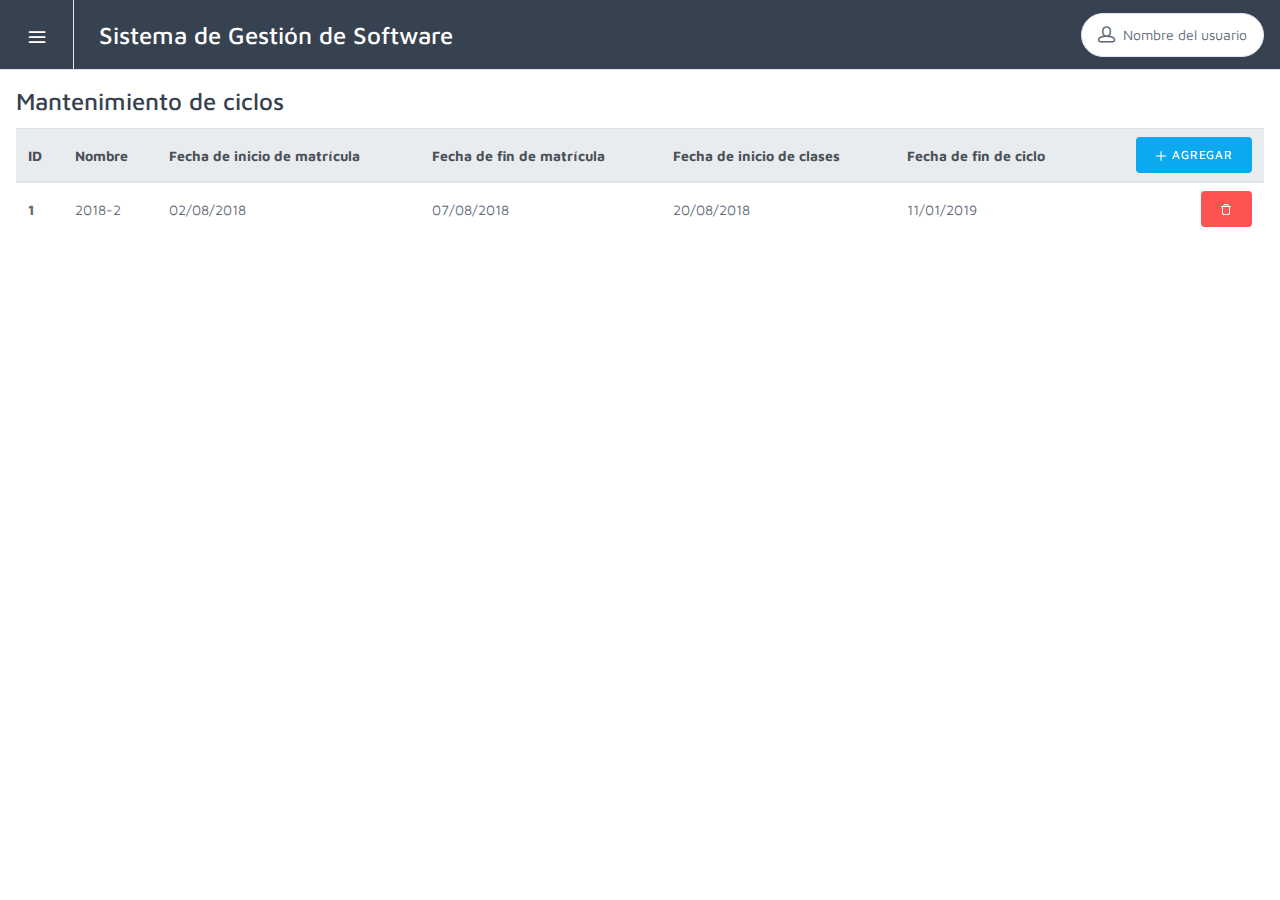
<file: view/admin-ciclo.html>
<!DOCTYPE html>
<html lang="es">
  <head>
    <meta http-equiv="Content-Type" content="text/html; charset=UTF-8">
    <title>Sistema de Gestión de Software | Mantenimiento de ciclos</title>
    <!-- Meta tag para moviles -->
    <meta name="viewport" content="width=device-width, initial-scale=1.0, maximum-scale=1.0, user-scalable=no">
    <!-- Estilos incluyendo: Bootstrap, Font Icons, Plugins, etc.-->
    <link rel="stylesheet" href="css/vendor.min.css">
    <link id="mainStyles" rel="stylesheet" href="css/styles.min.css">
    <link id="customStyles" rel="stylesheet" href="css/custom.css">
    <!-- Modernizr -->
    <script type="text/javascript" src="js/third-party/modernizr.min.js"></script>
  </head>
  <body>
    <!-- Modal para registro de ciclo -->
    <div class="modal fade" id="modal-ciclo" tabindex="-1" role="dialog">
      <form class="modal-dialog" role="document" method="post">
        <div class="modal-content">
          <div class="modal-header">
            <h4 class="modal-title">Agregar un ciclo</h4>
            <button class="close" type="button" data-dismiss="modal" aria-label="Close"><span aria-hidden="true">&times;</span></button>
          </div>
          <div class="modal-body">
            <!-- Nombre -->
            <div class="form-group">
              <label for="ciclo-nombre">Nombre:</label>
              <input type="text" name="ciclo-nombre" id="ciclo-nombre" class="form-control form-control-sm" placeholder="Nombre del ciclo">
            </div>
            <!-- Fechas -->
            <div class="row">
              <div class="col-sm-6 form-group">
                <label for="ciclo-matricula-inicio">Fecha de inicio de matrícula:</label>
                <input type="date" name="ciclo-matricula-inicio" id="ciclo-matricula-inicio" class="form-control form-control-sm" placeholder="dd/mm/aaaa">
              </div>
              <div class="col-sm-6 form-group">
                <label for="ciclo-matricula-fin">Fecha de fin de matrícula:</label>
                <input type="date" name="ciclo-matricula-fin" id="ciclo-matricula-fin" class="form-control form-control-sm" placeholder="dd/mm/aaaa">
              </div>
              <div class="col-sm-6 form-group">
                <label for="ciclo-clases-inicio">Fecha de inicio de clases:</label>
                <input type="date" name="ciclo-clases-inicio" id="ciclo-clases-inicio" class="form-control form-control-sm" placeholder="dd/mm/aaaa">
              </div>
              <div class="col-sm-6 form-group">
                <label for="ciclo-clases-fin">Fecha de fin de ciclo:</label>
                <input type="date" name="ciclo-clases-fin" id="ciclo-clases-fin" class="form-control form-control-sm" placeholder="dd/mm/aaaa">
              </div>
            </div>
          </div>
          <div class="modal-footer">
            <button type="button" class="btn btn-sm btn-outline-secondary" data-dismiss="modal">Cancelar</button>
            <button type="submit" class="btn btn-sm btn-primary">Agregar</button>
          </div>
        </div>
      </form>
    </div>
    <!--      -->
    <!-- Menu -->
    <!--      -->
    <div class="offcanvas-container" id="mobile-menu">
      <div class="account-link">
        <div class="user-ava"><img src="img/user.png" alt="Nombre de usuario" title="Nombre de usuario"></div>
        <div class="user-info">
          <h6 class="user-name">Nombre del usuario</h6>
          <span class="text-sm text-white opacity-60">Administrador</span>
        </div>
      </div>
      <nav class="offcanvas-menu">
        <ul class="menu">
          <!-- Inicio -->
          <li class="has-children active">
            <span><a href="#">Mantenimientos</a><span class="sub-menu-toggle"></span></span>
            <ul class="offcanvas-submenu">
              <li><a href="admin-curso.html">Cursos</a></li>
              <li class="active"><a href="admin-ciclo.html">Ciclos</a></li>
            </ul>
          </li>
          <!-- Opciones de usuario -->
          <li class="offcanvas-header">
            <h3 class="offcanvas-title">Opciones de usuario</h3>
          </li>
          <li><a href="admin-perfil.html">Ver perfil</a></li>
          <li><a href="index.html">Cerrar sesión</a></li>
        </ul>
      </nav>
    </div>
    <!--        -->
    <!-- Header -->
    <!--        -->
    <div class="topbar d-none"></div>
    <header class="navbar navbar-sticky bg-dark">
      <!-- Boton toggle del menu y titulo -->
      <div class="site-branding">
        <div class="inner">
          <a class="offcanvas-toggle text-white" href="#mobile-menu" data-toggle="offcanvas"></a>
          <h3 class="site-logo text-white"><span class="d-sm-inline d-none">Sistema de </span>Gestión de Software</h3>
        </div>
      </div>
      <!-- Toolbar -->
      <div class="toolbar"><div class="inner"><div class="tools">
        <div class="account">
          <!-- Icono del usuario -->
          <a href="admin-perfil.html"></a>
          <i class="icon-head"></i> <span class="account-label">Nombre del usuario</span>
          <ul class="toolbar-dropdown">
            <!-- Breve info del usuario -->
            <li class="sub-menu-user">
              <div class="user-ava"><img src="img/user.png" alt="Nombre del usuario" title="Nombre del usuario"></div>
              <div class="user-info">
                <h6 class="user-name">Nombre del usuario</h6>
                <span class="text-xs text-muted">Administrador</span>
              </div>
            </li>
            <!-- Menu del usuario -->
            <li><a href="admin-perfil.html"><i class="icon-cog"></i>Configurar perfil</a></li>
            <li><a href="index.html"><i class="icon-unlock"></i>Cerrar sesi&oacute;n</a></li>
          </ul>
        </div>
      </div></div></div>
    </header>
    <!--           -->
    <!-- Contenido -->
    <!--           -->
    <div class="offcanvas-wrapper">
      <div class="container-fluid">
        <h3>Mantenimiento de ciclos</h3>
        <!-- Tabla de clientes -->
        <div class="table-responsive">
          <table class="table" id="ciclo-lista">
            <!-- Cabecera -->
            <thead class="thead-light">
              <tr>
                <th scope="col">ID</th>
                <th scope="col">Nombre</th>
                <th scope="col">Fecha de inicio de matrícula</th>
                <th scope="col">Fecha de fin de matrícula</th>
                <th scope="col">Fecha de inicio de clases</th>
                <th scope="col">Fecha de fin de ciclo</th>
                <th scope="col" class="text-right">
                  <button class="btn btn-sm btn-primary" data-toggle="modal" data-target="#modal-ciclo"><i class="icon-plus"></i> <span class="d-sm-inline d-none">Agregar</span></button>
                </th>
              </tr>
            </thead>
            <!-- Datos -->
            <tbody>
              <tr>
                <th scope="row">1</th>
                <td>2018-2</td>
                <td>02/08/2018</td>
                <td>07/08/2018</td>
                <td>20/08/2018</td>
                <td>11/01/2019</td>
                <td class="text-right">
                  <button class="btn btn-sm btn-danger" data-toggle="tooltip" data-original-title="Dar de baja"><i class="icon-trash"></i></button>
                </td>
              </tr>
            </tbody>
          </table>
        </div>
      </div>
    </div>
    <!-- Boton para volver arriba -->
    <a class="scroll-to-top-btn" href="#">
      <i class="icon-arrow-up"></i>
    </a>
    <!-- Backdrop -->
    <div class="site-backdrop"></div>
    <!-- JavaScript (jQuery) libraries, plugins and custom scripts-->
    <script type="text/javascript" src="js/third-party/vendor.min.js"></script>
    <script type="text/javascript" src="js/third-party/scripts.min.js"></script>
    <script type="text/javascript" src="js/utilidades.js"></script>
    <!-- script type="text/javascript" src="js/admin/inicio.js"></script -->
  </body>
</html>
</file>
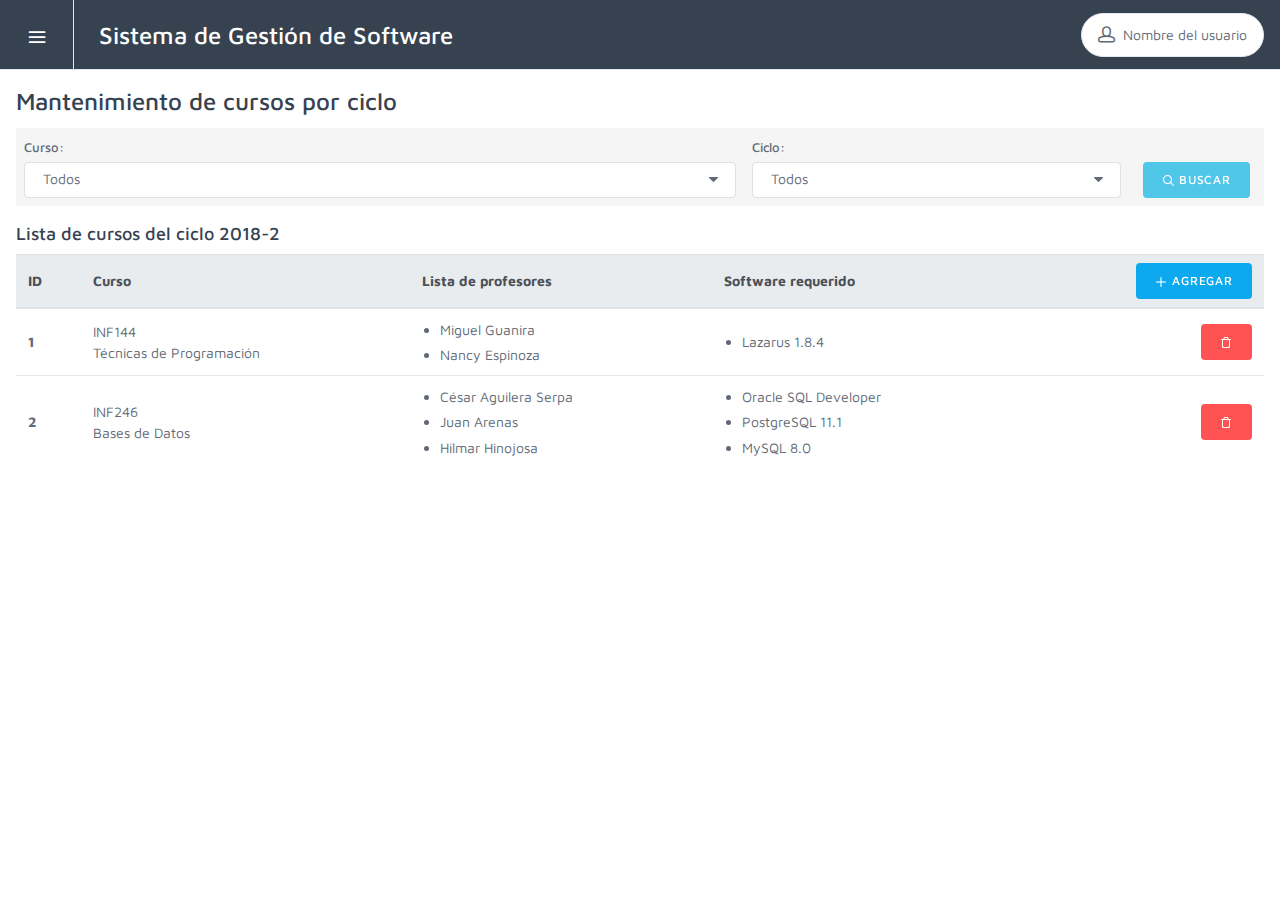
<file: view/admin-curso-ciclo.html>
<!DOCTYPE html>
<html lang="es">
  <head>
    <meta http-equiv="Content-Type" content="text/html; charset=UTF-8">
    <title>Sistema de Gestión de Software | Mantenimiento de cursos por ciclo</title>
    <!-- Meta tag para moviles -->
    <meta name="viewport" content="width=device-width, initial-scale=1.0, maximum-scale=1.0, user-scalable=no">
    <!-- Estilos incluyendo: Bootstrap, Font Icons, Plugins, etc.-->
    <link rel="stylesheet" href="css/vendor.min.css">
    <link id="mainStyles" rel="stylesheet" href="css/styles.min.css">
    <link id="customStyles" rel="stylesheet" href="css/custom.css">
    <!-- Modernizr -->
    <script type="text/javascript" src="js/third-party/modernizr.min.js"></script>
  </head>
  <body>
    <!-- Modal de creación de cursos por ciclo -->
    <div class="modal fade" id="modal-curso-ciclo" tabindex="-1" role="dialog">
      <form class="modal-dialog modal-lg" role="document" id="formulario-curso-ciclo" method="post">
        <div class="modal-content">
          <div class="modal-header">
            <h4 class="modal-title">Agregar un curso por ciclo</h4>
            <button class="close" type="button" data-dismiss="modal" aria-label="Close"><span aria-hidden="true">&times;</span></button>
          </div>
          <div class="modal-body">
            <!-- Curso y ciclo -->
            <div class="row">
              <div class="col-lg-8 form-group">
                <label for="registro-curso">Curso:</label>
                <select id="registro-curso" name="curso" class="form-control form-control-sm" required="">
                  <option value="" disabled="" selected="">Seleccione un ciclo...</option>
                  <option value="1">INF144 - Técnicas de Programación</option>
                  <option value="2">INF246 - Bases de Datos</option>
                  <option value="3">INF265 - Aplicaciones de Ciencias de la Computación</option>
                  <option value="4">INF227 - Desarrollo de Programas 2</option>
                </select>
              </div>
              <div class="col-lg-4 form-group">
                <label for="registro-ciclo">Ciclo:</label>
                <select id="registro-ciclo" name="ciclo" class="form-control form-control-sm" required="">
                  <option value="" disabled="" selected="">Seleccione un ciclo...</option>
                  <option value="2">2018-2</option>
                  <option value="1">2018-1</option>
                </select>
              </div>
            </div>
            <!-- Agregar un profesor -->
            <div class="row">
              <div class="col-sm col-12 form-group">
                <label for="busqueda-profesor">Profesor encargado:</label>
                <input type="text" name="busqueda-profesor" id="busqueda-profesor" class="form-control form-control-sm" placeholder="Busque un profesor por código o por nombre">
              </div>
              <div class="col-sm-auto search-button text-center">
                <button type="button" class="btn btn-sm btn-info"><i class="icon-search"></i> Buscar</button>
              </div>
            </div>
            <!-- Agregar un software -->
            <div class="row">
              <div class="col-sm col-12 form-group">
                <label for="busqueda-software">Software requerido:</label>
                <input type="text" name="busqueda-software" id="busqueda-software" class="form-control form-control-sm" placeholder="Busque un software por nombre">
              </div>
              <div class="col-sm-auto search-button text-center">
                <button type="button" class="btn btn-sm btn-info"><i class="icon-search"></i> Buscar</button>
              </div>
            </div>
            <!-- Lista de profesores y lista de software -->
            <div class="row">
              <div class="col-lg-6">
                <h6>Lista de profesores</h6>
                <ul class="mb-0">
                  <li>César Aguilera</li>
                  <li>Hilmar Hinojosa</li>
                </ul>
              </div>
              <div class="col-lg-6">
                <h6>Software requerido</h6>
                <ul class="mb-0">
                  <li>Oracle SQL Developer</li>
                  <li>MySQL 8.0</li>
                </ul>
              </div>
            </div>
          </div>
          <div class="modal-footer">
            <button type="button" class="btn btn-sm btn-outline-secondary" data-dismiss="modal">Cancelar</button>
            <button type="submit" class="btn btn-sm btn-primary">Enviar</button>
          </div>
        </div>
      </form>
    </div>
    <!--      -->
    <!-- Menu -->
    <!--      -->
    <div class="offcanvas-container" id="mobile-menu">
      <div class="account-link">
        <div class="user-ava"><img src="img/user.png" alt="Nombre de usuario" title="Nombre de usuario"></div>
        <div class="user-info">
          <h6 class="user-name">Nombre del usuario</h6>
          <span class="text-sm text-white opacity-60">Administrador</span>
        </div>
      </div>
      <nav class="offcanvas-menu">
        <ul class="menu">
          <!-- Inicio -->
          <li class="has-children active">
            <span><a href="#">Mantenimientos</a><span class="sub-menu-toggle"></span></span>
            <ul class="offcanvas-submenu">
              <li class="active"><a href="admin-curso.html">Cursos</a></li>
              <li><a href="admin-ciclo.html">Ciclos</a></li>
            </ul>
          </li>
          <!-- Opciones de usuario -->
          <li class="offcanvas-header">
            <h3 class="offcanvas-title">Opciones de usuario</h3>
          </li>
          <li><a href="admin-perfil.html">Ver perfil</a></li>
          <li><a href="index.html">Cerrar sesión</a></li>
        </ul>
      </nav>
    </div>
    <!--        -->
    <!-- Header -->
    <!--        -->
    <div class="topbar d-none"></div>
    <header class="navbar navbar-sticky bg-dark">
      <!-- Boton toggle del menu y titulo -->
      <div class="site-branding">
        <div class="inner">
          <a class="offcanvas-toggle text-white" href="#mobile-menu" data-toggle="offcanvas"></a>
          <h3 class="site-logo text-white"><span class="d-sm-inline d-none">Sistema de </span>Gestión de Software</h3>
        </div>
      </div>
      <!-- Toolbar -->
      <div class="toolbar"><div class="inner"><div class="tools">
        <div class="account">
          <!-- Icono del usuario -->
          <a href="admin-perfil.html"></a>
          <i class="icon-head"></i> <span class="account-label">Nombre del usuario</span>
          <ul class="toolbar-dropdown">
            <!-- Breve info del usuario -->
            <li class="sub-menu-user">
              <div class="user-ava"><img src="img/user.png" alt="Nombre del usuario" title="Nombre del usuario"></div>
              <div class="user-info">
                <h6 class="user-name">Nombre del usuario</h6>
                <span class="text-xs text-muted">Administrador</span>
              </div>
            </li>
            <!-- Menu del usuario -->
            <li><a href="admin-perfil.html"><i class="icon-cog"></i>Configurar perfil</a></li>
            <li><a href="index.html"><i class="icon-unlock"></i>Cerrar sesi&oacute;n</a></li>
          </ul>
        </div>
      </div></div></div>
    </header>
    <!--           -->
    <!-- Contenido -->
    <!--           -->
    <div class="offcanvas-wrapper">
      <div class="container-fluid">
        <h3>Mantenimiento de cursos por ciclo</h3>
        <!-- Formulario de búsqueda -->
        <form class="search-box">
          <div class="row">
            <!-- Curso -->
            <div class="col-md-7 col-12 form-group">
              <label for="busqueda-curso">Curso:</label>
              <select id="busqueda-curso" name="curso" class="form-control form-control-sm">
                <option value="">Todos</option>
                <option value="1">INF144 - Técnicas de Programación</option>
                <option value="2">INF246 - Bases de Datos</option>
                <option value="3">INF265 - Aplicaciones de Ciencias de la Computación</option>
                <option value="4">INF227 - Desarrollo de Programas 2</option>
              </select>
            </div>
            <!-- Ciclo -->
            <div class="col-sm form-group">
              <label for="busqueda-ciclo">Ciclo:</label>
              <select id="busqueda-ciclo" name="ciclo" class="form-control form-control-sm">
                <option value="">Todos</option>
                <option value="2">2018-2</option>
                <option value="1">2018-1</option>
              </select>
            </div>
            <!-- Botones -->
            <div class="col-sm-auto text-center align-self-end">
              <button class="btn btn-sm btn-info"><i class="icon-search"></i> Buscar</button>
            </div>
          </div>
        </form>
        <!-- Tabla de clientes -->
        <h5>Lista de cursos del ciclo 2018-2</h5>
        <div class="table-responsive">
          <table class="table" id="curso-tabla">
            <!-- Cabecera -->
            <thead class="thead-light">
              <tr>
                <th scope="col">ID</th>
                <th scope="col">Curso</th>
                <th scope="col">Lista de profesores</th>
                <th scope="col">Software requerido</th>
                <th scope="col" class="text-right">
                  <button class="btn btn-sm btn-primary" data-toggle="modal" data-target="#modal-curso-ciclo"><i class="icon-plus"></i> <span class="d-sm-inline d-none">Agregar</span></button>
                </th>
              </tr>
            </thead>
            <!-- Datos -->
            <tbody>
              <tr>
                <th scope="row">1</th>
                <td>INF144<br>Técnicas de Programación</td>
                <td>
                  <ul class="mb-0">
                    <li>Miguel Guanira</li>
                    <li>Nancy Espinoza</li>
                  </ul>
                </td>
                <td>
                  <ul class="mb-0">
                    <li>Lazarus 1.8.4</li>
                  </ul>
                </td>
                <td class="text-right">
                  <button class="btn btn-sm btn-danger" data-toggle="tooltip" data-original-title="Eliminar"><i class="icon-trash"></i></button>
                </td>
              </tr>
              <tr>
                <th scope="row">2</th>
                <td>INF246<br>Bases de Datos</td>
                <td>
                  <ul class="mb-0">
                    <li>César Aguilera Serpa</li>
                    <li>Juan Arenas</li>
                    <li>Hilmar Hinojosa</li>
                  </ul>
                </td>
                <td>
                  <ul class="mb-0">
                    <li>Oracle SQL Developer</li>
                    <li>PostgreSQL 11.1</li>
                    <li>MySQL 8.0</li>
                  </ul>
                </td>
                <td class="text-right">
                  <button class="btn btn-sm btn-danger" data-toggle="tooltip" data-original-title="Eliminar"><i class="icon-trash"></i></button>
                </td>
              </tr>
            </tbody>
          </table>
        </div>
      </div>
    </div>
    <!-- Boton para volver arriba -->
    <a class="scroll-to-top-btn" href="#">
      <i class="icon-arrow-up"></i>
    </a>
    <!-- Backdrop -->
    <div class="site-backdrop"></div>
    <!-- JavaScript (jQuery) libraries, plugins and custom scripts-->
    <script type="text/javascript" src="js/third-party/vendor.min.js"></script>
    <script type="text/javascript" src="js/third-party/scripts.min.js"></script>
    <script type="text/javascript" src="js/utilidades.js"></script>
    <!-- script type="text/javascript" src="js/admin/inicio.js"></script -->
  </body>
</html>
</file>
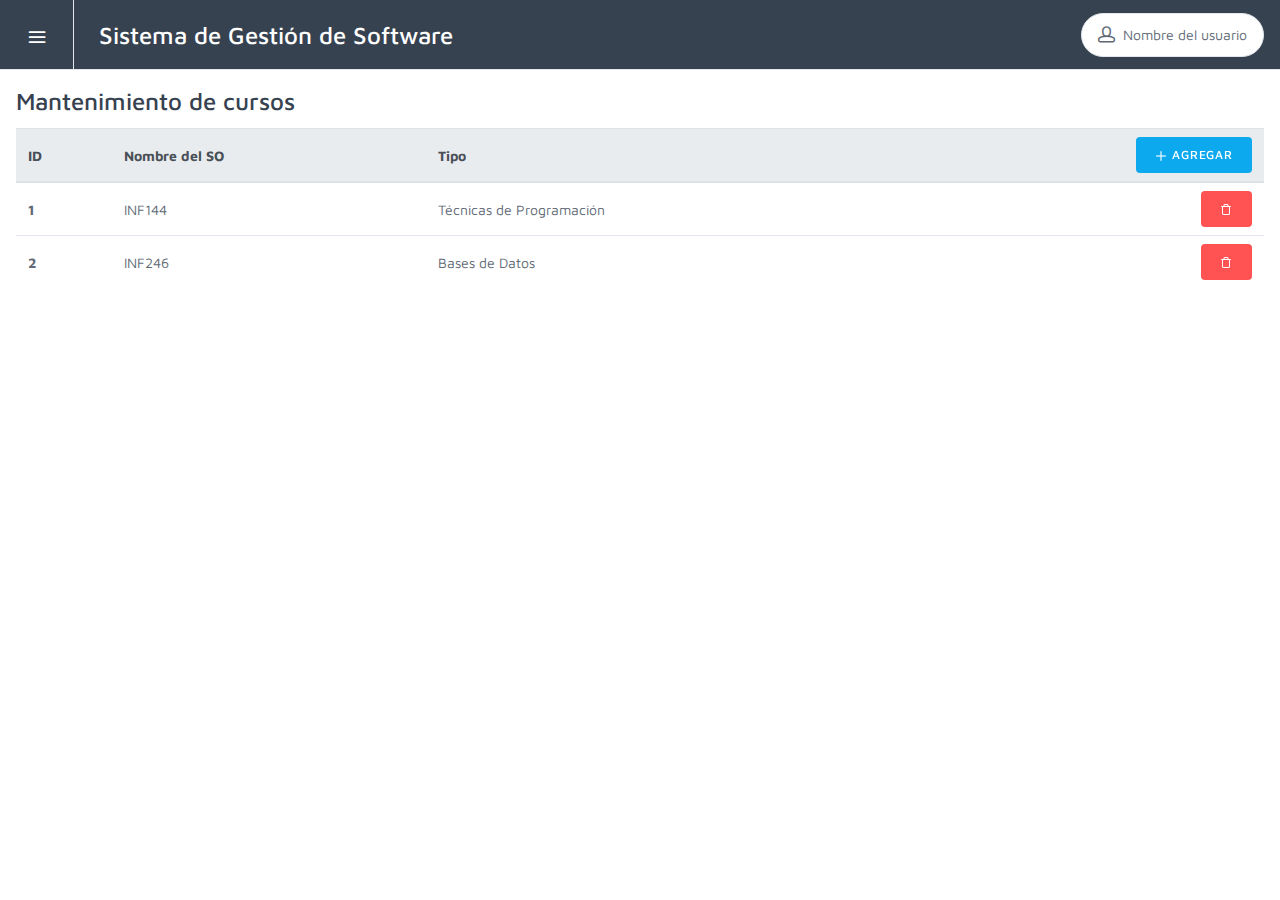
<file: view/admin-so.html>
<!DOCTYPE html>
<html lang="es">
  <head>
    <meta http-equiv="Content-Type" content="text/html; charset=UTF-8">
    <title>Sistema de Gestión de Software | Mantenimiento de sistemas operativos</title>
    <!-- Meta tag para moviles -->
    <meta name="viewport" content="width=device-width, initial-scale=1.0, maximum-scale=1.0, user-scalable=no">
    <!-- Estilos incluyendo: Bootstrap, Font Icons, Plugins, etc.-->
    <link rel="stylesheet" href="css/vendor.min.css">
    <link id="mainStyles" rel="stylesheet" href="css/styles.min.css">
    <link id="customStyles" rel="stylesheet" href="css/custom.css">
    <!-- Modernizr -->
    <script type="text/javascript" src="js/third-party/modernizr.min.js"></script>
  </head>
  <body>
    <!-- Modal para registro de sistema operativo -->
    <div class="modal fade" id="modal-so" tabindex="-1" role="dialog">
      <form class="modal-dialog" role="document" method="post">
        <div class="modal-content">
          <div class="modal-header">
            <h4 class="modal-title">Agregar un sistema operativo</h4>
            <button class="close" type="button" data-dismiss="modal" aria-label="Close"><span aria-hidden="true">&times;</span></button>
          </div>
          <div class="modal-body">
            <!-- Nombre -->
            <div class="form-group">
              <label for="so-nombre">Nombre:</label>
              <input type="text" name="so-nombre" id="so-nombre" class="form-control form-control-sm" placeholder="Nombre del sistema operativo, con versión incluida">
            </div>
            <!-- Observaciones del profesor -->
          </div>
          <div class="modal-footer">
            <button type="button" class="btn btn-sm btn-outline-secondary" data-dismiss="modal">Cancelar</button>
            <button type="submit" class="btn btn-sm btn-primary">Agregar</button>
          </div>
        </div>
      </form>
    </div>
    <!--      -->
    <!-- Menu -->
    <!--      -->
    <div class="offcanvas-container" id="mobile-menu">
      <div class="account-link">
        <div class="user-ava"><img src="img/user.png" alt="Nombre de usuario" title="Nombre de usuario"></div>
        <div class="user-info">
          <h6 class="user-name">Nombre del usuario</h6>
          <span class="text-sm text-white opacity-60">Administrador</span>
        </div>
      </div>
      <nav class="offcanvas-menu">
        <ul class="menu">
          <!-- Inicio -->
          <li class="has-children active">
            <span><a href="#">Mantenimientos</a><span class="sub-menu-toggle"></span></span>
            <ul class="offcanvas-submenu">
              <li class="active"><a href="admin-curso.html">Cursos</a></li>
              <li><a href="admin-ciclo.html">Ciclos</a></li>
            </ul>
          </li>
          <!-- Opciones de usuario -->
          <li class="offcanvas-header">
            <h3 class="offcanvas-title">Opciones de usuario</h3>
          </li>
          <li><a href="admin-perfil.html">Ver perfil</a></li>
          <li><a href="index.html">Cerrar sesión</a></li>
        </ul>
      </nav>
    </div>
    <!--        -->
    <!-- Header -->
    <!--        -->
    <div class="topbar d-none"></div>
    <header class="navbar navbar-sticky bg-dark">
      <!-- Boton toggle del menu y titulo -->
      <div class="site-branding">
        <div class="inner">
          <a class="offcanvas-toggle text-white" href="#mobile-menu" data-toggle="offcanvas"></a>
          <h3 class="site-logo text-white"><span class="d-sm-inline d-none">Sistema de </span>Gestión de Software</h3>
        </div>
      </div>
      <!-- Toolbar -->
      <div class="toolbar"><div class="inner"><div class="tools">
        <div class="account">
          <!-- Icono del usuario -->
          <a href="admin-perfil.html"></a>
          <i class="icon-head"></i> <span class="account-label">Nombre del usuario</span>
          <ul class="toolbar-dropdown">
            <!-- Breve info del usuario -->
            <li class="sub-menu-user">
              <div class="user-ava"><img src="img/user.png" alt="Nombre del usuario" title="Nombre del usuario"></div>
              <div class="user-info">
                <h6 class="user-name">Nombre del usuario</h6>
                <span class="text-xs text-muted">Administrador</span>
              </div>
            </li>
            <!-- Menu del usuario -->
            <li><a href="admin-perfil.html"><i class="icon-cog"></i>Configurar perfil</a></li>
            <li><a href="index.html"><i class="icon-unlock"></i>Cerrar sesi&oacute;n</a></li>
          </ul>
        </div>
      </div></div></div>
    </header>
    <!--           -->
    <!-- Contenido -->
    <!--           -->
    <div class="offcanvas-wrapper">
      <div class="container-fluid">
        <h3>Mantenimiento de cursos</h3>
        <!-- Tabla de clientes -->
        <div class="table-responsive">
          <table class="table" id="curso-lista">
            <!-- Cabecera -->
            <thead class="thead-light">
              <tr>
                <th scope="col">ID</th>
                <th scope="col">Nombre del SO</th>
                <th scope="col">Tipo</th>
                <th scope="col" class="text-right">
                  <button class="btn btn-sm btn-primary" data-toggle="modal" data-target="#modal-so"><i class="icon-plus"></i> <span class="d-sm-inline d-none">Agregar</span></button>
                </th>
              </tr>
            </thead>
            <!-- Datos -->
            <tbody>
              <tr>
                <th scope="row">1</th>
                <td>INF144</td>
                <td>Técnicas de Programación</td>
                <td class="text-right">
                  <button class="btn btn-sm btn-danger" data-toggle="tooltip" data-original-title="Dar de baja"><i class="icon-trash"></i></button>
                </td>
              </tr>
              <tr>
                <th scope="row">2</th>
                <td>INF246</td>
                <td>Bases de Datos</td>
                <td class="text-right">
                  <button class="btn btn-sm btn-danger" data-toggle="tooltip" data-original-title="Dar de baja"><i class="icon-trash"></i></button>
                </td>
              </tr>
            </tbody>
          </table>
        </div>
      </div>
    </div>
    <!-- Boton para volver arriba -->
    <a class="scroll-to-top-btn" href="#">
      <i class="icon-arrow-up"></i>
    </a>
    <!-- Backdrop -->
    <div class="site-backdrop"></div>
    <!-- JavaScript (jQuery) libraries, plugins and custom scripts-->
    <script type="text/javascript" src="js/third-party/vendor.min.js"></script>
    <script type="text/javascript" src="js/third-party/scripts.min.js"></script>
    <script type="text/javascript" src="js/utilidades.js"></script>
    <!-- script type="text/javascript" src="js/admin/inicio.js"></script -->
  </body>
</html>
</file>
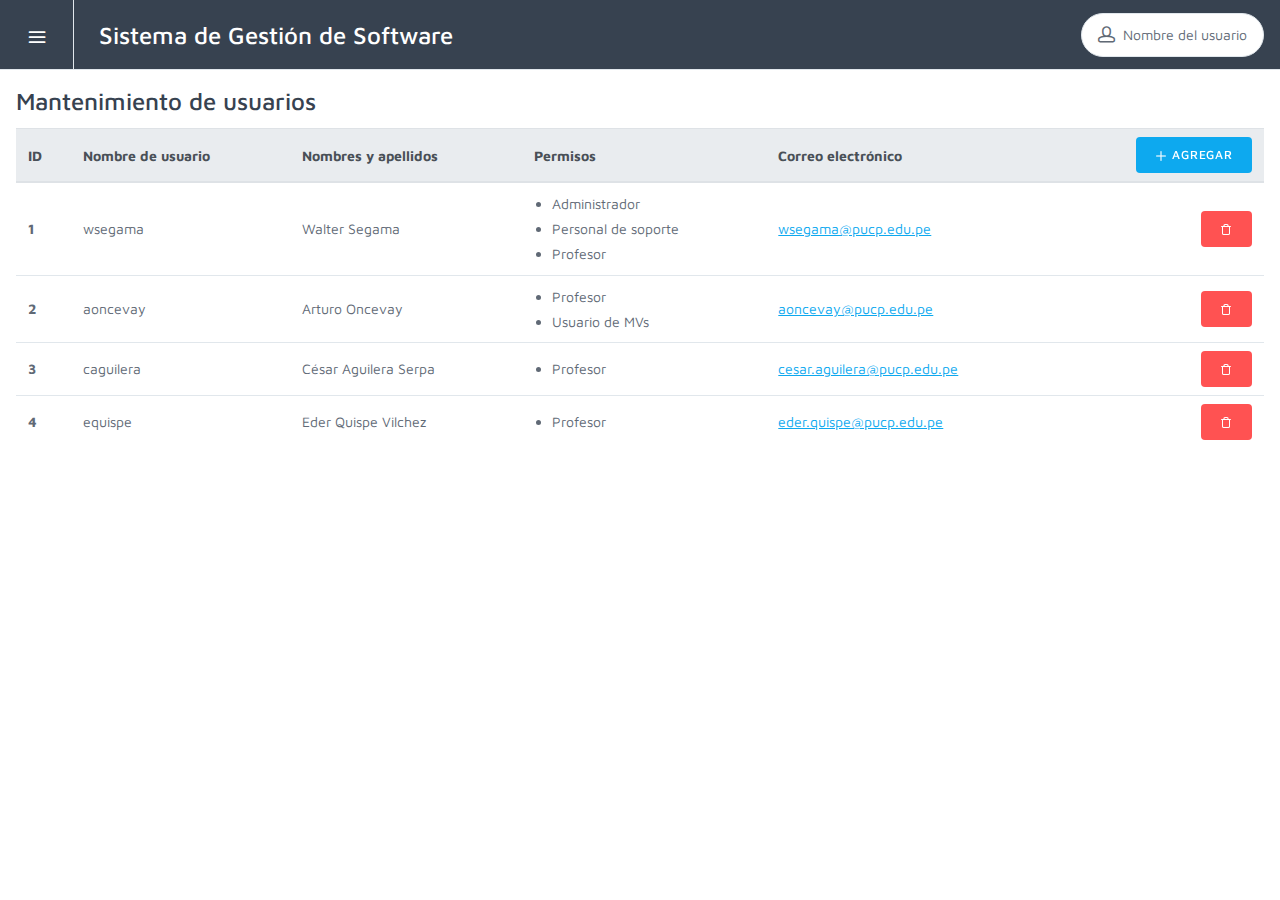
<file: view/admin-usuario.html>
<!DOCTYPE html>
<html lang="es">
  <head>
    <meta http-equiv="Content-Type" content="text/html; charset=UTF-8">
    <title>Sistema de Gestión de Software | Mantenimiento de usuarios</title>
    <!-- Meta tag para moviles -->
    <meta name="viewport" content="width=device-width, initial-scale=1.0, maximum-scale=1.0, user-scalable=no">
    <!-- Estilos incluyendo: Bootstrap, Font Icons, Plugins, etc.-->
    <link rel="stylesheet" href="css/vendor.min.css">
    <link id="mainStyles" rel="stylesheet" href="css/styles.min.css">
    <link id="customStyles" rel="stylesheet" href="css/custom.css">
    <!-- Modernizr -->
    <script type="text/javascript" src="js/third-party/modernizr.min.js"></script>
  </head>
  <body>
    <!-- Modal para registro de usuario -->
    <div class="modal fade" id="modal-usuario" tabindex="-1" role="dialog">
      <form class="modal-dialog" role="document" method="post">
        <div class="modal-content">
          <div class="modal-header">
            <h4 class="modal-title">Agregar un usuario</h4>
            <button class="close" type="button" data-dismiss="modal" aria-label="Close"><span aria-hidden="true">&times;</span></button>
          </div>
          <div class="modal-body">
            <!-- Nombre -->
            <div class="form-group">
              <label for="usuario-nombre">Nombres y apellidos:</label>
              <input type="text" name="usuario-nombre" id="usuario-nombre" class="form-control form-control-sm" placeholder="Nombres y apellidos del usuario">
            </div>
            <!-- Usuario y contraseña -->
            <div class="form-group">
              <label for="usuario-apodo">Nombre de usuario:</label>
              <input type="text" name="usuario-apodo" id="usuario-apodo" class="form-control form-control-sm" placeholder="Nombre de usuario y contraseña inicial">
            </div>
            <!-- Correo electrónico -->
            <div class="form-group">
              <label for="usuario-correo">Correo electrónico:</label>
              <input type="email" name="usuario-correo" id="usuario-correo" class="form-control form-control-sm" placeholder="Correo electrónico del usuario">
            </div>
            <!-- Roles -->
            <label class="form-label">Roles del usuario:</label>
            <div class="form-group">
              <!-- Rol de personal de soporte -->
              <div class="custom-control custom-checkbox">
                <input type="hidden" name="usuario-soporte" value="0">
                <input class="custom-control-input" id="usuario-soporte" name="usuario-soporte" type="checkbox" value="1">
                <label class="custom-control-label" for="usuario-soporte">Rol de personal de soporte</label>
              </div>
              <!-- Rol de profesor -->
              <div class="custom-control custom-checkbox">
                <input type="hidden" name="usuario-profesor" value="0">
                <input class="custom-control-input" id="usuario-profesor" name="usuario-profesor" type="checkbox" value="1">
                <label class="custom-control-label" for="usuario-profesor">Rol de profesor</label>
              </div>
              <!-- Rol de usuario de máquinas virtuales -->
              <div class="custom-control custom-checkbox">
                <input type="hidden" name="usuario-mv" value="0">
                <input class="custom-control-input" id="usuario-mv" name="usuario-mv" type="checkbox" value="1">
                <label class="custom-control-label" for="usuario-mv">Rol de usuario de máquinas virtuales</label>
              </div>
            </div>
          </div>
          <div class="modal-footer">
            <button type="button" class="btn btn-sm btn-outline-secondary" data-dismiss="modal">Cancelar</button>
            <button type="submit" class="btn btn-sm btn-primary">Agregar</button>
          </div>
        </div>
      </form>
    </div>
    <!--      -->
    <!-- Menu -->
    <!--      -->
    <div class="offcanvas-container" id="mobile-menu">
      <div class="account-link">
        <div class="user-ava"><img src="img/user.png" alt="Nombre de usuario" title="Nombre de usuario"></div>
        <div class="user-info">
          <h6 class="user-name">Nombre del usuario</h6>
          <span class="text-sm text-white opacity-60">Administrador</span>
        </div>
      </div>
      <nav class="offcanvas-menu">
        <ul class="menu">
          <!-- Inicio -->
          <li class="has-children active">
            <span><a href="#">Mantenimientos</a><span class="sub-menu-toggle"></span></span>
            <ul class="offcanvas-submenu">
              <li class="active"><a href="admin-curso.html">Cursos</a></li>
              <li><a href="admin-ciclo.html">Ciclos</a></li>
            </ul>
          </li>
          <!-- Opciones de usuario -->
          <li class="offcanvas-header">
            <h3 class="offcanvas-title">Opciones de usuario</h3>
          </li>
          <li><a href="admin-perfil.html">Ver perfil</a></li>
          <li><a href="index.html">Cerrar sesión</a></li>
        </ul>
      </nav>
    </div>
    <!--        -->
    <!-- Header -->
    <!--        -->
    <div class="topbar d-none"></div>
    <header class="navbar navbar-sticky bg-dark">
      <!-- Boton toggle del menu y titulo -->
      <div class="site-branding">
        <div class="inner">
          <a class="offcanvas-toggle text-white" href="#mobile-menu" data-toggle="offcanvas"></a>
          <h3 class="site-logo text-white"><span class="d-sm-inline d-none">Sistema de </span>Gestión de Software</h3>
        </div>
      </div>
      <!-- Toolbar -->
      <div class="toolbar"><div class="inner"><div class="tools">
        <div class="account">
          <!-- Icono del usuario -->
          <a href="admin-perfil.html"></a>
          <i class="icon-head"></i> <span class="account-label">Nombre del usuario</span>
          <ul class="toolbar-dropdown">
            <!-- Breve info del usuario -->
            <li class="sub-menu-user">
              <div class="user-ava"><img src="img/user.png" alt="Nombre del usuario" title="Nombre del usuario"></div>
              <div class="user-info">
                <h6 class="user-name">Nombre del usuario</h6>
                <span class="text-xs text-muted">Administrador</span>
              </div>
            </li>
            <!-- Menu del usuario -->
            <li><a href="admin-perfil.html"><i class="icon-cog"></i>Configurar perfil</a></li>
            <li><a href="index.html"><i class="icon-unlock"></i>Cerrar sesi&oacute;n</a></li>
          </ul>
        </div>
      </div></div></div>
    </header>
    <!--           -->
    <!-- Contenido -->
    <!--           -->
    <div class="offcanvas-wrapper">
      <div class="container-fluid">
        <h3>Mantenimiento de usuarios</h3>
        <!-- Tabla de clientes -->
        <div class="table-responsive">
          <table class="table" id="usuario-lista">
            <!-- Cabecera -->
            <thead class="thead-light">
              <tr>
                <th scope="col">ID</th>
                <th scope="col">Nombre de usuario</th>
                <th scope="col">Nombres y apellidos</th>
                <th scope="col">Permisos</th>
                <th scope="col">Correo electrónico</th>
                <th scope="col" class="text-right">
                  <button class="btn btn-sm btn-primary" data-toggle="modal" data-target="#modal-usuario"><i class="icon-plus"></i> <span class="d-sm-inline d-none">Agregar</span></button>
                </th>
              </tr>
            </thead>
            <!-- Datos -->
            <tbody>
              <tr>
                <th scope="row">1</th>
                <td>wsegama</td>
                <td>Walter Segama</td>
                <td>
                  <ul class="mb-0">
                    <li>Administrador</li>
                    <li>Personal de soporte</li>
                    <li>Profesor</li>
                  </ul>
                </td>
                <td><a href="mailto:wsegama@pucp.edu.pe">wsegama@pucp.edu.pe</a></td>
                <td class="text-right">
                  <button class="btn btn-sm btn-danger" data-toggle="tooltip" data-original-title="Dar de baja"><i class="icon-trash"></i></button>
                </td>
              </tr>
              <tr>
                <th scope="row">2</th>
                <td>aoncevay</td>
                <td>Arturo Oncevay</td>
                <td>
                  <ul class="mb-0">
                    <li>Profesor</li>
                    <li>Usuario de MVs</li>
                  </ul>
                </td>
                <td><a href="mailto:aoncevay@pucp.edu.pe">aoncevay@pucp.edu.pe</a></td>
                <td class="text-right">
                  <button class="btn btn-sm btn-danger" data-toggle="tooltip" data-original-title="Dar de baja"><i class="icon-trash"></i></button>
                </td>
              </tr>
              <tr>
                <th scope="row">3</th>
                <td>caguilera</td>
                <td>César Aguilera Serpa</td>
                <td>
                  <ul class="mb-0">
                    <li>Profesor</li>
                  </ul>
                </td>
                <td><a href="mailto:cesar.aguilera@pucp.edu.pe">cesar.aguilera@pucp.edu.pe</a></td>
                <td class="text-right">
                  <button class="btn btn-sm btn-danger" data-toggle="tooltip" data-original-title="Dar de baja"><i class="icon-trash"></i></button>
                </td>
              </tr>
              <tr>
                <th scope="row">4</th>
                <td>equispe</td>
                <td>Eder Quispe Vilchez</td>
                <td>
                  <ul class="mb-0">
                    <li>Profesor</li>
                  </ul>
                </td>
                <td><a href="mailto:eder.quispe@pucp.edu.pe">eder.quispe@pucp.edu.pe</a></td>
                <td class="text-right">
                  <button class="btn btn-sm btn-danger" data-toggle="tooltip" data-original-title="Dar de baja"><i class="icon-trash"></i></button>
                </td>
              </tr>
            </tbody>
          </table>
        </div>
      </div>
    </div>
    <!-- Boton para volver arriba -->
    <a class="scroll-to-top-btn" href="#">
      <i class="icon-arrow-up"></i>
    </a>
    <!-- Backdrop -->
    <div class="site-backdrop"></div>
    <!-- JavaScript (jQuery) libraries, plugins and custom scripts-->
    <script type="text/javascript" src="js/third-party/vendor.min.js"></script>
    <script type="text/javascript" src="js/third-party/scripts.min.js"></script>
    <script type="text/javascript" src="js/utilidades.js"></script>
    <!-- script type="text/javascript" src="js/admin/inicio.js"></script -->
  </body>
</html>
</file>
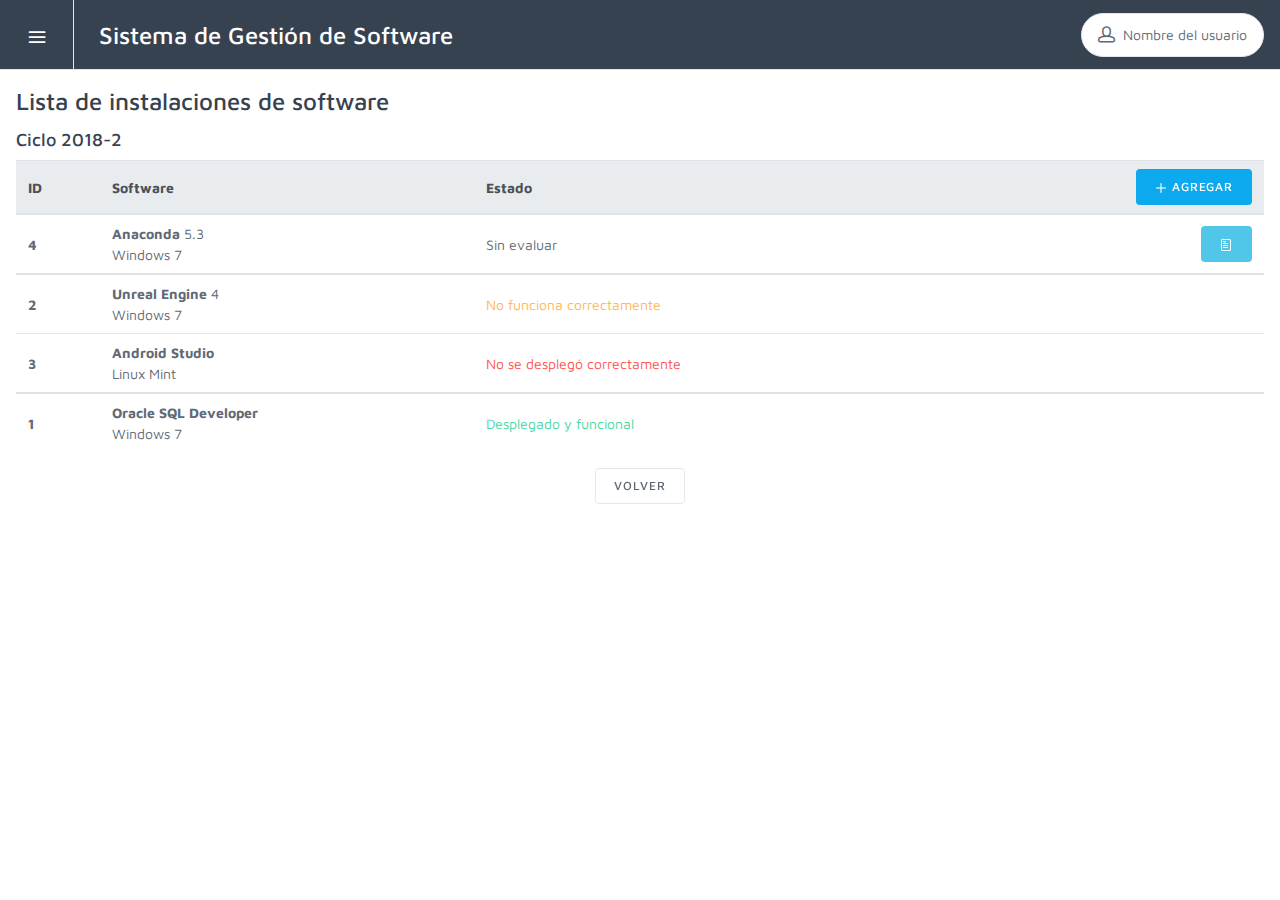
<file: view/soporte-instalacion.html>
<!DOCTYPE html>
<html lang="es">
  <head>
    <meta http-equiv="Content-Type" content="text/html; charset=UTF-8">
    <title>Sistema de Gestión de Software | Instalaciones de software</title>
    <!-- Meta tag para moviles -->
    <meta name="viewport" content="width=device-width, initial-scale=1.0, maximum-scale=1.0, user-scalable=no">
    <!-- Estilos incluyendo: Bootstrap, Font Icons, Plugins, etc.-->
    <link rel="stylesheet" href="css/vendor.min.css">
    <link id="mainStyles" rel="stylesheet" href="css/styles.min.css">
    <link id="customStyles" rel="stylesheet" href="css/custom.css">
    <!-- Modernizr -->
    <script type="text/javascript" src="js/third-party/modernizr.min.js"></script>
  </head>
  <body>
    <!-- Modal para evaluar instalación -->
    <div class="modal fade" id="modal-instalacion-evaluar" tabindex="-1" role="dialog">
      <form class="modal-dialog" role="document" method="post">
        <div class="modal-content">
          <div class="modal-header">
            <h4 class="modal-title">Evaluar instalación de software</h4>
            <button class="close" type="button" data-dismiss="modal" aria-label="Close"><span aria-hidden="true">&times;</span></button>
          </div>
          <div class="modal-body">
            <input type="hidden" name="instalacion-id" id="instalacion-id">
            <!-- Veredictos de la instalación -->
            <div class="form-group">
              <div class="custom-control custom-checkbox">
                <input type="hidden" name="instalacion-desplegado" value="0">
                <input class="custom-control-input" id="instalacion-desplegado" name="instalacion-desplegado" type="checkbox" value="1">
                <label class="custom-control-label" for="instalacion-desplegado">Se desplegó correctamente el software</label>
              </div>
              <div class="custom-control custom-checkbox">
                <input type="hidden" name="instalacion-funciona" value="0">
                <input class="custom-control-input" id="instalacion-funciona" name="instalacion-funciona" type="checkbox" value="1" disabled="">
                <label class="custom-control-label" for="instalacion-funciona">El software desplegado funciona correctamente</label>
              </div>
            </div>
            <!-- Fechas de instalación y verificación en caso de reprogramación -->
            <div class="row">
              <div class="col-sm-6 form-group">
                <label for="instalacion-fecha-nueva">Nueva fecha de instalación:</label>
                <input type="date" name="instalacion-fecha-nueva" id="instalacion-fecha-nueva" class="form-control form-control-sm" placeholder="dd/mm/aaaa" required="">
              </div>
              <div class="col-sm-6 form-group">
                <label for="instalacion-fecha-verificacion">Nueva fecha de verificación:</label>
                <input type="date" name="instalacion-fecha-verificacion" id="instalacion-fecha-verificacion" class="form-control form-control-sm" placeholder="dd/mm/aaaa" required="">
              </div>
            </div>
          </div>
          <div class="modal-footer">
            <button type="button" class="btn btn-sm btn-outline-secondary" data-dismiss="modal">Cancelar</button>
            <button type="submit" class="btn btn-sm btn-primary">Evaluar</button>
          </div>
        </div>
      </form>
    </div>
    <!--      -->
    <!-- Menu -->
    <!--      -->
    <div class="offcanvas-container" id="mobile-menu">
      <div class="account-link">
        <div class="user-ava"><img src="img/user.png" alt="Nombre de usuario" title="Nombre de usuario"></div>
        <div class="user-info">
          <h6 class="user-name">Nombre del usuario</h6>
          <span class="text-sm text-white opacity-60">Administrador</span>
        </div>
      </div>
      <nav class="offcanvas-menu">
        <ul class="menu">
          <!-- Inicio -->
          <li><a href="soporte-solicitud.html">Solicitudes de software</a></li>
          <li class="active"><a href="soporte-instalacion.html">Instalaciones de software</a></li>
          <!-- Opciones de usuario -->
          <li class="offcanvas-header">
            <h3 class="offcanvas-title">Opciones de usuario</h3>
          </li>
          <li><a href="admin-perfil.html">Ver perfil</a></li>
          <li><a href="index.html">Cerrar sesión</a></li>
        </ul>
      </nav>
    </div>
    <!--        -->
    <!-- Header -->
    <!--        -->
    <div class="topbar d-none"></div>
    <header class="navbar navbar-sticky bg-dark">
      <!-- Boton toggle del menu y titulo -->
      <div class="site-branding">
        <div class="inner">
          <a class="offcanvas-toggle text-white" href="#mobile-menu" data-toggle="offcanvas"></a>
          <h3 class="site-logo text-white"><span class="d-sm-inline d-none">Sistema de </span>Gestión de Software</h3>
        </div>
      </div>
      <!-- Toolbar -->
      <div class="toolbar"><div class="inner"><div class="tools">
        <div class="account">
          <!-- Icono del usuario -->
          <a href="admin-perfil.html"></a>
          <i class="icon-head"></i> <span class="account-label">Nombre del usuario</span>
          <ul class="toolbar-dropdown">
            <!-- Breve info del usuario -->
            <li class="sub-menu-user">
              <div class="user-ava"><img src="img/user.png" alt="Nombre del usuario" title="Nombre del usuario"></div>
              <div class="user-info">
                <h6 class="user-name">Nombre del usuario</h6>
                <span class="text-xs text-muted">Administrador</span>
              </div>
            </li>
            <!-- Menu del usuario -->
            <li><a href="admin-perfil.html"><i class="icon-cog"></i>Configurar perfil</a></li>
            <li><a href="index.html"><i class="icon-unlock"></i>Cerrar sesi&oacute;n</a></li>
          </ul>
        </div>
      </div></div></div>
    </header>
    <!--           -->
    <!-- Contenido -->
    <!--           -->
    <div class="offcanvas-wrapper">
      <div class="container-fluid">
        <h3>Lista de instalaciones de software</h3>
        <h5>Ciclo 2018-2</h5>
        <!-- Tabla de clientes -->
        <div class="table-responsive">
          <table class="table" id="instalacion-lista">
            <!-- Cabecera -->
            <thead class="thead-light">
              <tr>
                <th scope="col">ID</th>
                <th scope="col">Software</th>
                <th scope="col">Estado</th>
                <th scope="col" class="text-right">
                  <button class="btn btn-sm btn-primary"><i class="icon-plus"></i> <span class="d-sm-inline d-none">Agregar</span></button>
                </th>
              </tr>
            </thead>
            <!-- Datos -->
            <tbody id="instalacion-lista-pendientes">
              <tr>
                <th scope="row">4</th>
                <td><strong>Anaconda</strong> 5.3<br>Windows 7</td>
                <td>Sin evaluar</td>
                <td class="text-right">
                  <button class="btn btn-sm btn-info instalacion-evaluar" data-toggle="tooltip" data-original-title="Evaluar"><i class="icon-paper"></i></button>
                </td>
              </tr>
            </tbody>
            <tbody id="instalacion-lista-fallidas">
              <tr>
                <th scope="row">2</th>
                <td><strong>Unreal Engine</strong> 4<br>Windows 7</td>
                <td class="text-warning">No funciona correctamente</td>
                <td></td>
              </tr>
              <tr>
                <th scope="row">3</th>
                <td><strong>Android Studio</strong><br>Linux Mint</td>
                <td class="text-danger">No se desplegó correctamente</td>
                <td></td>
              </tr>
            </tbody>
            <tbody id="instalacion-lista-exitosas">
              <tr>
                <th scope="row">1</th>
                <td><strong>Oracle SQL Developer</strong><br>Windows 7</td>
                <td class="text-success">Desplegado y funcional</td>
                <td></td>
              </tr>
            </tbody>
          </table>
        </div>
        <!-- Botones -->
        <div class="text-center">
          <button class="btn btn-sm btn-outline-secondary">Volver</button>
        </div>
      </div>
    </div>
    <!-- Boton para volver arriba -->
    <a class="scroll-to-top-btn" href="#">
      <i class="icon-arrow-up"></i>
    </a>
    <!-- Backdrop -->
    <div class="site-backdrop"></div>
    <!-- JavaScript (jQuery) libraries, plugins and custom scripts-->
    <script type="text/javascript" src="js/third-party/vendor.min.js"></script>
    <script type="text/javascript" src="js/third-party/scripts.min.js"></script>
    <script type="text/javascript" src="js/utilidades.js"></script>
    <script type="text/javascript" src="js/soporte/instalacion.js"></script>
  </body>
</html>
</file>
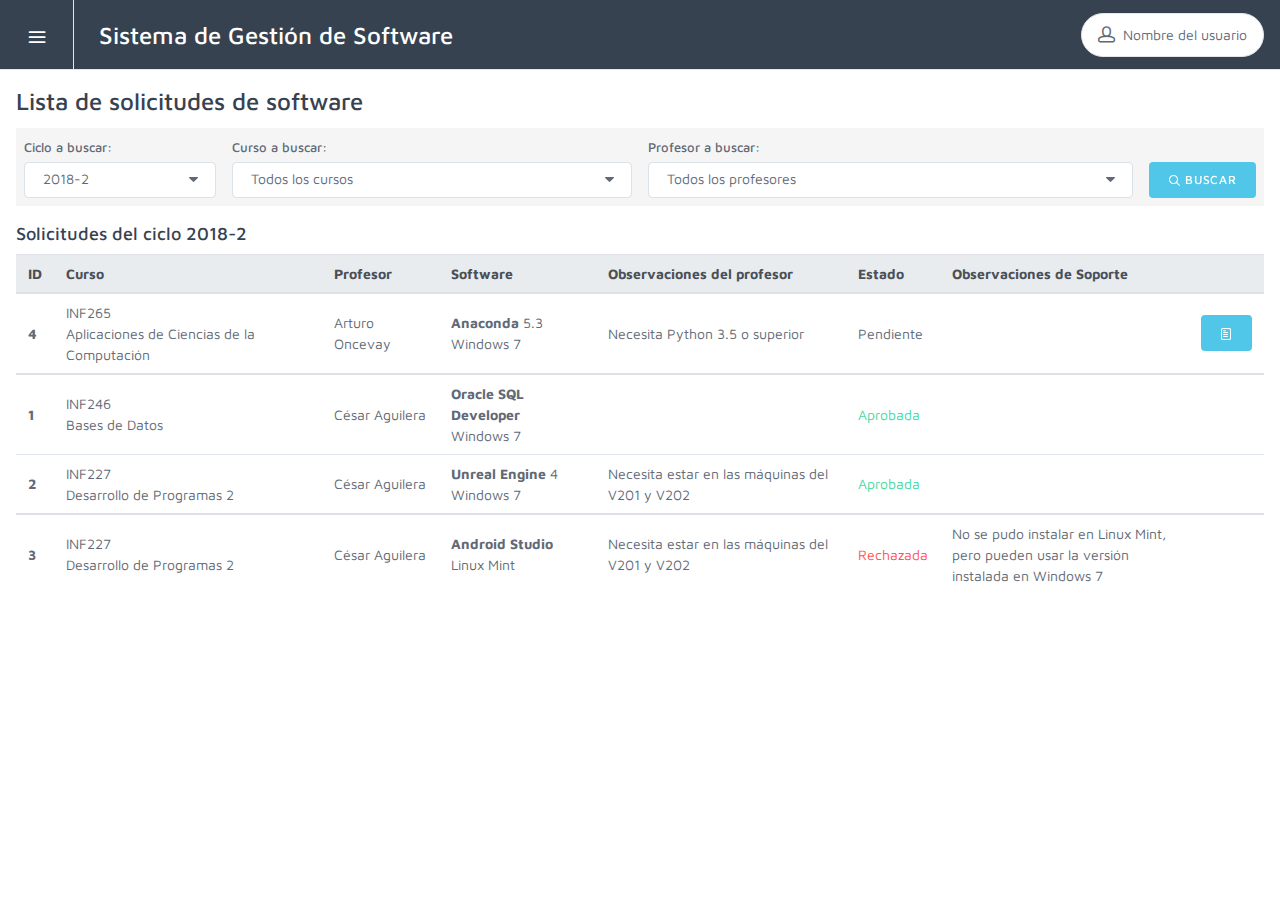
<file: view/soporte-solicitud.html>
<!DOCTYPE html>
<html lang="es">
  <head>
    <meta http-equiv="Content-Type" content="text/html; charset=UTF-8">
    <title>Sistema de Gestión de Software | Solicitudes de software</title>
    <!-- Meta tag para moviles -->
    <meta name="viewport" content="width=device-width, initial-scale=1.0, maximum-scale=1.0, user-scalable=no">
    <!-- Estilos incluyendo: Bootstrap, Font Icons, Plugins, etc.-->
    <link rel="stylesheet" href="css/vendor.min.css">
    <link id="mainStyles" rel="stylesheet" href="css/styles.min.css">
    <link id="customStyles" rel="stylesheet" href="css/custom.css">
    <!-- Modernizr -->
    <script type="text/javascript" src="js/third-party/modernizr.min.js"></script>
  </head>
  <body>
    <!-- Modal para evaluar solicitud -->
    <div class="modal fade" id="modal-solicitud" tabindex="-1" role="dialog">
      <form class="modal-dialog" role="document" method="post">
        <div class="modal-content">
          <div class="modal-header">
            <h4 class="modal-title">Evaluar solicitud de software</h4>
            <button class="close" type="button" data-dismiss="modal" aria-label="Close"><span aria-hidden="true">&times;</span></button>
          </div>
          <div class="modal-body">
            <input type="hidden" name="solicitud-id" id="solicitud-id">
            <!-- Aprobar o rechazar solicitud -->
            <div class="form-group">
              <div class="custom-control custom-radio custom-control-inline">
                <input class="custom-control-input" id="solicitud-aprobar" name="solicitud-veredicto" type="radio" value="1" checked="">
                <label class="custom-control-label" for="solicitud-aprobar">Aprobar solicitud</label>
              </div>
              <div class="custom-control custom-radio custom-control-inline">
                <input class="custom-control-input" id="solicitud-rechazar" name="solicitud-veredicto" type="radio" value="0">
                <label class="custom-control-label" for="solicitud-rechazar">Rechazar solicitud</label>
              </div>
            </div>
            <!-- Fechas de instalación y verificación en caso de aprobación -->
            <div class="row">
              <div class="col-sm-6 form-group">
                <label for="solicitud-fecha-instalacion">Fecha de instalación:</label>
                <input type="date" name="solicitud-fecha-instalacion" id="solicitud-fecha-instalacion" class="form-control form-control-sm" placeholder="dd/mm/aaaa" required="">
              </div>
              <div class="col-sm-6 form-group">
                <label for="solicitud-fecha-verificacion">Fecha de verificación:</label>
                <input type="date" name="solicitud-fecha-verificacion" id="solicitud-fecha-verificacion" class="form-control form-control-sm" placeholder="dd/mm/aaaa" required="">
              </div>
            </div>
            <!-- Observaciones del personal de soporte -->
            <div class="form-group">
              <label for="solicitud-observaciones">Observaciones:</label>
              <textarea name="solicitud-observaciones" id="solicitud-observaciones" class="form-control" placeholder="Observaciones del personal de soporte. Es necesario llenar este texto si se rechaza la solicitud." rows="3"></textarea>
            </div>
          </div>
          <div class="modal-footer">
            <button type="button" class="btn btn-sm btn-outline-secondary" data-dismiss="modal">Cancelar</button>
            <button type="submit" class="btn btn-sm btn-primary">Evaluar</button>
          </div>
        </div>
      </form>
    </div>
    <!--      -->
    <!-- Menu -->
    <!--      -->
    <div class="offcanvas-container" id="mobile-menu">
      <div class="account-link">
        <div class="user-ava"><img src="img/user.png" alt="Nombre de usuario" title="Nombre de usuario"></div>
        <div class="user-info">
          <h6 class="user-name">Nombre del usuario</h6>
          <span class="text-sm text-white opacity-60">Administrador</span>
        </div>
      </div>
      <nav class="offcanvas-menu">
        <ul class="menu">
          <!-- Inicio -->
          <li class="active"><a href="soporte-solicitud.html">Solicitudes de software</a></li>
          <li><a href="soporte-instalacion.html">Instalaciones de software</a></li>
          <!-- Opciones de usuario -->
          <li class="offcanvas-header">
            <h3 class="offcanvas-title">Opciones de usuario</h3>
          </li>
          <li><a href="admin-perfil.html">Ver perfil</a></li>
          <li><a href="index.html">Cerrar sesión</a></li>
        </ul>
      </nav>
    </div>
    <!--        -->
    <!-- Header -->
    <!--        -->
    <div class="topbar d-none"></div>
    <header class="navbar navbar-sticky bg-dark">
      <!-- Boton toggle del menu y titulo -->
      <div class="site-branding">
        <div class="inner">
          <a class="offcanvas-toggle text-white" href="#mobile-menu" data-toggle="offcanvas"></a>
          <h3 class="site-logo text-white"><span class="d-sm-inline d-none">Sistema de </span>Gestión de Software</h3>
        </div>
      </div>
      <!-- Toolbar -->
      <div class="toolbar"><div class="inner"><div class="tools">
        <div class="account">
          <!-- Icono del usuario -->
          <a href="admin-perfil.html"></a>
          <i class="icon-head"></i> <span class="account-label">Nombre del usuario</span>
          <ul class="toolbar-dropdown">
            <!-- Breve info del usuario -->
            <li class="sub-menu-user">
              <div class="user-ava"><img src="img/user.png" alt="Nombre del usuario" title="Nombre del usuario"></div>
              <div class="user-info">
                <h6 class="user-name">Nombre del usuario</h6>
                <span class="text-xs text-muted">Administrador</span>
              </div>
            </li>
            <!-- Menu del usuario -->
            <li><a href="admin-perfil.html"><i class="icon-cog"></i>Configurar perfil</a></li>
            <li><a href="index.html"><i class="icon-unlock"></i>Cerrar sesi&oacute;n</a></li>
          </ul>
        </div>
      </div></div></div>
    </header>
    <!--           -->
    <!-- Contenido -->
    <!--           -->
    <div class="offcanvas-wrapper">
      <div class="container-fluid">
        <h3>Lista de solicitudes de software</h3>
        <!-- Formulario de búsqueda -->
        <form class="search-box" method="get">
          <div class="row">
            <!-- Ciclo -->
            <div class="col-lg-2 col-sm-4 form-group">
              <label for="busqueda-ciclo">Ciclo a buscar:</label>
              <select id="busqueda-ciclo" name="busqueda-ciclo" class="form-control form-control-sm">
                <option value="1">2018-2</option>
              </select>
            </div>
            <!-- Curso -->
            <div class="col-lg-4 col-sm-8 form-group">
              <label for="busqueda-curso">Curso a buscar:</label>
              <select id="busqueda-curso" name="busqueda-curso" class="form-control form-control-sm">
                <option value="0">Todos los cursos</option>
                <option value="1">INF246 - Bases de Datos</option>
                <option value="2">INF227 - Desarrollo de Programas 2</option>
                <option value="3">INF265 - Aplicaciones de Ciencias de la Computación</option>
              </select>
            </div>
            <!-- Profesor -->
            <div class="col-sm form-group">
              <label for="busqueda-profesor">Profesor a buscar:</label>
              <select id="busqueda-profesor" name="busqueda-profesor" class="form-control form-control-sm">
                <option value="">Todos los profesores</option>
                <option value="1">Arturo Oncevay</option>
                <option value="2">César Aguilera Serpa</option>
                <option value="3">Rony Cueva</option>
                <option value="4">Freddy Paz</option>
                <option value="5">Manuel Tupia Anticona</option>
              </select>
            </div>
            <!-- Botones -->
            <div class="col-sm-auto align-self-end text-right">
              <button type="submit" class="btn btn-sm btn-info"><i class="icon-search"></i> Buscar</button>
            </div>
          </div>
        </form>
        <!-- Tabla de clientes -->
        <h5>Solicitudes del ciclo 2018-2</h5>
        <div class="table-responsive">
          <table class="table" id="solicitud-lista">
            <!-- Cabecera -->
            <thead class="thead-light">
              <tr>
                <th scope="col">ID</th>
                <th scope="col">Curso</th>
                <th scope="col">Profesor</th>
                <th scope="col">Software</th>
                <th scope="col" class="celda-observaciones">Observaciones del profesor</th>
                <th scope="col">Estado</th>
                <th scope="col" class="celda-observaciones">Observaciones de Soporte</th>
                <th scope="col"></th>
              </tr>
            </thead>
            <!-- Datos -->
            <tbody id="solicitud-lista-pendientes">
              <tr>
                <th scope="row">4</th>
                <td>INF265<br>Aplicaciones de Ciencias de la Computación</td>
                <td>Arturo Oncevay</td>
                <td><strong>Anaconda</strong> 5.3<br>Windows 7</td>
                <td class="celda-observaciones">Necesita Python 3.5 o superior</td>
                <td>Pendiente</td>
                <td class="celda-observaciones"></td>
                <td class="text-right">
                  <button class="btn btn-sm btn-info solicitud-evaluar" data-toggle="tooltip" data-original-title="Evaluar"><i class="icon-paper"></i></button>
                </td>
              </tr>
            </tbody>
            <tbody id="solicitud-lista-aprobadas">
              <tr>
                <th scope="row">1</th>
                <td>INF246<br>Bases de Datos</td>
                <td>César Aguilera</td>
                <td><strong>Oracle SQL Developer</strong><br>Windows 7</td>
                <td class="celda-observaciones"></td>
                <td class="text-success">Aprobada</td>
                <td class="celda-observaciones"></td>
                <td></td>
              </tr>
              <tr>
                <th scope="row">2</th>
                <td>INF227<br>Desarrollo de Programas 2</td>
                <td>César Aguilera</td>
                <td><strong>Unreal Engine</strong> 4<br>Windows 7</td>
                <td class="celda-observaciones">Necesita estar en las máquinas del V201 y V202</td>
                <td class="text-success">Aprobada</td>
                <td class="celda-observaciones"></td>
                <td></td>
              </tr>
            </tbody>
            <tbody id="solicitud-lista-rechazadas">
              <tr>
                <th scope="row">3</th>
                <td>INF227<br>Desarrollo de Programas 2</td>
                <td>César Aguilera</td>
                <td><strong>Android Studio</strong><br>Linux Mint</td>
                <td class="celda-observaciones">Necesita estar en las máquinas del V201 y V202</td>
                <td class="text-danger">Rechazada</td>
                <td class="celda-observaciones">No se pudo instalar en Linux Mint, pero pueden usar la versión instalada en Windows 7</td>
                <td></td>
              </tr>
            </tbody>
          </table>
        </div>
      </div>
    </div>
    <!-- Boton para volver arriba -->
    <a class="scroll-to-top-btn" href="#">
      <i class="icon-arrow-up"></i>
    </a>
    <!-- Backdrop -->
    <div class="site-backdrop"></div>
    <!-- JavaScript (jQuery) libraries, plugins and custom scripts-->
    <script type="text/javascript" src="js/third-party/vendor.min.js"></script>
    <script type="text/javascript" src="js/third-party/scripts.min.js"></script>
    <script type="text/javascript" src="js/utilidades.js"></script>
    <script type="text/javascript" src="js/soporte/solicitud.js"></script>
  </body>
</html>
</file>
<file: view/css/custom.css>
/* Tablas */

.table .celda-observaciones {
	display: none;
	width: 20%;
}
@media (min-width: 992px) {
	.table .celda-observaciones {
		display: table-cell;
	}
}

/* Formulario de búsqueda */

.search-box {
	background-color: #f5f5f5;
	padding: .5rem .5rem 0;
	margin-bottom: 1rem;
}
.search-box > .row > div {
	margin-bottom: .5rem;
}

.search-button {
	align-self: flex-end;
	margin-bottom: .5rem;
}
</file>
<file: view/css/styles.min.css>
/*
 * Unishop | Universal E-Commerce Template
 * Copyright 2018 rokaux
 *
 * Modificaciones a la plantilla:
 * - quitada la regla responsive @media para .toolbar-dropdown
 * - disminuido el tamaño del navbar de 84 a 70px
 * - cambiado el tamaño del logotipo (.site-logo) a width:auto;margin:0
 * - tooltip ahora se ve encima de los modales
 * - cambiado el tamaño del offcanvas-wrapper a 100vh - 70px (tamaño ventana - tamaño navbar)
 * - cambiado redondeo por defecto de botones, inputs, y .login-box a 4px
 * - disminuidos los márgenes del boton (solo hay margin-right y es 4px ahora)
 * - .container y .container-fluid tienen ahora un padding de 1rem (16px) por defecto
 *
 * Agregados a la plantilla:
 * - nuevos botones (.btn-dark, .btn-outline-dark)
 * - selects con "opción placeholder" (disabled selected)
 * - quitado spinner en inputs tipo número y fecha/hora
 * - inputs a la derecha con placeholders a la izquierda
 * - elementos varios para el inicio de sesión
 * - los iconos en navi-links y custom-file se verán junto con el texto (vertical-align:text-top)
 * - items de tablas centradas verticalmente y con padding responsive
 * - paddings bajados para labels de formularios
 */
@import url("https://fonts.googleapis.com/css?family=Maven+Pro:400,500,700,900");.sub-menu,.toolbar-dropdown{display:none;position:absolute;top:100%;left:0;width:200px;margin-top:-7px !important;padding:10px 0 !important;border:1px solid #e1e7ec;border-radius:5px;background-color:#fff;line-height:1.5;box-shadow:0 7px 22px -5px rgba(47,56,68,0.2)}.sub-menu>li,.toolbar-dropdown>li{display:block;position:relative}.sub-menu>li>a,.toolbar-dropdown>li>a{display:block;padding:5px 20px !important;transition:color .3s;color:#606975;font-size:14px;font-weight:500;text-align:left;text-decoration:none}.sub-menu>li>a>i,.toolbar-dropdown>li>a>i{display:inline-block;margin-top:-2px;margin-right:6px;font-size:.9em;vertical-align:middle}.sub-menu>li.sub-menu-user,.toolbar-dropdown>li.sub-menu-user{display:table;width:100%;padding:4px 17px 6px}.sub-menu>li.sub-menu-user .user-ava,.toolbar-dropdown>li.sub-menu-user .user-ava,.sub-menu>li.sub-menu-user .user-info,.toolbar-dropdown>li.sub-menu-user .user-info{display:table-cell;vertical-align:middle}.sub-menu>li.sub-menu-user .user-ava,.toolbar-dropdown>li.sub-menu-user .user-ava{width:44px}.sub-menu>li.sub-menu-user .user-ava>img,.toolbar-dropdown>li.sub-menu-user .user-ava>img{display:block;width:44px;padding:3px;border:1px solid #e1e7ec;border-radius:50%}.sub-menu>li.sub-menu-user .user-info,.toolbar-dropdown>li.sub-menu-user .user-info{padding-left:8px}.sub-menu>li.sub-menu-user .user-info>.user-name,.toolbar-dropdown>li.sub-menu-user .user-info>.user-name{margin-bottom:2px;font-size:14px}.sub-menu>li.sub-menu-user .user-info>span,.toolbar-dropdown>li.sub-menu-user .user-info>span{display:block}.sub-menu>li.sub-menu-separator,.toolbar-dropdown>li.sub-menu-separator{margin-top:5px;margin-bottom:3px;border-top:1px solid #e1e7ec}.sub-menu>li:hover>a,.toolbar-dropdown>li:hover>a{color:#0da9ef}.sub-menu>li.active>a,.toolbar-dropdown>li.active>a{color:#0da9ef}.sub-menu>li.has-children>a,.toolbar-dropdown>li.has-children>a{padding-right:35px !important}.sub-menu>li.has-children>a::after,.toolbar-dropdown>li.has-children>a::after{display:block;position:absolute;top:50%;right:18px;width:0;height:0;margin-top:-4px;border-top:.3em solid transparent;border-bottom:.3em solid transparent;border-left:.32em solid;content:''}.sub-menu>li>.sub-menu,.toolbar-dropdown>li>.sub-menu{top:-4px;left:100%;margin-left:-5px}.mega-menu{display:none;position:absolute;top:100%;left:0;width:100%;margin-top:-1px !important;border:1px solid #e1e7ec;background-color:#fff;box-shadow:0 7px 22px -5px rgba(47,56,68,0.2);table-layout:fixed}.mega-menu>li{display:table-cell !important;position:relative;padding:25px !important;border-left:1px solid #e1e7ec;vertical-align:top}.mega-menu>li .mega-menu-title{display:block;margin-bottom:16px;padding-bottom:10px;border-bottom:1px solid #e1e7ec;color:#9da9b9;font-weight:500;text-transform:uppercase;text-align:left}.mega-menu>li:first-child{border-left:0}.mega-menu .sub-menu{display:block !important;position:relative;width:100%;padding:0 !important;border:0;border-radius:0;background-color:transparent;box-shadow:none}.mega-menu .sub-menu>li>a{padding:5px 0 !important}.offcanvas-menu{position:relative;width:100%;overflow:hidden}.offcanvas-menu ul{margin:0;padding:0;list-style:none}.offcanvas-menu ul.menu{position:relative;-webkit-transform:translate3d(0, 0, 0);transform:translate3d(0, 0, 0);transition:all 0.4s cubic-bezier(0.86, 0, 0.07, 1)}.offcanvas-menu ul.menu.off-view{-webkit-transform:translate3d(-100%, 0, 0);transform:translate3d(-100%, 0, 0)}.offcanvas-menu ul.menu.in-view{-webkit-transform:translate3d(0, 0, 0);transform:translate3d(0, 0, 0)}.offcanvas-menu ul li{display:block}.offcanvas-menu ul li a{display:block;padding:15px 20px;transition:color .3s;border-bottom:1px solid rgba(255,255,255,0.12);color:#fff;font-size:14px;font-weight:500;letter-spacing:.05em;text-transform:uppercase;text-decoration:none}.offcanvas-menu ul li a:hover{color:#0da9ef}.offcanvas-menu ul li.back-btn>a{background-color:#313b47;color:#fff}.offcanvas-menu ul li.back-btn>a::before{display:inline-block;width:0;height:0;margin-right:8px;border-top:.32em solid transparent;border-right:.37em solid;border-bottom:.32em solid transparent;content:'';opacity:.75}.offcanvas-menu ul li.active>a{color:#0da9ef}.offcanvas-menu ul li.has-children>span{display:block;position:relative;width:100%}.offcanvas-menu ul li.has-children>span>a{padding-right:65px}.offcanvas-menu ul li.has-children.active>span>a{color:#0da9ef}.offcanvas-menu ul li.has-children .sub-menu-toggle{display:block;position:absolute;top:0;right:0;width:60px;height:100%;height:calc(100% - 1px);transition:background-color .3s;border-left:1px solid rgba(255,255,255,0.12);color:rgba(255,255,255,0.75);cursor:pointer;z-index:1}.offcanvas-menu ul li.has-children .sub-menu-toggle::before{display:block;position:absolute;top:50%;right:25px;width:0;height:0;margin-top:-5px;border-top:.35em solid transparent;border-bottom:.35em solid transparent;border-left:.4em solid;content:''}.offcanvas-menu ul li.has-children .sub-menu-toggle:hover{background-color:rgba(255,255,255,0.1)}.offcanvas-menu ul li.has-children>.offcanvas-submenu{position:absolute;top:0;right:-100%;width:100%;height:auto;-webkit-transform:translate3d(100%, 0, 0);transform:translate3d(100%, 0, 0);transition:all 0.4s cubic-bezier(0.86, 0, 0.07, 1)}.offcanvas-menu ul li.has-children>.offcanvas-submenu.in-view{-webkit-transform:translate3d(0, 0, 0);transform:translate3d(0, 0, 0)}.offcanvas-menu ul li.has-children>.offcanvas-submenu.off-view{-webkit-transform:translate3d(-100%, 0, 0);transform:translate3d(-100%, 0, 0)}@-webkit-keyframes submenu-show{from{-webkit-transform:scale(0.85);transform:scale(0.85);opacity:0}to{-webkit-transform:scale(1);transform:scale(1);opacity:1}}@keyframes submenu-show{from{-webkit-transform:scale(0.85);transform:scale(0.85);opacity:0}to{-webkit-transform:scale(1);transform:scale(1);opacity:1}}@-webkit-keyframes megamenu-show{from{-webkit-transform:translate3d(0, -9px, 0);transform:translate3d(0, -9px, 0);opacity:0}to{-webkit-transform:translate3d(0, 0, 0);transform:translate3d(0, 0, 0);opacity:1}}@keyframes megamenu-show{from{-webkit-transform:translate3d(0, -9px, 0);transform:translate3d(0, -9px, 0);opacity:0}to{-webkit-transform:translate3d(0, 0, 0);transform:translate3d(0, 0, 0);opacity:1}}html *{text-rendering:optimizeLegibility;-webkit-font-smoothing:antialiased;-moz-osx-font-smoothing:grayscale}body{background-position:center;background-color:#fff;background-repeat:no-repeat;background-size:cover;color:#606975;font-family:"Maven Pro",Helvetica,Arial,sans-serif;font-size:14px;font-weight:normal;text-transform:none;line-height:1.5}a{color:#0da9ef;text-decoration:underline}a:hover{color:#0da9ef;text-decoration:none}a:focus{outline:none}.small,small{font-size:85%}.navi-link,.navi-link-light{transition:color .3s;color:#606975;text-decoration:none}.navi-link:hover,.navi-link-light:hover{color:#0da9ef}.navi-link-light{color:#fff}img,figure{max-width:100%;height:auto;vertical-align:middle}svg{max-width:100%}iframe{width:100%}*{box-sizing:border-box}*::before,*::after{box-sizing:border-box}hr{margin:0;border:0;border-top:1px solid #e1e7ec}hr.hr-light{border-top-color:rgba(255,255,255,0.12)}pre{display:block;padding:15px;border:1px solid #e1e7ec;border-radius:7px;background-color:#f5f5f5}::-moz-selection{background:#374250;color:#fff}::selection{background:#374250;color:#fff}::-moz-selection{background:#374250;color:#fff}figure{position:relative;margin:0}figure figcaption{display:block;position:absolute;bottom:0;left:0;width:100%;margin:0;padding:12px;font-size:14px}.container,.container-fluid{padding:1rem}@media (min-width: 1200px){.container{width:1170px;max-width:1170px}}@media (max-width: 1200px){.container{width:100% !important;max-width:100% !important}}.container-fluid{max-width:1920px;margin-right:auto;margin-left:auto}.caret{display:inline-block;width:0;height:0;margin-left:2px;border-top:4px dashed;border-right:4px solid transparent;border-left:4px solid transparent;vertical-align:middle}.close{transition:opacity .25s;border:0;background:0;color:#606975;font-family:sans-serif;font-size:18px;cursor:pointer}.close:hover{opacity:.6}.icon-medal{display:inline-block;width:14px;height:14px;background-position:center;background-image:url([data-uri]);background-repeat:no-repeat;background-size:14px;line-height:1}.position-relative{position:relative !important}.position-absolute{position:absolute !important}.position-fixed{position:fixed !important}.position-static{position:static !important}.top-0{top:0}.right-0{right:0}.bottom-0{bottom:0}.left-0{left:0}.w-90{width:90px !important}.w-110{width:110px !important}.w-150{width:150px !important}.w-200{width:200px !important}.w-250{width:250px !important}.w-270{width:270px !important}.w-300{width:300px !important}.border-default{border:1px solid #e1e7ec}.border-default.border-light{border-color:rgba(255,255,255,0.12)}.border-0{border:0 !important}.border-top-0{border-top:0 !important}.border-right-0{border-right:0 !important}.border-bottom-0{border-bottom:0 !important}.border-left-0{border-left:0 !important}.rounded{border-radius:7px}.rounded-top{border-top-left-radius:7px;border-top-right-radius:7px}.rounded-right{border-top-right-radius:7px;border-bottom-right-radius:7px}.rounded-bottom{border-bottom-left-radius:7px;border-bottom-right-radius:7px}.rounded-left{border-top-left-radius:7px;border-bottom-left-radius:7px}.rounded-circle{border-radius:50%}.rounded-0{border-radius:0 !important}.rounded-top-0{border-top-left-radius:0 !important;border-top-right-radius:0 !important}.rounded-right-0{border-top-right-radius:0 !important;border-bottom-right-radius:0 !important}.rounded-bottom-0{border-bottom-left-radius:0 !important;border-bottom-right-radius:0 !important}.rounded-left-0{border-top-left-radius:0 !important;border-bottom-left-radius:0 !important}.box-shadow{box-shadow:0 7px 22px -5px rgba(47,56,68,0.2)}.img-thumbnail{padding:5px !important;border:1px solid #e1e7ec;border-radius:7px;background-color:#fff}.img-thumbnail.rounded-circle{border-radius:50%}.img-cover{position:absolute;top:0;left:0;width:100%;height:100%;background-position:center;background-repeat:no-repeat;background-size:cover}[class^='col-'] .img-cover{left:15px;width:calc(100% - 30px)}.opacity-100{opacity:1 !important}.opacity-90{opacity:.9 !important}.opacity-80{opacity:.8 !important}.opacity-75{opacity:.75 !important}.opacity-60{opacity:.6 !important}.opacity-50{opacity:.5 !important}.opacity-25{opacity:.25 !important}.opacity-15{opacity:.15 !important}.clearfix::after{display:block;clear:both;content:''}.text-muted{color:#9da9b9 !important}.text-primary{color:#0da9ef !important}.text-info{color:#50c6e9 !important}.text-warning{color:#ffb74f !important}.text-success{color:#43d9a3 !important}.text-danger{color:#ff5252 !important}.text-gray-dark{color:#374250 !important}.text-body{color:#606975 !important}.text-light,.text-white{color:#fff !important}.text-highlighted{background-color:#fff8b0 !important}.text-decoration-none{text-decoration:none !important}.text-crossed{text-decoration:line-through !important}.text-shadow{text-shadow:0 1px rgba(0,0,0,0.5) !important}.text-black{font-weight:900 !important}.text-bold{font-weight:bold !important}.text-medium{font-weight:500 !important}.text-normal{font-weight:normal !important}.text-thin{font-weight:300 !important}.text-uppercase{letter-spacing:.04em}.bg-primary{background-color:#0da9ef !important}.bg-success{background-color:#43d9a3 !important}.bg-info{background-color:#50c6e9 !important}.bg-warning{background-color:#ffb74f !important}.bg-danger{background-color:#ff5252 !important}.bg-inverse{background-color:#374250 !important}.bg-faded,.bg-secondary{background-color:#f5f5f5 !important}.bg-dark{background-color:#374250 !important}.bg-white{background-color:#fff !important}.bg-no-repeat{background-repeat:no-repeat}.bg-repeat{background-repeat:repeat}.bg-center{background-position:center}.bg-cover{background-size:cover}.border-primary{border-color:#0da9ef !important}.border-success{border-color:#43d9a3 !important}.border-info{border-color:#50c6e9 !important}.border-warning{border-color:#ffb74f !important}.border-danger{border-color:#ff5252 !important}.border-secondary{border-color:#f5f5f5 !important}.border-dark{border-color:#374250 !important}.padding-top-1x{padding-top:24px !important}@media (max-width: 768px){.padding-top-1x{padding-top:16px !important}}.padding-top-2x{padding-top:48px !important}@media (max-width: 768px){.padding-top-2x{padding-top:32px !important}}.padding-top-3x{padding-top:72px !important}@media (max-width: 768px){.padding-top-3x{padding-top:48px !important}}.padding-top-4x{padding-top:96px !important}@media (max-width: 768px){.padding-top-4x{padding-top:64px !important}}.padding-top-5x{padding-top:120px !important}@media (max-width: 768px){.padding-top-5x{padding-top:80px !important}}.padding-top-6x{padding-top:144px !important}@media (max-width: 768px){.padding-top-6x{padding-top:96px !important}}.padding-top-7x{padding-top:168px !important}@media (max-width: 768px){.padding-top-7x{padding-top:112px !important}}.padding-top-8x{padding-top:192px !important}@media (max-width: 768px){.padding-top-8x{padding-top:128px !important}}.padding-top-9x{padding-top:216px !important}@media (max-width: 768px){.padding-top-9x{padding-top:144px !important}}.padding-top-10x{padding-top:240px !important}@media (max-width: 768px){.padding-top-10x{padding-top:160px !important}}.padding-bottom-1x{padding-bottom:24px !important}@media (max-width: 768px){.padding-bottom-1x{padding-bottom:16px !important}}.padding-bottom-2x{padding-bottom:48px !important}@media (max-width: 768px){.padding-bottom-2x{padding-bottom:32px !important}}.padding-bottom-3x{padding-bottom:72px !important}@media (max-width: 768px){.padding-bottom-3x{padding-bottom:48px !important}}.padding-bottom-4x{padding-bottom:96px !important}@media (max-width: 768px){.padding-bottom-4x{padding-bottom:64px !important}}.padding-bottom-5x{padding-bottom:120px !important}@media (max-width: 768px){.padding-bottom-5x{padding-bottom:80px !important}}.padding-bottom-6x{padding-bottom:144px !important}@media (max-width: 768px){.padding-bottom-6x{padding-bottom:96px !important}}.padding-bottom-7x{padding-bottom:168px !important}@media (max-width: 768px){.padding-bottom-7x{padding-bottom:112px !important}}.padding-bottom-8x{padding-bottom:192px !important}@media (max-width: 768px){.padding-bottom-8x{padding-bottom:128px !important}}.padding-bottom-9x{padding-bottom:216px !important}@media (max-width: 768px){.padding-bottom-9x{padding-bottom:144px !important}}.padding-bottom-10x{padding-bottom:240px !important}@media (max-width: 768px){.padding-bottom-10x{padding-bottom:160px !important}}.margin-top-1x{margin-top:24px !important}@media (max-width: 768px){.margin-top-1x{margin-top:16px !important}}.margin-top-2x{margin-top:48px !important}@media (max-width: 768px){.margin-top-2x{margin-top:32px !important}}.margin-top-3x{margin-top:72px !important}@media (max-width: 768px){.margin-top-3x{margin-top:48px !important}}.margin-top-4x{margin-top:96px !important}@media (max-width: 768px){.margin-top-4x{margin-top:64px !important}}.margin-top-5x{margin-top:120px !important}@media (max-width: 768px){.margin-top-5x{margin-top:80px !important}}.margin-top-6x{margin-top:144px !important}@media (max-width: 768px){.margin-top-6x{margin-top:96px !important}}.margin-top-7x{margin-top:168px !important}@media (max-width: 768px){.margin-top-7x{margin-top:112px !important}}.margin-top-8x{margin-top:192px !important}@media (max-width: 768px){.margin-top-8x{margin-top:128px !important}}.margin-top-9x{margin-top:216px !important}@media (max-width: 768px){.margin-top-9x{margin-top:144px !important}}.margin-top-10x{margin-top:240px !important}@media (max-width: 768px){.margin-top-10x{margin-top:160px !important}}.margin-bottom-1x{margin-bottom:24px !important}@media (max-width: 768px){.margin-bottom-1x{margin-bottom:16px !important}}.margin-bottom-2x{margin-bottom:48px !important}@media (max-width: 768px){.margin-bottom-2x{margin-bottom:32px !important}}.margin-bottom-3x{margin-bottom:72px !important}@media (max-width: 768px){.margin-bottom-3x{margin-bottom:48px !important}}.margin-bottom-4x{margin-bottom:96px !important}@media (max-width: 768px){.margin-bottom-4x{margin-bottom:64px !important}}.margin-bottom-5x{margin-bottom:120px !important}@media (max-width: 768px){.margin-bottom-5x{margin-bottom:80px !important}}.margin-bottom-6x{margin-bottom:144px !important}@media (max-width: 768px){.margin-bottom-6x{margin-bottom:96px !important}}.margin-bottom-7x{margin-bottom:168px !important}@media (max-width: 768px){.margin-bottom-7x{margin-bottom:112px !important}}.margin-bottom-8x{margin-bottom:192px !important}@media (max-width: 768px){.margin-bottom-8x{margin-bottom:128px !important}}.margin-bottom-9x{margin-bottom:216px !important}@media (max-width: 768px){.margin-bottom-9x{margin-bottom:144px !important}}.margin-bottom-10x{margin-bottom:240px !important}@media (max-width: 768px){.margin-bottom-10x{margin-bottom:160px !important}}.mb-30{margin-bottom:30px !important}.mt-30{margin-top:30px !important}.margin-top-none{margin-top:0 !important}.margin-bottom-none{margin-bottom:0 !important}.padding-top-none{padding-top:0 !important}.padding-bottom-none{padding-bottom:0 !important}.margin-right-none{margin-right:0 !important}.margin-left-none{margin-left:0 !important}.padding-right-none{padding-right:0 !important}.padding-left-none{padding-left:0 !important}.hidden-xs-up{display:none !important}@media (max-width: 575px){.hidden-xs-down{display:none !important}}@media (min-width: 576px){.hidden-sm-up{display:none !important}}@media (max-width: 767px){.hidden-sm-down{display:none !important}}@media (min-width: 768px){.hidden-md-up{display:none !important}}@media (max-width: 991px){.hidden-md-down{display:none !important}}@media (min-width: 992px){.hidden-lg-up{display:none !important}}@media (max-width: 1199px){.hidden-lg-down{display:none !important}}@media (min-width: 1200px){.hidden-xl-up{display:none !important}}.hidden-xl-down{display:none !important}.d-inline-block img{width:100%}h1,h2,h3,h4,h5,h6,.h1,.h2,.h3,.h4,.h5,.h6{margin:0;color:#374250;font-family:inherit;font-style:normal;font-weight:500;text-transform:none}h1 small,h2 small,h3 small,h4 small,h5 small,h6 small,.h1 small,.h2 small,.h3 small,.h4 small,.h5 small,.h6 small{display:block;padding-top:3px;color:#9da9b9}h1,.h1{margin-bottom:24px;font-size:36px;line-height:1.15}@media (max-width: 768px){h1,.h1{font-size:31px}}h2,.h2{margin-bottom:16px;font-size:30px;line-height:1.2}@media (max-width: 768px){h2,.h2{font-size:28px}}h3,.h3{margin-bottom:12px;font-size:24px;line-height:1.25}@media (max-width: 768px){h3,.h3{font-size:22px}}h4,.h4{margin-bottom:8px;font-size:20px;line-height:1.3}h5,.h5{margin-bottom:8px;font-size:18px;line-height:1.35}h6,.h6{margin-bottom:6px;font-size:16px;line-height:1.4}.display-1,.display-2,.display-3,.display-4{font-weight:normal;line-height:1.15}.display-1{font-size:72px}@media (max-width: 576px){.display-1{font-size:57px}}.display-2{font-size:60px}@media (max-width: 576px){.display-2{font-size:48px}}.display-3{font-size:50px}@media (max-width: 576px){.display-3{font-size:42px}}.display-4{font-size:40px}@media (max-width: 576px){.display-4{font-size:36px}}p{margin:0 0 16px}.lead{font-size:18px}.text-lg{font-size:16px}.text-sm{font-size:13px}.text-xs{font-size:12px}ul,ol{margin-top:0;margin-bottom:16px;padding-left:18px;line-height:1.8}ul ul,ul ol,ol ul,ol ol{margin-bottom:0}.list-unstyled{padding-left:0;list-style:none}.list-inline{padding-left:0;list-style:none}.list-inline>li{display:inline-block;padding-right:5px;padding-left:5px}.list-icon{padding:0;list-style:none}.list-icon>li{position:relative;margin-bottom:6px;padding-left:22px}.list-icon>li>i{display:block;position:absolute;left:0;line-height:inherit}.list-icon.text-lg>li{padding-left:25px}.list-icon.text-sm>li{padding-left:18px}.list-icon.lead>li{padding-left:26px}dl{margin-top:0;margin-bottom:16px}dt,dd{line-height:1.5}dt{padding-top:9px;border-top:1px solid #e1e7ec;color:#374250;font-weight:500}dt:first-child{padding-top:0;border:0}dd{margin-top:3px;margin-bottom:15px;margin-left:0}blockquote{position:relative;margin:0;margin-bottom:16px;padding:24px 0 24px 36px;border-top:1px solid #e1e7ec;border-bottom:1px solid #e1e7ec;color:#606975;font-size:18px}blockquote::before{position:absolute;top:24px;left:-17px;color:#9da9b9;font-size:82px;font-style:italic;line-height:.8;content:'"'}blockquote cite{display:block;margin-top:9px;color:#9da9b9;font-size:14px;font-style:normal;font-weight:normal}blockquote cite::before{display:inline-block;margin-top:-2px;margin-right:8px;color:#9da9b9;font-family:feather;font-size:.95em;content:'\e074';vertical-align:middle}blockquote p{margin-bottom:0}blockquote.blockquote-reverse{padding-right:36px;padding-left:0;border-left:0;text-align:right}blockquote.blockquote-reverse::before{right:10px;left:auto}kbd{background-color:#606975}.form-control{padding:0 18px 3px;border:1px solid #dbe2e8;border-radius:4px;background-color:#fff;color:#606975;font-family:"Maven Pro",Helvetica,Arial,sans-serif;font-size:14px;-webkit-appearance:none;-moz-appearance:none;appearance:none}.form-control:not(textarea){height:44px}.form-control::-moz-placeholder{color:#9da9b9;opacity:1}.form-control:-ms-input-placeholder{color:#9da9b9}.form-control::-webkit-input-placeholder{color:#9da9b9}.form-control:focus{border-color:#0da9ef;outline:none;color:#606975;box-shadow:none !important}.form-control[type='color']{padding-bottom:0 !important}.form-control:disabled,.form-control[readonly]{background-color:#f5f5f5;cursor:not-allowed}textarea.form-control{padding-top:12px;padding-bottom:12px}select.form-control{padding-right:38px;background-position:center right 17px;background-image:url([data-uri]);background-repeat:no-repeat;background-size:9px 9px}select.form-control:not([size]):not([multiple]){height:44px}.form-group{margin-bottom:20px !important}.form-group label{margin-bottom:8px;padding-left:18px;font-size:13px;font-weight:500;cursor:pointer}.form-group label.col-form-label{-ms-flex-item-align:center !important;align-self:center !important;margin-bottom:0}.form-control-lg{border-radius:27px;font-size:16px}.form-control-lg:not(textarea){height:54px}.form-control-lg.form-control-rounded{border-radius:7px}.form-control-lg.form-control-square{border-radius:0}select.form-control.form-control-lg:not([size]):not([multiple]){height:54px}.form-control-sm{padding-bottom:2px}.form-control-sm:not(textarea){height:36px}.form-control-sm.form-control-rounded{border-radius:3px}.form-control-sm.form-control-square{border-radius:0}select.form-control.form-control-sm:not([size]):not([multiple]){height:36px}.form-text{padding-left:18px}.custom-control{margin-bottom:6px !important;padding-left:1.5rem !important}.custom-control:focus{outline:0}.custom-control .custom-control-label{margin:0;padding-left:0;font-size:14px !important;font-weight:normal !important;text-transform:none}.custom-control .custom-control-label::before{box-shadow:none !important}.custom-control .custom-control-input:checked ~ .custom-control-label::before{background-color:#0da9ef}.custom-control .custom-control-input:disabled ~ .custom-control-label{color:#9da9b9;cursor:not-allowed}.custom-control-inline{-webkit-box-align:center;-ms-flex-align:center;align-items:center}.custom-file,.custom-file-input{height:44px;border-radius:4px;cursor:pointer}.custom-file:focus ~ .custom-file-label,.custom-file-input:focus ~ .custom-file-label{box-shadow:none}.custom-file-label{font-weight:normal !important}.custom-file-label,.custom-file-label::after{height:44px;border-radius:4px;border-color:#dbe2e8;color:#606975;line-height:2.2}.custom-file-label::after{height:42px;border-top-left-radius:0 !important;border-bottom-left-radius:0 !important;background-color:#f5f5f5;font-weight:500 !important}.form-control-rounded{border-radius:5px}.form-control-rounded .custom-file-control,.form-control-rounded .custom-file-control::before{border-radius:5px}.form-control-square{border-radius:0}.form-control-square .custom-file-control,.form-control-square .custom-file-control::before{border-radius:0}.input-group{display:block;position:relative}.input-group .input-group-addon,.input-group .input-group-btn{display:inline-block;position:absolute;top:50%;margin-top:-3px;-webkit-transform:translateY(-50%);-ms-transform:translateY(-50%);transform:translateY(-50%)}.input-group .input-group-addon{left:15px;transition:color .3s;background-color:transparent !important;color:#9da9b9}.input-group .form-control{padding-left:35px}.input-group .form-control:focus ~ .input-group-addon{color:#0da9ef}.input-group .input-group-btn{right:10px;margin-top:-2px}.input-group .input-group-btn button{transition:color .3s;border:0;background:0;color:#606975;font-size:1.2em;cursor:pointer}.input-group .input-group-btn button:hover{color:#0da9ef}.input-group .input-group-btn .btn{margin:0;margin-right:3px;padding:0}.input-group .input-group-btn ~ .form-control{padding-right:35px;padding-left:18px}.has-success label,.has-success .form-control-feedback,.has-success .custom-control,.has-success .input-group .input-group-addon,.has-success.input-group .input-group-addon,.has-success .form-control:focus ~ .input-group-addon{color:#43d9a3}.has-success .form-control,.has-success .form-control:focus{border-color:#43d9a3}.has-success .form-control-success{padding-right:42px;background-position:center right 15px;background-image:url([data-uri]);background-repeat:no-repeat}.has-warning label,.has-warning .form-control-feedback,.has-warning .custom-control,.has-warning .input-group .input-group-addon,.has-warning.input-group .input-group-addon,.has-warning .form-control:focus ~ .input-group-addon{color:#ffb74f}.has-warning .form-control,.has-warning .form-control:focus{border-color:#ffb74f}.has-warning .form-control-warning{padding-right:42px;background-position:center right 15px;background-image:url([data-uri]);background-repeat:no-repeat}.has-danger label,.has-danger .form-control-feedback,.has-danger .custom-control,.has-danger .input-group .input-group-addon,.has-danger.input-group .input-group-addon,.has-danger .form-control:focus ~ .input-group-addon{color:#ff5252}.has-danger .form-control,.has-danger .form-control:focus{border-color:#ff5252}.has-danger .form-control-danger{padding-right:42px;background-position:center right 15px;background-image:url([data-uri]);background-size:13px 13px;background-repeat:no-repeat}.form-control-feedback{padding-top:2px;padding-left:18px}.input-light.form-control,.input-light .form-control{border-color:rgba(255,255,255,0.17);background-color:transparent;color:#fff}.input-light.form-control::-moz-placeholder,.input-light .form-control::-moz-placeholder{color:rgba(255,255,255,0.5);opacity:1}.input-light.form-control:-ms-input-placeholder,.input-light .form-control:-ms-input-placeholder{color:rgba(255,255,255,0.5)}.input-light.form-control::-webkit-input-placeholder,.input-light .form-control::-webkit-input-placeholder{color:rgba(255,255,255,0.5)}.input-light.form-control:focus,.input-light .form-control:focus{border-color:#0da9ef;color:#fff}.input-light.input-group .input-group-addon{color:rgba(255,255,255,0.5)}.subscribe-form .input-group{width:calc(100% - 88px);float:left}.subscribe-form .btn{margin:0;float:right}.subscribe-form .btn>i{margin-top:-6px;font-size:1.5em}.subscribe-form .form-text{padding-top:12px}.coupon-form .form-control{display:inline-block;width:100%;max-width:235px;margin-right:12px}.coupon-form .btn{margin-right:0}@media (max-width: 768px){.coupon-form .form-control{display:block;max-width:100%}}.login-box{display:block;width:100%;max-width:512px;padding:0 1rem 1rem;margin:0 auto;background-color:#fff;border:1px solid #e1e7ec;border-radius:4px}.card-wrapper{margin:30px 0}@media (max-width: 576px){.jp-card-container{width:285px !important}.jp-card{min-width:250px !important}}.table thead th,.table td,.table th{border-color:#e1e7ec;padding:.5rem;vertical-align:middle}.table.table-inverse{background-color:#374250;color:#fff}.table.table-inverse thead th,.table.table-inverse td,.table.table-inverse th{border-color:rgba(255,255,255,0.12)}.thead-inverse th{background-color:#374250;color:#fff}.thead-default th{background-color:#f5f5f5;color:#606975}.table-striped tbody tr:nth-of-type(odd){background-color:#f5f5f5}.table-striped.table-inverse tbody tr:nth-of-type(odd){background-color:rgba(0,0,0,0.08)}.table-hover tbody tr:hover{background-color:#f5f5f5}.table-hover.table-inverse tbody tr:hover{background-color:rgba(0,0,0,0.08)}.table-active,.table-active td,.table-active th{background-color:rgba(0,0,0,0.05)}.table-success,.table-success td,.table-success th{background-color:rgba(67,217,163,0.09)}.table-info,.table-info td,.table-info th{background-color:rgba(80,198,233,0.09)}.table-warning,.table-warning td,.table-warning th{background-color:rgba(255,183,79,0.09)}.table-danger,.table-danger td,.table-danger th{background-color:rgba(255,82,82,0.09)}.btn{display:inline-block;position:relative;height:44px;margin-right:4px;padding:0 22px;-webkit-transform:translateZ(0);transform:translateZ(0);transition:all .4s;border:1px solid transparent;border-radius:4px;background-color:transparent;background-image:none;color:#606975;font-family:"Maven Pro",Helvetica,Arial,sans-serif;font-size:14px;font-style:normal;font-weight:500;letter-spacing:.07em;line-height:42px;white-space:nowrap;cursor:pointer;vertical-align:middle;text-transform:uppercase;text-decoration:none;text-align:center;-ms-touch-action:manipulation;touch-action:manipulation;-webkit-user-select:none;-moz-user-select:none;-ms-user-select:none;user-select:none}.btn:hover,.btn:focus .btn:active,.btn.active{outline:none;background-image:none;text-decoration:none;box-shadow:none}.btn:hover{color:#606975}.btn>i{display:inline-block;margin-top:-2px;vertical-align:middle}.btn[disabled],.btn.disabled{cursor:not-allowed;opacity:.55;pointer-events:none}button:focus{outline:none}.btn-lg{height:54px;border-radius:27px;line-height:52px}.btn-sm{height:36px;padding:0 18px;font-size:12px;line-height:34px}.btn-rounded{border-radius:5px}.btn-rounded.btn-lg{border-radius:7px}.btn-rounded.btn-sm{border-radius:3px}.btn-square{border-radius:0}.btn-secondary{background-color:#f5f5f5;border-color:#e1e7ec}.btn-secondary:hover{background-color:#dcdbdb}.btn-primary,.btn-success,.btn-info,.btn-warning,.btn-danger{color:#fff}.btn-primary:hover,.btn-primary:active,.btn-primary:focus,.btn-success:hover,.btn-success:active,.btn-success:focus,.btn-info:hover,.btn-info:active,.btn-info:focus,.btn-warning:hover,.btn-warning:active,.btn-warning:focus,.btn-danger:hover,.btn-danger:active,.btn-danger:focus{color:#fff}.btn-primary{background-color:#0da9ef}.btn-primary:hover{background-color:#0a87bf}.btn-success{background-color:#43d9a3}.btn-success:hover{background-color:#27c28a}.btn-info{background-color:#50c6e9}.btn-info:hover{background-color:#23b7e3}.btn-warning{background-color:#ffb74f}.btn-warning:hover{background-color:#ffa21c}.btn-danger{background-color:#ff5252}.btn-danger:hover{background-color:#ff1f1f}.btn-white{background-color:#fff}.btn-white:hover{background-color:#e6e5e5}.btn-outline-secondary{border-color:#e1e7ec}.btn-outline-secondary:hover{background-color:#f5f5f5}.btn-outline-primary{border-color:#0da9ef;background-color:transparent;color:#0da9ef}.btn-outline-primary:hover{background-color:#0da9ef;color:#fff}.btn-outline-success{border-color:#43d9a3;background-color:transparent;color:#43d9a3}.btn-outline-success:hover{background-color:#43d9a3;color:#fff}.btn-outline-info{border-color:#50c6e9;background-color:transparent;color:#50c6e9}.btn-outline-info:hover{background-color:#50c6e9;color:#fff}.btn-outline-warning{border-color:#ffb74f;background-color:transparent;color:#ffb74f}.btn-outline-warning:hover{background-color:#ffb74f;color:#fff}.btn-outline-danger{border-color:#ff5252;background-color:transparent;color:#ff5252}.btn-outline-danger:hover{background-color:#ff5252;color:#fff}.btn-outline-white{border-color:#fff;background-color:transparent;color:#fff}.btn-outline-white:hover{background-color:#fff;color:#fff}.btn-outline-white:hover{color:#606975}.btn-link-secondary{color:#606975}.btn-link-secondary:hover{color:#495059}.btn-link-primary{color:#0da9ef}.btn-link-primary:hover{color:#0a87bf}.btn-link-success{color:#43d9a3}.btn-link-success:hover{color:#27c28a}.btn-link-info{color:#50c6e9}.btn-link-info:hover{color:#23b7e3}.btn-link-warning{color:#ffb74f}.btn-link-warning:hover{color:#ffa21c}.btn-link-danger{color:#ff5252}.btn-link-danger:hover{color:#ff1f1f}.btn-link-white{color:#fff}.btn-link-white:hover{color:#e6e5e5}.btn-link-secondary>i,.btn-link-primary>i,.btn-link-success>i,.btn-link-info>i,.btn-link-warning>i,.btn-link-danger>i,.btn-link-white>i{margin-top:-4px}.btn-group{display:-webkit-inline-box;display:-ms-inline-flexbox;display:inline-flex;position:relative;margin-top:8px;margin-right:12px;margin-bottom:8px;vertical-align:middle}.btn-group .btn{position:relative;-webkit-box-flex:0;-ms-flex:0 1 auto;flex:0 1 auto;margin:0}.btn-group .btn:first-child:not(:last-child):not(.dropdown-toggle){margin-right:-1px;padding-right:12px;border-top-right-radius:0;border-bottom-right-radius:0}.btn-group .btn:first-child:not(:last-child):not(.dropdown-toggle).btn-secondary,.btn-group .btn:first-child:not(:last-child):not(.dropdown-toggle).btn-outline-secondary{border-right:0}.btn-group>.dropdown-toggle:not(:first-child){border-top-left-radius:0;border-bottom-left-radius:0}.btn+.dropdown-toggle-split{padding-right:15px;padding-left:8px}.text-center .btn,.text-center .btn-group{margin-right:6px;margin-left:6px}.text-right .btn,.text-right .btn-group{margin-right:0;margin-left:12px}.btn-block{display:block;width:100%;margin-top:12px;margin-right:0 !important;margin-bottom:12px;margin-left:0 !important;padding-right:15px !important;padding-left:15px !important}.scroll-to-top-btn{display:block;position:fixed;right:16px;bottom:-88px;width:44px;height:44px;transition:bottom 400ms cubic-bezier(0.68, -0.55, 0.265, 1.55),opacity 0.3s,background-color 0.3s,border-color 0.3s;border-radius:50%;background-color:rgba(0,0,0,0.3);color:#fff;font-size:18px;line-height:39px;opacity:0;z-index:2000;text-align:center;text-decoration:none}.scroll-to-top-btn:hover{background-color:rgba(0,0,0,0.8);color:#fff}.scroll-to-top-btn:focus,.scroll-to-top-btn:active{color:#fff}.scroll-to-top-btn.visible{bottom:14px;opacity:1}@media (max-width: 768px){.scroll-to-top-btn{bottom:-72px;width:36px;height:36px;line-height:31px}}.market-button{display:inline-block;margin-right:14px;margin-bottom:14px;padding:5px 14px 5px 45px;transition:background-color .3s;border:1px solid #e1e7ec;border-radius:5px;background-position:center left 12px;background-color:#fff;background-size:24px 24px;background-repeat:no-repeat;text-decoration:none}.market-button:hover{background-color:#f5f5f5}.market-button .mb-subtitle{display:block;margin-bottom:-4px;color:#9da9b9;font-size:12px}.market-button .mb-title{display:block;color:#606975;font-size:18px}.market-button.apple-button{background-image:url([data-uri])}.market-button.google-button{background-image:url([data-uri])}.market-button.windows-button{background-image:url([data-uri])}.market-button.blackberry-button{background-image:url([data-uri])}.market-button.amazon-button{background-image:url([data-uri])}.market-button.mb-light-skin{border-color:rgba(255,255,255,0.12);background-color:transparent}.market-button.mb-light-skin .mb-subtitle,.market-button.mb-light-skin .mb-title{color:#fff}.market-button.mb-light-skin .mb-subtitle{opacity:.55}.market-button.mb-light-skin:hover{background-color:rgba(255,255,255,0.06)}.market-button.mb-light-skin.apple-button{background-image:url([data-uri])}.market-button.mb-light-skin.blackberry-button{background-image:url([data-uri])}.market-button.mb-light-skin.amazon-button{background-image:url([data-uri])}.facebook-btn,.twitter-btn,.google-btn{text-transform:none}.facebook-btn>i,.twitter-btn>i,.google-btn>i{margin-top:0}.facebook-btn{border-color:#3b5998;background-color:transparent;color:#3b5998}.facebook-btn:hover{background-color:#3b5998;color:#fff}.twitter-btn{border-color:#55acee;background-color:transparent;color:#55acee}.twitter-btn:hover{background-color:#55acee;color:#fff}.google-btn{border-color:#dd4b39;background-color:transparent;color:#dd4b39}.google-btn>i{font-size:1.3em}.google-btn:hover{background-color:#dd4b39;color:#fff}.social-button{display:inline-block;margin-top:5px;margin-right:18px;margin-bottom:5px;transition:color .3s;color:#606975;font-size:13px;text-decoration:none;vertical-align:middle}.social-button.shape-circle,.social-button.shape-rounded,.social-button.shape-square{width:36px;height:36px;margin-right:8px;border:1px solid #e1e7ec;line-height:35px;text-align:center}.social-button.shape-circle{border-radius:50%}.social-button.shape-rounded{border-radius:5px}.social-button:focus{text-decoration:none}.text-center .social-button{margin-right:9px;margin-left:9px}.text-center .social-button.shape-circle,.text-center .social-button.shape-rounded,.text-center .social-button.shape-square{margin-right:4px;margin-left:4px}.text-right .social-button{margin-right:0;margin-left:18px}.text-right .social-button.shape-circle,.text-right .social-button.shape-rounded,.text-right .social-button.shape-square{margin-right:0;margin-left:8px}.sb-amazon{font-size:1.15em !important}.sb-amazon:hover,.sb-amazon:focus{color:#ff9900 !important}.sb-airbnb:hover,.sb-airbnb:focus{color:#fd5c63 !important}.sb-behance{font-size:1.1em !important}.sb-behance:hover,.sb-behance:focus{color:#1769ff !important}.sb-deviantart{font-size:1.2em !important}.sb-deviantart:hover,.sb-deviantart:focus{color:#4e6252 !important}.sb-digg{font-size:1.2em !important}.sb-digg:hover,.sb-digg:focus{color:#000000 !important}.sb-disqus{font-size:1.1em !important}.sb-disqus:hover,.sb-disqus:focus{color:#2e9fff !important}.sb-dribbble:hover,.sb-dribbble:focus{color:#ea4c89 !important}.sb-drupal{font-size:1.1em !important}.sb-drupal:hover,.sb-drupal:focus{color:#0077c0 !important}.sb-email:hover,.sb-email:focus{color:#0da9ef !important}.sb-facebook:hover,.sb-facebook:focus{color:#3b5998 !important}.sb-flickr:hover,.sb-flickr:focus{color:#0063dc !important}.sb-foursquare:hover,.sb-foursquare:focus{color:#ef4b78 !important}.sb-github:hover,.sb-github:focus{color:#4183c4 !important}.sb-google-plus{font-size:1.2em !important}.sb-google-plus:hover,.sb-google-plus:focus{color:#dd4b39 !important}.sb-instagram:hover,.sb-instagram:focus{color:#3f729b !important}.sb-lastfm{font-size:1.1em !important}.sb-lastfm:hover,.sb-lastfm:focus{color:#e31b23 !important}.sb-linkedin:hover,.sb-linkedin:focus{color:#0976b4 !important}.sb-odnoklassniki{font-size:1.1em !important}.sb-odnoklassniki:hover,.sb-odnoklassniki:focus{color:#ed812b !important}.sb-paypal{font-size:.9em !important}.sb-paypal:hover,.sb-paypal:focus{color:#253b80 !important}.sb-pinterest:hover,.sb-pinterest:focus{color:#cc2127 !important}.sb-reddit{font-size:1.1em !important}.sb-reddit:hover,.sb-reddit:focus{color:#ff4500 !important}.sb-rss{font-size:.9em !important}.sb-rss:hover,.sb-rss:focus{color:#f26522 !important}.sb-skype{font-size:.9em !important}.sb-skype:hover,.sb-skype:focus{color:#00aff0 !important}.sb-soundcloud{font-size:1.2em !important}.sb-soundcloud:hover,.sb-soundcloud:focus{color:#ff8800 !important}.sb-stackoverflow:hover,.sb-stackoverflow:focus{color:#fe7a15 !important}.sb-steam:hover,.sb-steam:focus{color:#7da10e !important}.sb-stumbleupon:hover,.sb-stumbleupon:focus{color:#eb4924 !important}.sb-tumblr:hover,.sb-tumblr:focus{color:#35465c !important}.sb-twitch:hover,.sb-twitch:focus{color:#6441a5 !important}.sb-twitter:hover,.sb-twitter:focus{color:#55acee !important}.sb-vimeo:hover,.sb-vimeo:focus{color:#1ab7ea !important}.sb-vine:hover,.sb-vine:focus{color:#00b488 !important}.sb-vk{font-size:1.1em !important}.sb-vk:hover,.sb-vk:focus{color:#45668e !important}.sb-wordpress:hover,.sb-wordpress:focus{color:#21759b !important}.sb-xing:hover,.sb-xing:focus{color:#026466 !important}.sb-yahoo{font-size:1.1em !important}.sb-yahoo:hover,.sb-yahoo:focus{color:#400191 !important}.sb-yelp:hover,.sb-yelp:focus{color:#af0606 !important}.sb-youtube:hover,.sb-youtube:focus{color:#e52d27 !important}.sb-light-skin{transition:all .3s;background-color:transparent;color:rgba(255,255,255,0.6) !important}.sb-light-skin:hover,.sb-light-skin:focus{color:#fff !important}.sb-light-skin.shape-circle,.sb-light-skin.shape-rounded,.sb-light-skin.shape-square{border-color:rgba(255,255,255,0.12)}.sb-light-skin.shape-circle:hover,.sb-light-skin.shape-rounded:hover,.sb-light-skin.shape-square:hover{background-color:rgba(255,255,255,0.06)}.nav-tabs{border-bottom-color:#e1e7ec}.nav-tabs .nav-link{padding:10px 20px;transition:color .3s;border-top-left-radius:5px;border-top-right-radius:5px;color:#606975;font-size:14px;font-weight:500;letter-spacing:.05em;text-transform:uppercase;text-decoration:none}.nav-tabs .nav-link:hover{color:#0da9ef}.nav-tabs .nav-link:hover,.nav-tabs .nav-link:focus{border-color:transparent}.nav-tabs .nav-link.disabled{cursor:not-allowed}.nav-tabs .nav-link.disabled,.nav-tabs .nav-link.disabled:hover{color:#9da9b9}.nav-tabs .nav-link>i{margin-top:-3px;margin-right:5px}.nav-tabs .nav-item.show .nav-link,.nav-tabs .nav-link.active{border-color:#e1e7ec #e1e7ec #fff;color:#94a1b3}.tab-content{padding:24px;border-right:1px solid #e1e7ec;border-bottom:1px solid #e1e7ec;border-left:1px solid #e1e7ec;border-bottom-left-radius:7px;border-bottom-right-radius:7px;overflow:hidden}.tab-content p:last-child,.tab-content ul:last-child,.tab-content ol:last-child{margin-bottom:0}.nav-pills .nav-link{margin-right:5px;padding:8px 16px;transition:all .3s;border-radius:22px;color:#606975;font-size:13px;font-weight:500;letter-spacing:.07em;text-transform:uppercase;text-decoration:none}.nav-pills .nav-link:hover:not(.disabled){background-color:#f5f5f5}.nav-pills .nav-link.disabled{color:#9da9b9;cursor:not-allowed}.nav-pills .nav-link>i{margin-top:-4px;margin-right:5px}.nav-pills .nav-item.show .nav-link,.nav-pills .nav-link.active{background-color:#0da9ef !important;color:#fff;cursor:default}.nav-pills+.tab-content{padding:24px 0 0;border:0;border-radius:0}.nav-pills.nav-justified .nav-link{margin-right:0}.nav-pills.justify-content-center .nav-link{margin:0 3px}.nav-pills.justify-content-end .nav-link{margin:0 0 0 5px}.nav-pills.flex-column .nav-link{margin:0 0 5px}.transition.fade{transition:all .4s ease-in-out;opacity:0;-webkit-backface-visibility:hidden;backface-visibility:hidden}.transition.fade.show{opacity:1}.transition.scale.fade{-webkit-transform:scale(0.9);-ms-transform:scale(0.9);transform:scale(0.9)}.transition.scaledown.fade{-webkit-transform:scale(1.1);-ms-transform:scale(1.1);transform:scale(1.1)}.transition.scale.fade.show,.transition.scaledown.fade.show{-webkit-transform:scale(1);-ms-transform:scale(1);transform:scale(1)}.transition.left.fade{-webkit-transform:translateX(40px);-ms-transform:translateX(40px);transform:translateX(40px)}.transition.right.fade{-webkit-transform:translateX(-40px);-ms-transform:translateX(-40px);transform:translateX(-40px)}.transition.left.fade.show,.transition.right.fade.show{-webkit-transform:translateX(0);-ms-transform:translateX(0);transform:translateX(0)}.transition.top.fade{-webkit-transform:translateY(-40px);-ms-transform:translateY(-40px);transform:translateY(-40px)}.transition.bottom.fade{-webkit-transform:translateY(40px);-ms-transform:translateY(40px);transform:translateY(40px)}.transition.top.fade.show,.transition.bottom.fade.show{-webkit-transform:translateY(0);-ms-transform:translateY(0);transform:translateY(0)}.transition.flip.fade{-webkit-transform:rotateY(-90deg) scale(1.1);transform:rotateY(-90deg) scale(1.1);-webkit-transform-origin:50% 50%;-ms-transform-origin:50% 50%;transform-origin:50% 50%}.transition.flip.fade.show{-webkit-transform:rotateY(0deg) scale(1);transform:rotateY(0deg) scale(1);-webkit-transform-origin:50% 50%;-ms-transform-origin:50% 50%;transform-origin:50% 50%}.card{border-radius:7px;border-color:#e1e7ec}.card .google-map{border-top-left-radius:7px;border-top-right-radius:7px}.card-header{border-bottom-color:#e1e7ec}.card-header h1,.card-header .h1,.card-header h2,.card-header .h2,.card-header h3,.card-header .h3,.card-header h4,.card-header .h4,.card-header h5,.card-header .h5,.card-header h6,.card-header .h6{margin-bottom:0}.card-header:first-child{border-radius:7px 7px 0 0}.card-header,.card-footer{background-color:#f5f5f5}.card-footer{border-top-color:#e1e7ec}.card-footer:last-child{border-radius:0 0 7px 7px}.card-body p:last-child,.card-body ol:last-child,.card-body ul:last-child{margin-bottom:0}.card-body .tab-content{padding:0;border:0}.card.bg-primary{border-color:#0c98d7}.card.bg-primary .card-header{border-bottom-color:#0c98d7;background-color:#0ca2e5}.card.bg-secondary .card-header,.card.bg-faded .card-header{background-color:#ededed}.card.bg-success{border-color:#29ca90}.card.bg-success .card-header{border-bottom-color:#29ca90;background-color:#2bd396}.card.bg-info{border-color:#1cb3e0}.card.bg-info .card-header{border-bottom-color:#1cb3e0;background-color:#35bde6}.card.bg-warning{border-color:#ff9e12}.card.bg-warning .card-header{border-bottom-color:#ff9e12;background-color:#ffaa30}.card.bg-danger{border-color:#ff1515}.card.bg-danger .card-header{border-bottom-color:#ff1515;background-color:#f33}.card.bg-dark{border-color:#262e38}.card.bg-dark .card-header{border-bottom-color:#262e38;background-color:#2b333e}.text-white .card-title,.text-light .card-title{color:#fff}.card-group .card .card-footer{border-radius:0}.card-group .card:first-child .card-footer{border-bottom-left-radius:7px}.card-group .card:last-child .card-footer{border-bottom-right-radius:7px}.card-img-tiles{display:block;border-bottom:1px solid #e1e7ec}.card-img-tiles>.inner{display:table;width:100%}.card-img-tiles .main-img,.card-img-tiles .thumblist{display:table-cell;width:65%;padding:15px;vertical-align:middle}.card-img-tiles .main-img>img,.card-img-tiles .thumblist>img{display:block;width:100%;margin-bottom:6px}.card-img-tiles .main-img>img:last-child,.card-img-tiles .thumblist>img:last-child{margin-bottom:0}.card-img-tiles .thumblist{width:35%;border-left:1px solid #e1e7ec}.category-card .view-button{-webkit-transform:translateY(10px);-ms-transform:translateY(10px);transform:translateY(10px);transition:all .4s;opacity:0}.category-card:hover .view-button{-webkit-transform:translateY(0);-ms-transform:translateY(0);transform:translateY(0);opacity:1}.touchevents .category-card .view-button{-webkit-transform:translateY(0);-ms-transform:translateY(0);transform:translateY(0);opacity:1}@media (max-width: 768px){.category-card .view-button{-webkit-transform:translateY(0);-ms-transform:translateY(0);transform:translateY(0);opacity:1}}.accordion .card{margin-bottom:8px}.accordion [data-toggle='collapse']{display:block;position:relative;color:#606975;text-decoration:none}.accordion [data-toggle='collapse']::after{position:absolute;top:50%;right:0;width:0;height:0;margin-top:-2px;transition:-webkit-transform .25s;transition:transform .25s;border-right:5px solid transparent;border-bottom:5px dashed;border-left:5px solid transparent;content:''}.accordion [data-toggle='collapse'].collapsed::after{-webkit-transform:rotate(-180deg);-ms-transform:rotate(-180deg);transform:rotate(-180deg)}.accordion [data-toggle='collapse']>i{margin-top:-4px;margin-right:7px}.accordion [data-toggle='collapse']>i.socicon-paypal{display:inline-block;margin-top:1px;font-size:.8em;vertical-align:middle}.accordion [data-toggle='collapse']>i.icon-medal{width:16px;height:16px;background-size:16px}.pagination{display:table;width:100%;border-top:1px solid #e1e7ec}.pagination>.column{display:table-cell;padding-top:16px;vertical-align:middle}.pagination .pages{display:block;margin:0;padding:0;list-style:none}.pagination .pages>li{display:inline-block;width:36px;height:36px;font-size:14px;font-weight:500;line-height:34px;text-align:center}.pagination .pages>li>a{display:block;width:36px;height:36px;transition:all .3s;border:1px solid transparent;border-radius:50%;color:#606975;line-height:34px;text-decoration:none}.pagination .pages>li>a:hover{border-color:#e1e7ec;background-color:#f5f5f5}.pagination .pages>li.active>a{border-color:#0da9ef;background-color:#0da9ef;color:#fff}.pagination .btn>i{margin-top:-5px}.entry-navigation{display:table;width:100%;border-top:1px solid #e1e7ec;border-bottom:1px solid #e1e7ec;table-layout:fixed}.entry-navigation>.column{display:table-cell;padding-top:15px;padding-bottom:15px;text-align:center;vertical-align:middle}.entry-navigation .btn{margin:0}.entry-navigation .btn>i{margin-top:-4px}.entry-navigation .btn.view-all{width:44px;padding-right:0;padding-left:1px}.entry-navigation .btn.view-all>i{margin-top:-6px;font-size:1.4em}.comment{display:block;position:relative;margin-bottom:30px;padding-left:66px}.comment .comment-author-ava{display:block;position:absolute;top:0;left:0;width:50px;border-radius:50%;overflow:hidden}.comment .comment-author-ava>img{display:block;width:100%}.comment .comment-body{position:relative;padding:24px;border:1px solid #e1e7ec;border-radius:7px;background-color:#fff}.comment .comment-body::after,.comment .comment-body::before{position:absolute;top:12px;right:100%;width:0;height:0;border:solid transparent;content:'';pointer-events:none}.comment .comment-body::after{border-width:9px;border-color:transparent;border-right-color:#fff}.comment .comment-body::before{margin-top:-1px;border-width:10px;border-color:transparent;border-right-color:#e1e7ec}.comment .comment-title{margin-bottom:8px;color:#606975;font-size:14px;font-weight:500}.comment .comment-text{margin-bottom:12px}.comment .comment-footer{display:table;width:100%}.comment .comment-footer>.column{display:table-cell;vertical-align:middle}.comment .comment-footer>.column:last-child{text-align:right}.comment .comment-meta{color:#9da9b9;font-size:13px}.comment .reply-link{transition:color .3s;color:#606975;font-size:14px;font-weight:500;letter-spacing:.07em;text-transform:uppercase;text-decoration:none}.comment .reply-link>i{display:inline-block;margin-top:-3px;margin-right:4px;vertical-align:middle}.comment .reply-link:hover{color:#0da9ef}.comment.comment-reply{margin-top:30px;margin-bottom:0}@media (max-width: 576px){.comment{padding-left:0}.comment .comment-author-ava{display:none}.comment .comment-body{padding:15px}.comment .comment-body::before,.comment .comment-body::after{display:none}}.tooltip{font-family:"Maven Pro",Helvetica,Arial,sans-serif;z-index:10000}.tooltip.bs-tooltip-top .arrow::before{border-top-color:#2f3844}.tooltip.bs-tooltip-right .arrow::before{border-right-color:#2f3844}.tooltip.bs-tooltip-bottom .arrow::before{border-bottom-color:#2f3844}.tooltip.bs-tooltip-left .arrow::before{border-left-color:#2f3844}.tooltip.show{opacity:1}.tooltip-inner{border-radius:3px;background-color:#2f3844;color:#fff;font-size:13px}.popover{border-radius:7px;border-color:#e1e7ec;font-family:"Maven Pro",Helvetica,Arial,sans-serif}.popover.bs-popover-top .arrow::before{border-top-color:#d5dde4}.popover.bs-popover-right .arrow::before{border-right-color:#d5dde4}.popover.bs-popover-bottom .arrow::before{border-bottom-color:#d5dde4}.popover.bs-popover-bottom .arrow::after{border-bottom-color:#f7f7f7}.popover.bs-popover-left .arrow::before{border-left-color:#d5dde4}.popover-header{color:#374250;font-family:inherit}.popover-body{color:#606975}.example-tooltip .tooltip{display:inline-block;position:relative;margin:10px 20px;opacity:1}.example-popover .popover{display:block;position:relative;width:260px;margin:1.25rem;float:left}.bs-tooltip-bottom-demo .arrow,.bs-tooltip-top-demo .arrow{left:50%;margin-left:-2px}.bs-tooltip-left-demo .arrow,.bs-tooltip-right-demo .arrow{top:50%;margin-top:-2px}.bs-popover-bottom-demo .arrow,.bs-popover-top-demo .arrow{left:50%;margin-left:-11px}.bs-popover-left-demo .arrow,.bs-popover-right-demo .arrow{top:50%;margin-top:-8px}.dropdown-menu{border-color:#e1e7ec;border-radius:5px;font-size:14px;box-shadow:0 7px 22px -5px rgba(47,56,68,0.2)}.dropdown-menu .dropdown-item{padding-right:20px;padding-left:20px;transition:color .3s;color:#606975;text-decoration:none}.dropdown-menu .dropdown-item:hover,.dropdown-menu .dropdown-item.active,.dropdown-menu .dropdown-item:focus,.dropdown-menu .dropdown-item:active{background:0}.dropdown-menu .dropdown-item:hover{color:#0da9ef}.dropdown-menu .dropdown-item.active{color:#0da9ef}.dropdown-menu a.dropdown-item{font-weight:500}.dropdown-toggle::after{margin-top:1px;margin-left:.3em;vertical-align:.2em}.btn.dropdown-toggle::after{vertical-align:.2em}.show .dropdown-menu{-webkit-animation:dropdown-show .25s;animation:dropdown-show .25s}@-webkit-keyframes dropdown-show{from{opacity:0}to{opacity:1}}@keyframes dropdown-show{from{opacity:0}to{opacity:1}}.list-group-item{border-color:#e1e7ec;background-color:#fff;text-decoration:none}.list-group-item:first-child{border-top-left-radius:7px;border-top-right-radius:7px}.list-group-item:last-child{border-bottom-left-radius:7px;border-bottom-right-radius:7px}.list-group-item i{margin-top:-4px;margin-right:8px;font-size:1.1em}.list-group-item p,.list-group-item ul,.list-group-item ol,.list-group-item li,.list-group-item span{font-weight:normal !important}a.list-group-item,.list-group-item-action{transition:all .25s;color:#606975;font-weight:500}a.list-group-item:hover,a.list-group-item:focus,a.list-group-item:active,.list-group-item-action:hover,.list-group-item-action:focus,.list-group-item-action:active{background-color:#f5f5f5;color:#606975}a.list-group-item{padding-top:.87rem;padding-bottom:.87rem}.with-badge{position:relative;padding-right:3.3rem}.with-badge .badge{position:absolute;top:50%;right:1.15rem;-webkit-transform:translateY(-50%);-ms-transform:translateY(-50%);transform:translateY(-50%)}.badge{color:#fff;font-size:90%;font-weight:500}.badge.badge-default{background-color:#eaeef2;color:#606975}.badge.badge-primary{background-color:#0da9ef}.badge.badge-info{background-color:#50c6e9}.badge.badge-success{background-color:#43d9a3}.badge.badge-warning{background-color:#ffb74f}.badge.badge-danger{background-color:#ff5252}.list-group-item.active{border-color:#0da9ef;background-color:#0da9ef;color:#fff;cursor:default;pointer-events:none}.list-group-item.active h1,.list-group-item.active .h1,.list-group-item.active h2,.list-group-item.active .h2,.list-group-item.active h3,.list-group-item.active .h3,.list-group-item.active h4,.list-group-item.active .h4,.list-group-item.active h5,.list-group-item.active .h5,.list-group-item.active h6,.list-group-item.active .h6{color:#fff}.list-group-item.active .badge{background-color:#fff !important;color:#606975 !important}.list-group-item-info{background-color:rgba(80,198,233,0.12);color:#50c6e9 !important}.list-group-item-info>*,.list-group-item-info h1,.list-group-item-info h2,.list-group-item-info h3,.list-group-item-info h4,.list-group-item-info h5,.list-group-item-info h6,.list-group-item-info p,.list-group-item-info ul,.list-group-item-info ol,.list-group-item-info a{color:#50c6e9 !important}.list-group-item-success{background-color:rgba(67,217,163,0.12);color:#36d69d !important}.list-group-item-success>*,.list-group-item-success h1,.list-group-item-success h2,.list-group-item-success h3,.list-group-item-success h4,.list-group-item-success h5,.list-group-item-success h6,.list-group-item-success p,.list-group-item-success ul,.list-group-item-success ol,.list-group-item-success a{color:#36d69d !important}.list-group-item-warning{background-color:rgba(255,183,79,0.12);color:#ffb140 !important}.list-group-item-warning>*,.list-group-item-warning h1,.list-group-item-warning h2,.list-group-item-warning h3,.list-group-item-warning h4,.list-group-item-warning h5,.list-group-item-warning h6,.list-group-item-warning p,.list-group-item-warning ul,.list-group-item-warning ol,.list-group-item-warning a{color:#ffb140 !important}.list-group-item-danger{background-color:rgba(255,82,82,0.12);color:#ff5252 !important}.list-group-item-danger>*,.list-group-item-danger h1,.list-group-item-danger h2,.list-group-item-danger h3,.list-group-item-danger h4,.list-group-item-danger h5,.list-group-item-danger h6,.list-group-item-danger p,.list-group-item-danger ul,.list-group-item-danger ol,.list-group-item-danger a{color:#ff5252 !important}.list-group-item-action:hover.list-group-item-info,.list-group-item-action.active.list-group-item-info{background-color:rgba(80,198,233,0.24)}.list-group-item-action:hover.list-group-item-success,.list-group-item-action.active.list-group-item-success{background-color:rgba(67,217,163,0.24)}.list-group-item-action:hover.list-group-item-warning,.list-group-item-action.active.list-group-item-warning{background-color:rgba(255,183,79,0.24)}.list-group-item-action:hover.list-group-item-danger,.list-group-item-action.active.list-group-item-danger{background-color:rgba(255,82,82,0.24)}.card:not([class*='mb-']):not([class*='margin-bottom-'])+.list-group{margin-top:-1px}.card:not([class*='mb-']):not([class*='margin-bottom-'])+.list-group .list-group-item:first-child{border-radius:0}.alert{position:relative;padding:24px;border:5px solid transparent;border-radius:5px;background-position:center;background-repeat:no-repeat;background-size:cover;background-clip:padding-box}.alert i{display:inline-block;margin-top:-2px;vertical-align:middle}.alert>*:last-child:not(.btn),.alert h1:last-child:not(.btn),.alert h2:last-child:not(.btn),.alert h3:last-child:not(.btn),.alert h4:last-child:not(.btn),.alert h5:last-child:not(.btn),.alert h6:last-child:not(.btn),.alert p:last-child:not(.btn),.alert ul:last-child:not(.btn),.alert ol:last-child:not(.btn),.alert a:last-child:not(.btn){margin:0}.alert::before{display:block;position:absolute;top:-6px;right:-6px;bottom:-6px;left:-6px;border:1px solid transparent;border-radius:5px;content:'';z-index:-1}.alert .alert-dismissible{transition:opacity .4s}.alert .alert-dismissible.fade.show{opacity:1}.alert .alert-close{display:block;position:absolute;top:10px;right:12px;font-family:feather;font-size:14px;cursor:pointer}.alert .alert-close::before{content:'\e117'}.alert-default{background-color:rgba(96,105,117,0.05);color:#606975}.alert-default::before{border-color:rgba(96,105,117,0.13)}.alert-default>*:not(.text-white),.alert-default>*:not(.text-light),.alert-default h1:not(.text-white),.alert-default h1:not(.text-light),.alert-default h2:not(.text-white),.alert-default h2:not(.text-light),.alert-default h3:not(.text-white),.alert-default h3:not(.text-light),.alert-default h4:not(.text-white),.alert-default h4:not(.text-light),.alert-default h5:not(.text-white),.alert-default h5:not(.text-light),.alert-default h6:not(.text-white),.alert-default h6:not(.text-light),.alert-default p:not(.text-white),.alert-default p:not(.text-light),.alert-default ul:not(.text-white),.alert-default ul:not(.text-light),.alert-default ol:not(.text-white),.alert-default ol:not(.text-light),.alert-default a:not(.text-white),.alert-default a:not(.text-light){color:#606975}.alert-default .alert-close{color:#606975}.alert-primary{background-color:rgba(13,169,239,0.12);color:#0da9ef}.alert-primary::before{border-color:rgba(13,169,239,0.25)}.alert-primary>*:not(.text-white),.alert-primary>*:not(.text-light),.alert-primary h1:not(.text-white),.alert-primary h1:not(.text-light),.alert-primary h2:not(.text-white),.alert-primary h2:not(.text-light),.alert-primary h3:not(.text-white),.alert-primary h3:not(.text-light),.alert-primary h4:not(.text-white),.alert-primary h4:not(.text-light),.alert-primary h5:not(.text-white),.alert-primary h5:not(.text-light),.alert-primary h6:not(.text-white),.alert-primary h6:not(.text-light),.alert-primary p:not(.text-white),.alert-primary p:not(.text-light),.alert-primary ul:not(.text-white),.alert-primary ul:not(.text-light),.alert-primary ol:not(.text-white),.alert-primary ol:not(.text-light),.alert-primary a:not(.text-white),.alert-primary a:not(.text-light){color:#0da9ef}.alert-primary .alert-close{color:#0da9ef}.alert-info{background-color:rgba(80,198,233,0.12);color:#50c6e9}.alert-info::before{border-color:rgba(80,198,233,0.3)}.alert-info>*:not(.text-white),.alert-info>*:not(.text-light),.alert-info h1:not(.text-white),.alert-info h1:not(.text-light),.alert-info h2:not(.text-white),.alert-info h2:not(.text-light),.alert-info h3:not(.text-white),.alert-info h3:not(.text-light),.alert-info h4:not(.text-white),.alert-info h4:not(.text-light),.alert-info h5:not(.text-white),.alert-info h5:not(.text-light),.alert-info h6:not(.text-white),.alert-info h6:not(.text-light),.alert-info p:not(.text-white),.alert-info p:not(.text-light),.alert-info ul:not(.text-white),.alert-info ul:not(.text-light),.alert-info ol:not(.text-white),.alert-info ol:not(.text-light),.alert-info a:not(.text-white),.alert-info a:not(.text-light){color:#50c6e9}.alert-info .alert-close{color:#50c6e9}.alert-success{background-color:rgba(67,217,163,0.12);color:#36d69d}.alert-success::before{border-color:rgba(67,217,163,0.25)}.alert-success>*:not(.text-white),.alert-success>*:not(.text-light),.alert-success h1:not(.text-white),.alert-success h1:not(.text-light),.alert-success h2:not(.text-white),.alert-success h2:not(.text-light),.alert-success h3:not(.text-white),.alert-success h3:not(.text-light),.alert-success h4:not(.text-white),.alert-success h4:not(.text-light),.alert-success h5:not(.text-white),.alert-success h5:not(.text-light),.alert-success h6:not(.text-white),.alert-success h6:not(.text-light),.alert-success p:not(.text-white),.alert-success p:not(.text-light),.alert-success ul:not(.text-white),.alert-success ul:not(.text-light),.alert-success ol:not(.text-white),.alert-success ol:not(.text-light),.alert-success a:not(.text-white),.alert-success a:not(.text-light){color:#36d69d}.alert-success .alert-close{color:#36d69d}.alert-warning{background-color:rgba(255,183,79,0.12);color:#ffb140}.alert-warning::before{border-color:rgba(255,183,79,0.25)}.alert-warning>*:not(.text-white),.alert-warning>*:not(.text-light),.alert-warning h1:not(.text-white),.alert-warning h1:not(.text-light),.alert-warning h2:not(.text-white),.alert-warning h2:not(.text-light),.alert-warning h3:not(.text-white),.alert-warning h3:not(.text-light),.alert-warning h4:not(.text-white),.alert-warning h4:not(.text-light),.alert-warning h5:not(.text-white),.alert-warning h5:not(.text-light),.alert-warning h6:not(.text-white),.alert-warning h6:not(.text-light),.alert-warning p:not(.text-white),.alert-warning p:not(.text-light),.alert-warning ul:not(.text-white),.alert-warning ul:not(.text-light),.alert-warning ol:not(.text-white),.alert-warning ol:not(.text-light),.alert-warning a:not(.text-white),.alert-warning a:not(.text-light){color:#ffb140}.alert-warning .alert-close{color:#ffb140}.alert-danger{background-color:rgba(255,82,82,0.12);color:#ff5252}.alert-danger::before{border-color:rgba(255,82,82,0.25)}.alert-danger>*:not(.text-white),.alert-danger>*:not(.text-light),.alert-danger h1:not(.text-white),.alert-danger h1:not(.text-light),.alert-danger h2:not(.text-white),.alert-danger h2:not(.text-light),.alert-danger h3:not(.text-white),.alert-danger h3:not(.text-light),.alert-danger h4:not(.text-white),.alert-danger h4:not(.text-light),.alert-danger h5:not(.text-white),.alert-danger h5:not(.text-light),.alert-danger h6:not(.text-white),.alert-danger h6:not(.text-light),.alert-danger p:not(.text-white),.alert-danger p:not(.text-light),.alert-danger ul:not(.text-white),.alert-danger ul:not(.text-light),.alert-danger ol:not(.text-white),.alert-danger ol:not(.text-light),.alert-danger a:not(.text-white),.alert-danger a:not(.text-light){color:#ff5252}.alert-danger .alert-close{color:#ff5252}.alert-image-bg{border:0}.alert-image-bg::before{display:none}.iziToast{border:1px solid #e1e7ec;background:#f5f5f5}.iziToast::after{position:absolute;top:0;left:0;width:100%;height:100%;border-radius:4px;box-shadow:0 8px 10px -4px rgba(0,0,0,0.2);content:'';z-index:-1}.iziToast>.iziToast-body{margin-left:15px}.iziToast>.iziToast-close{width:40px;transition:opacity .25s;background:none;background-position:center;background-color:transparent;background-image:url([data-uri]);background-size:8px;background-repeat:no-repeat}.iziToast.iziToast-info{border-color:rgba(80,198,233,0.3);background-color:#e6f7fc;color:#39bfe6}.iziToast.iziToast-info>.iziToast-close{background-image:url([data-uri])}.iziToast.iziToast-success{border-color:rgba(67,217,163,0.3);background-color:#dcf8ee;color:#2bd396}.iziToast.iziToast-success>.iziToast-close{background-image:url([data-uri])}.iziToast.iziToast-warning{border-color:rgba(255,183,79,0.3);background-color:#fff6e8;color:#ffb140}.iziToast.iziToast-warning>.iziToast-close{background-image:url([data-uri])}.iziToast.iziToast-danger{border-color:rgba(255,82,82,0.3);background-color:#ffebeb;color:#ff5252}.iziToast.iziToast-danger>.iziToast-close{background-image:url([data-uri])}.modal{z-index:9200}.modal-content{border-radius:7px;border-color:#e1e7ec}.modal-header,.modal-body,.modal-footer{padding-right:20px;padding-left:20px}.modal-footer{padding-top:12px;padding-bottom:12px}.modal-footer .btn{margin-right:0;margin-left:12px}.modal-open.hasScrollbar .navbar-stuck{width:calc(100% - 15px)}.modal-backdrop{z-index:9100}.example-modal .modal{display:block;position:relative;top:auto;right:auto;bottom:auto;left:auto;z-index:1}.progress{height:auto;border-radius:9px;background-color:#f0f0f0;font-size:13px;font-weight:500;line-height:18px}.progress-bar{height:18px;background-color:#0da9ef}.owl-carousel{display:none;position:relative;width:100%;z-index:1;-webkit-tap-highlight-color:transparent}.owl-carousel .owl-stage{position:relative;-ms-touch-action:pan-Y;-moz-backface-visibility:hidden}.owl-carousel .owl-stage::after{display:block;height:0;clear:both;line-height:0;content:'.';visibility:hidden}.owl-carousel .owl-stage-outer{position:relative;-webkit-transform:translate3d(0, 0, 0);transform:translate3d(0, 0, 0);overflow:hidden}.owl-carousel .owl-wrapper,.owl-carousel .owl-item{-webkit-transform:translate3d(0, 0, 0);transform:translate3d(0, 0, 0);-webkit-backface-visibility:hidden;backface-visibility:hidden}.owl-carousel .owl-item{position:relative;min-height:1px;float:left;-webkit-backface-visibility:hidden;backface-visibility:hidden;-webkit-tap-highlight-color:transparent;-webkit-touch-callout:none}.owl-carousel .owl-item .owl-lazy{transition:opacity 400ms ease;opacity:0}.owl-carousel .owl-item .from-top,.owl-carousel .owl-item .from-bottom,.owl-carousel .owl-item .from-left,.owl-carousel .owl-item .from-right,.owl-carousel .owl-item .scale-up,.owl-carousel .owl-item .scale-down{transition:all .45s .3s ease-in-out;opacity:0;-webkit-backface-visibility:hidden;backface-visibility:hidden}.owl-carousel .owl-item .from-top{-webkit-transform:translateY(-45px);-ms-transform:translateY(-45px);transform:translateY(-45px)}.owl-carousel .owl-item .from-bottom{-webkit-transform:translateY(45px);-ms-transform:translateY(45px);transform:translateY(45px)}.owl-carousel .owl-item .from-left{-webkit-transform:translateX(-45px);-ms-transform:translateX(-45px);transform:translateX(-45px)}.owl-carousel .owl-item .from-right{-webkit-transform:translateX(45px);-ms-transform:translateX(45px);transform:translateX(45px)}.owl-carousel .owl-item .scale-up{-webkit-transform:scale(0.8);-ms-transform:scale(0.8);transform:scale(0.8)}.owl-carousel .owl-item .scale-down{-webkit-transform:scale(1.2);-ms-transform:scale(1.2);transform:scale(1.2)}.owl-carousel .owl-item .delay-1{transition-delay:.5s}.owl-carousel .owl-item .delay-2{transition-delay:.7s}.owl-carousel .owl-item .delay-3{transition-delay:.9s}.owl-carousel .owl-item .delay-4{transition-delay:1.1s}.owl-carousel .owl-item.active .from-top,.owl-carousel .owl-item.active .from-bottom{-webkit-transform:translateY(0);-ms-transform:translateY(0);transform:translateY(0);opacity:1}.owl-carousel .owl-item.active .from-left,.owl-carousel .owl-item.active .from-right{-webkit-transform:translateX(0);-ms-transform:translateX(0);transform:translateX(0);opacity:1}.owl-carousel .owl-item.active .scale-up,.owl-carousel .owl-item.active .scale-down{-webkit-transform:scale(1);-ms-transform:scale(1);transform:scale(1);opacity:1}.owl-carousel .owl-item>img{display:block;width:100%}.owl-carousel .owl-item>img.owl-lazy{-webkit-transform-style:preserve-3d;transform-style:preserve-3d}.owl-carousel .owl-nav.disabled,.owl-carousel .owl-dots.disabled{display:none}.owl-carousel .owl-nav .owl-prev,.owl-carousel .owl-nav .owl-next,.owl-carousel .owl-dot{cursor:pointer;cursor:hand;-webkit-user-select:none;-moz-user-select:none;-ms-user-select:none;user-select:none}.owl-carousel.owl-loaded{display:block}.owl-carousel.owl-loading{display:block;opacity:0}.owl-carousel.owl-hidden{opacity:0}.owl-carousel.owl-refresh .owl-item{visibility:hidden}.owl-carousel.owl-drag .owl-item{-webkit-user-select:none;-moz-user-select:none;-ms-user-select:none;user-select:none}.owl-carousel.owl-grab{cursor:move;cursor:grab}.owl-carousel.owl-rtl{direction:rtl}.owl-carousel.owl-rtl .owl-item{float:right}.owl-carousel .animated{-webkit-animation-duration:1000ms;animation-duration:1000ms;-webkit-animation-fill-mode:both;animation-fill-mode:both}.owl-carousel .owl-animated-in{z-index:0}.owl-carousel .owl-animated-out{z-index:1}.owl-carousel .fadeOut{-webkit-animation-name:fadeOut;animation-name:fadeOut}.owl-carousel .owl-dots{display:block;width:100%;margin-top:18px;text-align:center}.owl-carousel .owl-dots .owl-dot{display:inline-block;width:6px;height:6px;margin:0 6px;transition:opacity .25s;border-radius:50%;background-color:#606975;opacity:.3}.owl-carousel .owl-dots .owl-dot.active{opacity:.9}.owl-carousel .owl-prev,.owl-carousel .owl-next{display:block;position:absolute;top:50%;width:44px;height:44px;margin-top:-42px;transition:opacity .3s;border:1px solid #e1e7ec;border-radius:50%;background-color:#fff;color:#374250;line-height:40px;text-align:center;opacity:.7}.owl-carousel .owl-prev:hover,.owl-carousel .owl-next:hover{opacity:1}.owl-carousel .owl-prev::before,.owl-carousel .owl-next::before{font-family:feather;font-size:19px;content:'\f115'}.owl-carousel .owl-prev{left:20px}.owl-carousel .owl-prev::before{content:'\e094'}.owl-carousel .owl-next{right:20px}.owl-carousel .owl-next::before{content:'\e095'}.owl-carousel.large-controls .owl-prev,.owl-carousel.large-controls .owl-next{width:54px;height:54px;margin-top:-47px;line-height:50px}.owl-carousel.large-controls .owl-prev{left:30px}.owl-carousel.large-controls .owl-next{right:30px}.owl-carousel.dots-inside .owl-dots{position:absolute;bottom:0;margin:0;padding-bottom:24px}.owl-carousel.dots-inside .owl-dots .owl-dot{background-color:#fff;opacity:.5}.owl-carousel.dots-inside .owl-dots .owl-dot.active{opacity:1}.owl-carousel.dots-inside .owl-prev,.owl-carousel.dots-inside .owl-next{margin-top:-22px}.owl-carousel.dots-inside.large-controls .owl-prev,.owl-carousel.dots-inside.large-controls .owl-next{margin-top:-27px}.owl-carousel .widget{margin-bottom:0}.owl-carousel .widget.widget-featured-posts>.entry{margin-bottom:0}.no-js .owl-carousel{display:block}@-webkit-keyframes fadeOut{0%{opacity:1}100%{opacity:0}}@keyframes fadeOut{0%{opacity:1}100%{opacity:0}}.owl-height{transition:height 500ms ease-in-out}.hero-slider{width:100%;min-height:580px;background-position:center;background-color:#f5f5f5;background-repeat:no-repeat;background-size:cover;overflow:hidden}.hero-slider>.owl-carousel{min-height:580px}.hero-slider>.owl-carousel.dots-inside .owl-dots{display:inline-block;left:50%;width:auto;padding:10px 22px 14px;-webkit-transform:translateX(-50%);-ms-transform:translateX(-50%);transform:translateX(-50%);border-top-left-radius:7px;border-top-right-radius:7px;background-color:#606975}.hero-slider>.owl-carousel .owl-prev,.hero-slider>.owl-carousel .owl-next{transition:all .35s ease-in-out}.hero-slider>.owl-carousel .owl-prev{-webkit-transform:translateX(-150px);-ms-transform:translateX(-150px);transform:translateX(-150px)}.hero-slider>.owl-carousel .owl-next{-webkit-transform:translateX(150px);-ms-transform:translateX(150px);transform:translateX(150px)}.hero-slider>.owl-carousel:hover .owl-prev,.hero-slider>.owl-carousel:hover .owl-next{-webkit-transform:translateX(0);-ms-transform:translateX(0);transform:translateX(0)}@media (max-width: 991px){.hero-slider>.owl-carousel .owl-prev,.hero-slider>.owl-carousel .owl-next{display:none}}@media (max-width: 1100px){.hero-slider{min-height:430px}.hero-slider>.owl-carousel{min-height:430px}}.gallery-item{margin-bottom:30px}.gallery-item>a{display:block;position:relative;width:100%;border-radius:7px;text-decoration:none;overflow:hidden}.gallery-item>a>img{display:block;width:100%}.gallery-item>a::before{display:block;position:absolute;top:0;left:0;width:100%;height:100%;background-color:#000;content:'';opacity:0;z-index:1;transition:opacity .3s}.gallery-item>a::after{display:block;position:absolute;top:50%;left:0;width:100%;margin-top:-19px;-webkit-transform:translateY(15px);-ms-transform:translateY(15px);transform:translateY(15px);transition:all .35s;color:#fff;font-family:feather;font-size:26px;text-align:center;content:'\e036';opacity:0;z-index:5}.gallery-item>a:hover::before{opacity:.45}.gallery-item>a:hover::after{-webkit-transform:translateY(0);-ms-transform:translateY(0);transform:translateY(0);opacity:1}.gallery-item>a[data-type='video']::after{left:50%;width:46px;height:46px;margin-top:-22px;margin-left:-22px;padding-left:5px;-webkit-transform:none;-ms-transform:none;transform:none;border-radius:50%;background-color:#fff;color:#606975;font-size:27px;line-height:42px;box-shadow:0px 4px 15px 0px rgba(0,0,0,0.25);content:'\e052';opacity:1}.gallery-item .caption{display:none}.gallery-item.no-hover-effect>a::before{display:none}.grid-no-gap .gallery-item{margin-bottom:0}.grid-no-gap .gallery-item>a{border-radius:0}.owl-carousel .gallery-item{margin-bottom:0}.pswp__zoom-wrap{text-align:center}.pswp__zoom-wrap::before{content:'';display:inline-block;height:100%;vertical-align:middle}.wrapper{line-height:0;width:100%;max-width:900px;position:relative;display:inline-block;vertical-align:middle;margin:0 auto;text-align:left;z-index:1045}.video-wrapper{position:relative;padding-bottom:56.25%;padding-top:25px;height:0;width:100%}.video-wrapper iframe{position:absolute;top:0;left:0;width:100%;height:100%}video{width:100% !important;height:auto !important}.pswp__caption__center{padding:20px 10px;font-size:14px;font-weight:500;text-align:center}.countdown{display:inline-block}.countdown::after{display:block;clear:both;content:''}.countdown .item{display:block;margin:7px;float:left;text-align:center}.countdown .item .days,.countdown .item .hours,.countdown .item .minutes,.countdown .item .seconds{width:48px;height:48px;margin-bottom:5px;border:1px solid #e1e7ec;border-radius:7px;font-size:22px;line-height:46px}.countdown .item .days_ref,.countdown .item .hours_ref,.countdown .item .minutes_ref,.countdown .item .seconds_ref{font-size:12px;text-transform:uppercase}.countdown.countdown-inverse .item .days,.countdown.countdown-inverse .item .hours,.countdown.countdown-inverse .item .minutes,.countdown.countdown-inverse .item .seconds{border-color:rgba(255,255,255,0.12);color:#fff}.countdown.countdown-inverse .item .days_ref,.countdown.countdown-inverse .item .hours_ref,.countdown.countdown-inverse .item .minutes_ref,.countdown.countdown-inverse .item .seconds_ref{color:rgba(255,255,255,0.8)}.sidebar{width:100%;max-width:400px}.sidebar-toggle{display:none}@media (max-width: 991px){.sidebar-offcanvas{display:none}.sidebar-toggle{display:block;position:fixed;top:50%;width:48px;height:48px;margin-top:-24px;border:1px solid #e1e7ec;background-color:#fff;color:#606975 !important;font-size:20px;box-shadow:0 3px 10px 0 rgba(55,66,80,0.2);cursor:pointer;z-index:9900;text-decoration:none;text-align:center}.sidebar-toggle>i{margin-top:-8px}.sidebar-toggle.position-right{right:0;transition:right .3s ease-in-out;border-top-left-radius:24px;border-bottom-left-radius:24px}.sidebar-toggle.position-right.sidebar-open{right:-48px}.sidebar-toggle.position-left{left:0;transition:left .3s ease-in-out;border-top-right-radius:24px;border-bottom-right-radius:24px}.sidebar-toggle.position-left.sidebar-open{left:-48px}.offcanvas-open .sidebar-toggle{display:none}}.widget-title{margin-bottom:20px;padding-bottom:12px;border-bottom:1px solid #e1e7ec;color:#9da9b9;font-size:14px;font-weight:500;text-transform:uppercase}.widget{margin-bottom:38px}.widget .form-group{margin-bottom:0}.widget ul{margin-bottom:12px}.widget .market-button:last-child{margin-bottom:0}.widget .custom-control:last-child{margin-bottom:0 !important}.widget-categories ul,.widget-links ul{margin:0;padding:0;list-style:none}.widget-categories ul>li,.widget-links ul>li{position:relative;margin-bottom:5px;padding-left:14px}.widget-categories ul>li:last-child,.widget-links ul>li:last-child{margin-bottom:0}.widget-categories ul>li::before,.widget-links ul>li::before{display:block;position:absolute;top:12px;left:0;width:0;height:0;-webkit-transform:rotate(-90deg);-ms-transform:rotate(-90deg);transform:rotate(-90deg);transition:-webkit-transform .35s;transition:transform .35s;border-top:4px dashed;border-right:4px solid transparent;border-left:4px solid transparent;color:#9da9b9;content:''}.widget-categories ul>li>a,.widget-links ul>li>a{display:inline-block;transition:color .3s;color:#606975;font-size:14px;font-weight:500;text-decoration:none}.widget-categories ul>li>a:hover,.widget-links ul>li>a:hover{color:#0da9ef}.widget-categories ul>li.active>a,.widget-links ul>li.active>a{color:#0da9ef}.widget-categories ul>li>span,.widget-links ul>li>span{margin-left:4px;color:#9da9b9}.widget-categories ul>li.has-children ul,.widget-links ul>li.has-children ul{border-left:1px solid #dee5ea}.widget-categories ul>li.has-children ul li::before,.widget-links ul>li.has-children ul li::before{top:14px;width:8px;height:1px;-webkit-transform:none;-ms-transform:none;transform:none;border:0;background-color:#dee5ea;color:transparent}.widget-categories ul>li.has-children ul li a,.widget-links ul>li.has-children ul li a{font-size:13px}.widget-categories ul>li.has-children ul ul>li,.widget-links ul>li.has-children ul ul>li{margin-bottom:0}.widget-categories ul>li.has-children>ul,.widget-links ul>li.has-children>ul{max-height:0;transition:max-height .6s;overflow:hidden}.widget-categories ul>li.has-children.expanded::before,.widget-links ul>li.has-children.expanded::before{-webkit-transform:rotate(0);-ms-transform:rotate(0);transform:rotate(0)}.widget-categories ul>li.has-children.expanded>ul,.widget-links ul>li.has-children.expanded>ul{max-height:800px}.widget-featured-posts>.entry,.widget-featured-products>.entry{display:table;width:100%;margin-bottom:18px}.widget-featured-posts>.entry .entry-thumb,.widget-featured-posts>.entry .entry-content,.widget-featured-products>.entry .entry-thumb,.widget-featured-products>.entry .entry-content{display:table-cell;vertical-align:middle}.widget-featured-posts>.entry .entry-thumb,.widget-featured-products>.entry .entry-thumb{width:62px;padding-right:12px}.widget-featured-posts>.entry .entry-thumb>a,.widget-featured-products>.entry .entry-thumb>a{display:block;border-radius:50%;overflow:hidden}.widget-featured-posts>.entry .entry-thumb>a>img,.widget-featured-products>.entry .entry-thumb>a>img{width:100%}.widget-featured-posts>.entry .entry-title,.widget-featured-products>.entry .entry-title{margin-bottom:0;font-size:14px}.widget-featured-posts>.entry .entry-title>a,.widget-featured-products>.entry .entry-title>a{transition:color .3s;color:#606975;font-weight:500;text-decoration:none}.widget-featured-posts>.entry .entry-title>a:hover,.widget-featured-products>.entry .entry-title>a:hover{color:#0da9ef}.widget-featured-posts>.entry .entry-meta,.widget-featured-products>.entry .entry-meta{display:block;margin-bottom:0;padding-top:4px;color:#9da9b9;font-size:12px}.widget-featured-products>.entry{margin-bottom:12px}.widget-featured-products>.entry .entry-thumb>a{border-radius:0}.widget-featured-products>.entry .entry-meta{color:#606975;font-size:13px}.tag{display:inline-block;height:28px;margin-right:4px;margin-bottom:8px;padding:0 12px;transition:all .3s;border:1px solid #e1e7ec;border-radius:14px;color:#606975 !important;font-size:13px;font-weight:500;line-height:25px;text-decoration:none !important;white-space:nowrap}.tag:hover{background-color:#f5f5f5;color:#606975 !important}.tag.active{border-color:#0da9ef;background-color:#0da9ef;color:#fff !important;cursor:default}.text-right .tag{margin-right:0;margin-left:4px}.text-center .tag{margin-right:2px;margin-left:2px}.widget-order-summary .table td{padding:6px 0;border:0}.widget-order-summary .table td:last-child{text-align:right}.widget-order-summary .table tr:first-child>td{padding-top:0}.widget-order-summary .table tr:last-child>td{padding-top:12px;border-top:1px solid #e1e7ec}.widget-order-summary .table tr:nth-last-child(2)>td{padding-bottom:12px}.noUi-target,.noUi-target *{-ms-touch-action:none;touch-action:none;-webkit-user-select:none;-moz-user-select:none;-ms-user-select:none;user-select:none}.noUi-target{position:relative;border-radius:3px;direction:ltr}.noUi-base{position:relative;width:100%;height:100%;z-index:1}.noUi-origin{position:absolute;top:0;right:0;bottom:0;left:0}.noUi-handle{position:relative;z-index:1}.noUi-stacking .noUi-handle{z-index:10}.noUi-state-tap .noUi-origin{transition:left .3s, top .3s}.noUi-state-drag *{cursor:inherit !important}.noUi-base,.noUi-handle{-webkit-transform:translate3d(0, 0, 0);transform:translate3d(0, 0, 0)}.noUi-horizontal{height:4px}.noUi-horizontal .noUi-handle{top:-6px;left:-8px;width:16px;height:16px}.noUi-background{background:#ededed}.noUi-connect{transition:background .45s;background:#9da9b9}.noUi-draggable{cursor:w-resize}.noUi-vertical .noUi-draggable{cursor:n-resize}.noUi-handle{border:4px solid #9da9b9;border-radius:50%;background:#fff;cursor:default}.price-range-slider{padding-top:9px}.price-range-slider .ui-range-slider-footer{display:table;width:100%;padding-top:30px}.price-range-slider .ui-range-slider-footer>.column{display:table-cell;vertical-align:middle}.price-range-slider .ui-range-slider-footer>.column:first-child{width:40%}.price-range-slider .ui-range-slider-footer>.column:last-child{width:60%;padding-left:15px;text-align:right}.price-range-slider .ui-range-slider-footer .btn{height:28px;margin:0;padding:0 15px;line-height:26px}.price-range-slider .ui-range-values{display:inline-block}.price-range-slider .ui-range-values .ui-range-value-min,.price-range-slider .ui-range-values .ui-range-value-max{display:inline-block;font-size:14px}.widget-light-skin .widget-title{border-color:rgba(255,255,255,0.12);color:rgba(255,255,255,0.5)}.widget-light-skin.widget-categories ul>li::before,.widget-light-skin.widget-links ul>li::before{color:rgba(255,255,255,0.15)}.widget-light-skin.widget-categories ul>li>a,.widget-light-skin.widget-links ul>li>a{color:#fff}.widget-light-skin.widget-categories ul>li>a:hover,.widget-light-skin.widget-links ul>li>a:hover{color:#0da9ef}.widget-light-skin.widget-categories ul>li.active>a,.widget-light-skin.widget-links ul>li.active>a{color:#0da9ef}.widget-light-skin.widget-categories ul>li>span,.widget-light-skin.widget-links ul>li>span{color:rgba(255,255,255,0.5)}.widget-light-skin.widget-featured-posts>.entry .entry-title>a,.widget-light-skin.widget-featured-products>.entry .entry-title>a{color:#fff}.widget-light-skin.widget-featured-posts>.entry .entry-title>a:hover,.widget-light-skin.widget-featured-products>.entry .entry-title>a:hover{color:#0da9ef}.widget-light-skin.widget-featured-posts>.entry .entry-meta,.widget-light-skin.widget-featured-products>.entry .entry-meta{color:rgba(255,255,255,0.5)}.widget-light-skin .tag{border-color:rgba(255,255,255,0.12);color:#fff !important}.widget-light-skin .tag:hover{background-color:#f5f5f5;color:#606975 !important}.widget-light-skin .tag.active{border-color:#0da9ef;background-color:#0da9ef;color:#fff !important}.steps .step{display:block;width:100%;margin-bottom:35px;text-align:center}.steps .step .step-icon-wrap{display:block;position:relative;width:100%;height:80px;text-align:center}.steps .step .step-icon-wrap::before,.steps .step .step-icon-wrap::after{display:block;position:absolute;top:50%;width:50%;height:3px;margin-top:-1px;background-color:#e1e7ec;content:'';z-index:1}.steps .step .step-icon-wrap::before{left:0}.steps .step .step-icon-wrap::after{right:0}.steps .step .step-icon{display:inline-block;position:relative;width:80px;height:80px;border:1px solid #e1e7ec;border-radius:50%;background-color:#f5f5f5;color:#374250;font-size:38px;line-height:81px;z-index:5}.steps .step .step-title{margin-top:16px;margin-bottom:0;color:#606975;font-size:14px;font-weight:500}.steps .step:first-child .step-icon-wrap::before{display:none}.steps .step:last-child .step-icon-wrap::after{display:none}.steps .step.completed .step-icon-wrap::before,.steps .step.completed .step-icon-wrap::after{background-color:#0da9ef}.steps .step.completed .step-icon{border-color:#0da9ef;background-color:#0da9ef;color:#fff}@media (max-width: 576px){.flex-sm-nowrap .step .step-icon-wrap::before,.flex-sm-nowrap .step .step-icon-wrap::after{display:none}}@media (max-width: 768px){.flex-md-nowrap .step .step-icon-wrap::before,.flex-md-nowrap .step .step-icon-wrap::after{display:none}}@media (max-width: 991px){.flex-lg-nowrap .step .step-icon-wrap::before,.flex-lg-nowrap .step .step-icon-wrap::after{display:none}}@media (max-width: 1200px){.flex-xl-nowrap .step .step-icon-wrap::before,.flex-xl-nowrap .step .step-icon-wrap::after{display:none}}.promo-box{position:relative;padding-right:15px;padding-left:15px;background-position:center;background-color:#f5f5f5;background-repeat:no-repeat;background-size:cover}.promo-box .overlay-dark,.promo-box .overlay-light{display:block;position:absolute;top:0;left:0;width:100%;height:100%;background-color:#000;content:'';opacity:.5;z-index:1}.promo-box .overlay-light{background-color:#fff}.promo-box .promo-box-content{position:relative;z-index:5}.fw-section,.fh-section{position:relative;background-position:50% 50%;background-repeat:no-repeat;background-size:cover}.fw-section>.overlay,.fh-section>.overlay{display:block;position:absolute;top:0;left:0;width:100%;height:100%;background-color:#000;content:'';opacity:.6;z-index:1}.fw-section>.container,.fw-section>.container-fluid,.fw-section>div,.fh-section>.container,.fh-section>.container-fluid,.fh-section>div{position:relative;z-index:5}.fw-section.bg-fixed,.fh-section.bg-fixed{background-attachment:fixed}.fw-section.no-cover-bg,.fh-section.no-cover-bg{background-size:auto}.fw-section{width:100%}.fh-section{height:100vh}.isotope-grid{position:relative;overflow:hidden}.isotope-grid:not(.filter-grid){min-height:180px;background-position:center;background-image:url(../img/loading.gif);background-repeat:no-repeat;background-size:74px}.isotope-grid:not(.filter-grid)>.grid-item{display:none}.isotope-grid:not(.filter-grid)[style]{background:none}.isotope-grid:not(.filter-grid)[style]>.grid-item{display:inline-block;-webkit-animation:showGrid .6s;animation:showGrid .6s}.isotope-grid .gutter-sizer{width:30px}.isotope-grid .grid-item{margin-bottom:30px}.isotope-grid .grid-item .post-tile,.isotope-grid .grid-item .portfolio-tile{margin-bottom:0}.isotope-grid.cols-1 .gutter-sizer{width:0}.isotope-grid.cols-1 .grid-sizer,.isotope-grid.cols-1 .grid-item{width:100%}.isotope-grid.cols-2 .grid-sizer,.isotope-grid.cols-2 .grid-item{width:calc((100% / 2) - 15px)}.isotope-grid.cols-3 .grid-sizer,.isotope-grid.cols-3 .grid-item{width:calc((100% / 3) - 20px)}.isotope-grid.cols-4 .grid-sizer,.isotope-grid.cols-4 .grid-item{width:calc((100% / 4) - 22.5px)}.isotope-grid.cols-5 .grid-sizer,.isotope-grid.cols-5 .grid-item{width:calc((100% / 5) - 24px)}.isotope-grid.cols-6 .grid-sizer,.isotope-grid.cols-6 .grid-item{width:calc((100% / 6) - 25px)}@media (max-width: 1200px){.isotope-grid.cols-6 .grid-sizer,.isotope-grid.cols-6 .grid-item,.isotope-grid.cols-5 .grid-sizer,.isotope-grid.cols-5 .grid-item,.isotope-grid.cols-4 .grid-sizer,.isotope-grid.cols-4 .grid-item,.isotope-grid.cols-3 .grid-sizer,.isotope-grid.cols-3 .grid-item{width:calc((100% / 3) - 22.5px)}}@media (max-width: 768px){.isotope-grid.cols-6 .grid-sizer,.isotope-grid.cols-6 .grid-item,.isotope-grid.cols-5 .grid-sizer,.isotope-grid.cols-5 .grid-item,.isotope-grid.cols-4 .grid-sizer,.isotope-grid.cols-4 .grid-item,.isotope-grid.cols-3 .grid-sizer,.isotope-grid.cols-3 .grid-item{width:calc((100% / 2) - 15px)}}@media (max-width: 576px){.isotope-grid.cols-6 .gutter-sizer,.isotope-grid.cols-5 .gutter-sizer,.isotope-grid.cols-4 .gutter-sizer,.isotope-grid.cols-3 .gutter-sizer,.isotope-grid.cols-2 .gutter-sizer{width:0}.isotope-grid.cols-6 .grid-sizer,.isotope-grid.cols-6 .grid-item,.isotope-grid.cols-5 .grid-sizer,.isotope-grid.cols-5 .grid-item,.isotope-grid.cols-4 .grid-sizer,.isotope-grid.cols-4 .grid-item,.isotope-grid.cols-3 .grid-sizer,.isotope-grid.cols-3 .grid-item,.isotope-grid.cols-2 .grid-sizer,.isotope-grid.cols-2 .grid-item{width:100%}}.isotope-grid.grid-no-gap .gutter-sizer{width:0}.isotope-grid.grid-no-gap .grid-item{margin-bottom:0}.isotope-grid.grid-no-gap.cols-2 .grid-sizer,.isotope-grid.grid-no-gap.cols-2 .grid-item{width:50%}.isotope-grid.grid-no-gap.cols-3 .grid-sizer,.isotope-grid.grid-no-gap.cols-3 .grid-item{width:33.3333333333%}.isotope-grid.grid-no-gap.cols-4 .grid-sizer,.isotope-grid.grid-no-gap.cols-4 .grid-item{width:25%}.isotope-grid.grid-no-gap.cols-5 .grid-sizer,.isotope-grid.grid-no-gap.cols-5 .grid-item{width:20%}.isotope-grid.grid-no-gap.cols-6 .grid-sizer,.isotope-grid.grid-no-gap.cols-6 .grid-item{width:16.6666666667%}@media (max-width: 1200px){.isotope-grid.grid-no-gap.cols-6 .grid-sizer,.isotope-grid.grid-no-gap.cols-6 .grid-item,.isotope-grid.grid-no-gap.cols-5 .grid-sizer,.isotope-grid.grid-no-gap.cols-5 .grid-item,.isotope-grid.grid-no-gap.cols-4 .grid-sizer,.isotope-grid.grid-no-gap.cols-4 .grid-item,.isotope-grid.grid-no-gap.cols-3 .grid-sizer,.isotope-grid.grid-no-gap.cols-3 .grid-item{width:33.3333333333%}}@media (max-width: 768px){.isotope-grid.grid-no-gap.cols-6 .grid-sizer,.isotope-grid.grid-no-gap.cols-6 .grid-item,.isotope-grid.grid-no-gap.cols-5 .grid-sizer,.isotope-grid.grid-no-gap.cols-5 .grid-item,.isotope-grid.grid-no-gap.cols-4 .grid-sizer,.isotope-grid.grid-no-gap.cols-4 .grid-item,.isotope-grid.grid-no-gap.cols-3 .grid-sizer,.isotope-grid.grid-no-gap.cols-3 .grid-item{width:50%}}@media (max-width: 576px){.isotope-grid.grid-no-gap.cols-6 .grid-sizer,.isotope-grid.grid-no-gap.cols-6 .grid-item,.isotope-grid.grid-no-gap.cols-5 .grid-sizer,.isotope-grid.grid-no-gap.cols-5 .grid-item,.isotope-grid.grid-no-gap.cols-4 .grid-sizer,.isotope-grid.grid-no-gap.cols-4 .grid-item,.isotope-grid.grid-no-gap.cols-3 .grid-sizer,.isotope-grid.grid-no-gap.cols-3 .grid-item,.isotope-grid.grid-no-gap.cols-2 .grid-sizer,.isotope-grid.grid-no-gap.cols-2 .grid-item{width:100%}}@-webkit-keyframes showGrid{from{opacity:0}to{opacity:1}}@keyframes showGrid{from{opacity:0}to{opacity:1}}@supports (-ms-ime-align: auto){.isotope-grid:not(.filter-grid){min-height:auto;background:none}.isotope-grid:not(.filter-grid)>.grid-item{display:inline-block}.isotope-grid:not(.filter-grid)[style]>.grid-item{-webkit-animation:none;animation:none}}.topbar{display:table;position:relative;width:100%;height:40px;padding:0 30px;border-bottom:1px solid #e1e7ec;background-color:#f5f5f5;z-index:9010}.topbar .topbar-column{display:table-cell;width:50%;vertical-align:middle}.topbar .topbar-column:last-child{text-align:right}.topbar .topbar-column:first-child{text-align:left}.topbar .topbar-column a:not(.social-button),.topbar .topbar-column span,.topbar .topbar-column p{color:#606975;font-size:13px}.topbar .topbar-column>a:not(.social-button),.topbar .topbar-column>span,.topbar .topbar-column>p{display:inline-block;margin-top:5px;margin-bottom:5px}.topbar .topbar-column>a:not(.social-button)>i,.topbar .topbar-column>span>i,.topbar .topbar-column>p>i{margin-top:-3px}.topbar .topbar-column>a:not(.social-button)>i.icon-download,.topbar .topbar-column>span>i.icon-download,.topbar .topbar-column>p>i.icon-download{margin-top:-4px}.topbar .topbar-column a:not(.social-button){transition:color .3s;text-decoration:none}.topbar .topbar-column a:not(.social-button):hover{color:#0da9ef}.topbar .topbar-column:last-child>a:not(.social-button),.topbar .topbar-column:last-child>span,.topbar .topbar-column:last-child>p{margin-left:20px}.topbar .topbar-column:first-child>a:not(.social-button),.topbar .topbar-column:first-child>span,.topbar .topbar-column:first-child>p{margin-right:20px}.topbar.topbar-ghost{position:absolute;top:0;left:0;border-bottom-color:rgba(255,255,255,0.15);background-color:rgba(255,255,255,0.05)}.topbar.topbar-ghost .topbar-column a:not(.social-button):not(.dropdown-item),.topbar.topbar-ghost .topbar-column span,.topbar.topbar-ghost .topbar-column p{color:#fff}.topbar.topbar-ghost .topbar-column a:not(.social-button):not(.dropdown-item):hover{color:#0da9ef}.topbar.topbar-ghost .lang-currency-switcher-wrap .lang-currency-switcher>.currency{border-left-color:rgba(255,255,255,0.15)}.topbar.topbar-ghost .dropdown-toggle::after{color:#fff}.lang-currency-switcher-wrap{display:inline-block;position:relative;margin-left:22px;cursor:pointer;vertical-align:middle}.lang-currency-switcher-wrap .lang-currency-switcher>.language,.lang-currency-switcher-wrap .lang-currency-switcher>.currency,.lang-currency-switcher-wrap .lang-currency-switcher::after{display:inline-block;transition:color .3s;font-size:14px;font-weight:500;text-transform:uppercase;vertical-align:middle}.lang-currency-switcher-wrap .lang-currency-switcher>.language{width:20px}.lang-currency-switcher-wrap .lang-currency-switcher>.currency{margin-left:12px;padding:4px 0 4px 12px;border-left:1px solid #e1e7ec}.lang-currency-switcher-wrap .lang-currency-switcher::after{margin-left:6px;transition:all .3s}.lang-currency-switcher-wrap .lang-currency-switcher:hover>.language,.lang-currency-switcher-wrap .lang-currency-switcher:hover>.currency,.lang-currency-switcher-wrap .lang-currency-switcher:hover::after{color:#0da9ef}.lang-currency-switcher-wrap.show>.lang-currency-switcher .currency,.lang-currency-switcher-wrap.show>.lang-currency-switcher::after{color:#0da9ef}.lang-currency-switcher-wrap .dropdown-menu{right:0;left:auto;padding-bottom:12px}.lang-currency-switcher-wrap .dropdown-item{padding-top:4px;padding-bottom:4px}.lang-currency-switcher-wrap .dropdown-item>img{display:inline-block;width:17px;margin-top:-1px;margin-right:7px;vertical-align:middle}.lang-currency-switcher-wrap .currency-select{padding-top:7px;padding-right:20px;padding-bottom:10px;padding-left:20px}.site-search{display:block;position:absolute;width:100%;height:100%;transition:.3s;background-color:#fff;opacity:0;visibility:hidden;z-index:10}.site-search>input{display:block;position:absolute;width:100%;height:100%;padding-right:120px;padding-left:30px;border:0;background-color:#fff;color:#606975;font-size:16px}.site-search>input:focus{outline:0}.site-search>input::-moz-placeholder{color:#9da9b9;opacity:1}.site-search>input:-ms-input-placeholder{color:#9da9b9}.site-search>input::-webkit-input-placeholder{color:#9da9b9}.site-search .search-tools{position:absolute;top:50%;right:30px;margin-top:-20px;z-index:5}.site-search .search-tools .clear-search,.site-search .search-tools .close-search{display:inline-block;transition:color .25s;cursor:pointer;vertical-align:middle}.site-search .search-tools .clear-search{padding:10px 0;color:#9da9b9;font-size:11px;font-weight:500;letter-spacing:.1em;text-transform:uppercase}.site-search .search-tools .clear-search:hover{color:#606975}.site-search .search-tools .close-search{margin-left:10px;padding-top:4px;padding-bottom:10px;padding-left:10px}.site-search .search-tools .close-search:hover{color:#9da9b9}.site-search.search-visible{opacity:1;visibility:visible}@media (max-width: 1200px){.site-search>input{padding-right:105px;padding-left:15px}.site-search .search-tools{right:15px}}.navbar{position:relative;top:0;left:0;width:100%;min-height:70px;border-bottom:1px solid #e1e7ec;background-color:#fff;z-index:9000}.navbar.navbar-stuck{position:fixed;box-shadow:0 3px 25px 0 rgba(47,56,68,0.22);z-index:9010}.site-branding{position:absolute;top:0;left:0;height:100%;z-index:5}.site-branding .inner{display:table;height:100%;min-height:100%}.site-logo,.offcanvas-toggle{display:table-cell;vertical-align:middle}.site-logo{width:auto;padding:12px 0 12px 25px;margin:0;text-decoration:none}.site-logo>img{display:block;width:100%}.site-logo.logo-stuck{display:none}.navbar-ghost.navbar-stuck .site-logo{display:none}.navbar-ghost.navbar-stuck .site-logo.logo-stuck{display:table-cell}.offcanvas-toggle{width:74px;transition:color .3s;border-right:1px solid #e1e7ec;color:#606975;font-size:20px;line-height:1;cursor:pointer;text-align:center;text-decoration:none}.offcanvas-toggle::before{display:inline-block;font-family:feather;content:'\e120'}.offcanvas-toggle:hover{color:#0da9ef}.offcanvas-toggle.menu-toggle{display:none}.site-menu{position:absolute;top:0;left:0;width:100%;height:100%;text-align:center;z-index:1}.site-menu ul{margin:0 auto;padding:0;list-style:none}.site-menu ul>li>a{padding:0 15px;transition:color .3s;color:#606975;font-size:14px;font-weight:500;text-decoration:none}.site-menu ul>li:hover>a{color:#0da9ef}.site-menu ul>li.active>a{color:#0da9ef}.site-menu>ul{display:table;height:100%;min-height:100%}.site-menu>ul>li{display:table-cell;position:relative;vertical-align:middle}.site-menu>ul>li>a{display:table;height:100%;min-height:100%;border-top:1px solid transparent;letter-spacing:.05em;text-transform:uppercase}.site-menu>ul>li>a>span{display:table-cell;vertical-align:middle}.site-menu>ul>li.active>a{border-top-color:#0da9ef}.site-menu ul>li:hover>.sub-menu{display:block;-webkit-animation:submenu-show 0.3s cubic-bezier(0.68, -0.55, 0.265, 1.55);animation:submenu-show 0.3s cubic-bezier(0.68, -0.55, 0.265, 1.55)}.site-menu ul>li:hover>.mega-menu{display:table;-webkit-animation:megamenu-show 0.45s cubic-bezier(0.68, -0.55, 0.265, 1.55);animation:megamenu-show 0.45s cubic-bezier(0.68, -0.55, 0.265, 1.55)}.site-menu ul>li:hover>.mega-menu .sub-menu{-webkit-animation:none;animation:none}.site-menu>ul>li.has-megamenu{position:static}.toolbar{position:absolute;top:0;right:1rem;height:100%;z-index:5}.toolbar .inner{display:table;height:100%;min-height:100%}.toolbar .tools{display:table-cell;vertical-align:middle}.toolbar .search,.toolbar .account,.toolbar .cart{display:inline-block;position:relative;width:44px;height:44px;margin-left:6px;transition:background-color .35s;border:1px solid #e1e7ec;border-radius:50%;color:#606975;font-size:17px;cursor:pointer;vertical-align:middle;text-align:center;text-decoration:none}.toolbar .search>i,.toolbar .account>i,.toolbar .cart>i{line-height:39px}.toolbar .search>a,.toolbar .account>a,.toolbar .cart>a{display:block;position:absolute;top:0;left:0;width:100%;height:100%;border-radius:50%}.toolbar .search:hover,.toolbar .account:hover,.toolbar .cart:hover{background-color:#f5f5f5}.toolbar .account>a::after,.toolbar .cart>a::after{display:block;position:absolute;top:100%;width:100%;height:18px;margin-top:-10px;content:''}.toolbar .search>i{line-height:40px}.toolbar .cart{width:auto;padding:0 16px;border-radius:22px}.toolbar .cart>a{border-radius:22px}.toolbar .cart>.count,.toolbar .cart>.subtotal{display:inline-block;margin-top:2px;font-size:14px;vertical-align:middle}.toolbar .cart>.count{margin-left:5px}.toolbar .cart>.subtotal{margin-left:11px;padding:1px 0 1px 12px;border-left:1px solid #e1e7ec}@media (max-width: 1200px){.toolbar .cart{padding:0 14px}.toolbar .cart>.subtotal{display:none}}.toolbar-dropdown{margin-top:7px !important;text-align:left}.toolbar .account>.toolbar-dropdown{left:50%;margin-left:-100px}.toolbar .cart>.toolbar-dropdown{right:0;left:auto;width:260px;padding-right:18px !important;padding-left:18px !important}.toolbar .cart>.toolbar-dropdown>.toolbar-dropdown-group{display:table;width:100%;padding-top:9px;padding-bottom:9px;border-top:1px solid #e1e7ec}.toolbar .cart>.toolbar-dropdown>.toolbar-dropdown-group:last-child{border-top:0}.toolbar .cart>.toolbar-dropdown>.toolbar-dropdown-group>.column{display:table-cell;vertical-align:top}.toolbar .cart>.toolbar-dropdown>.toolbar-dropdown-group>.column:first-child{padding-right:6px}.toolbar .cart>.toolbar-dropdown>.toolbar-dropdown-group>.column:last-child{padding-left:6px}.toolbar .cart>.toolbar-dropdown>.toolbar-dropdown-group .btn{margin:0}.dropdown-product-item{display:table;position:relative;width:100%;padding:9px 0;border-top:1px dashed #d8e0e6}.dropdown-product-item:first-child{border-top:0}.dropdown-product-item>.dropdown-product-thumb,.dropdown-product-item>.dropdown-product-info{display:table-cell;vertical-align:top}.dropdown-product-item>.dropdown-product-thumb{width:55px;border-radius:50%;overflow:hidden}.dropdown-product-item>.dropdown-product-thumb>img{display:block;width:100%}.dropdown-product-item>.dropdown-product-remove{display:block;position:absolute;top:12px;right:0;color:#ff5252;font-size:13px;line-height:1;cursor:pointer}.dropdown-product-item>.dropdown-product-info{padding-right:15px;padding-left:12px}.dropdown-product-item .dropdown-product-title{display:block;padding-top:2px;transition:color .3s;color:#606975;font-size:14px;font-weight:500;text-decoration:none}.dropdown-product-item .dropdown-product-title:hover{color:#0da9ef}.dropdown-product-item .dropdown-product-details{color:#9da9b9;font-size:14px}.toolbar .account:hover>.toolbar-dropdown,.toolbar .cart:hover>.toolbar-dropdown{display:block;-webkit-animation:submenu-show 0.3s cubic-bezier(0.68, -0.55, 0.265, 1.55);animation:submenu-show 0.3s cubic-bezier(0.68, -0.55, 0.265, 1.55)}.navbar-ghost:not(.navbar-stuck){position:absolute;top:40px;border-bottom-color:rgba(255,255,255,0.15);background-color:transparent}.navbar-ghost:not(.navbar-stuck) .offcanvas-toggle{border-right-color:rgba(255,255,255,0.15);color:#fff}.navbar-ghost:not(.navbar-stuck) .offcanvas-toggle:hover{color:#0da9ef}.navbar-ghost:not(.navbar-stuck) .site-menu>ul>li>a{color:#fff}.navbar-ghost:not(.navbar-stuck) .site-menu>ul>li:hover>a{color:#0da9ef}.navbar-ghost:not(.navbar-stuck) .site-menu>ul>li.active>a{color:#0da9ef}.navbar-ghost:not(.navbar-stuck) .toolbar .search,.navbar-ghost:not(.navbar-stuck) .toolbar .account,.navbar-ghost:not(.navbar-stuck) .toolbar .cart{border-color:rgba(255,255,255,0.15);color:#fff}.navbar-ghost:not(.navbar-stuck) .toolbar .search:hover,.navbar-ghost:not(.navbar-stuck) .toolbar .account:hover,.navbar-ghost:not(.navbar-stuck) .toolbar .cart:hover{background-color:rgba(255,255,255,0.07)}.navbar-ghost:not(.navbar-stuck) .toolbar .cart>.subtotal{border-left-color:rgba(255,255,255,0.15)}.navbar-ghost:not(.navbar-stuck) .toolbar .toolbar-dropdown-group{color:#606975}@media (max-width: 1070px){.toolbar{right:15px}.offcanvas-toggle.menu-toggle{display:table-cell}.site-menu,.offcanvas-toggle.cats-toggle,.toolbar .account,.toolbar-dropdown{display:none !important}.topbar{padding-right:15px;padding-left:15px}}@media (max-width: 576px){.offcanvas-toggle{width:56px}.site-logo{padding-left:16px}}.page-title{width:100%;margin-bottom:60px;padding:36px 0;border-bottom:1px solid #e1e7ec;background-color:#f5f5f5}.page-title>.container,.page-title>.container-fluid{display:table}.page-title .column{display:table-cell;vertical-align:middle}.page-title .column:first-child{padding-right:20px}.page-title h1,.page-title h2,.page-title h3{margin:0;font-size:24px;font-weight:normal;line-height:1.25}@media (max-width: 576px){.page-title{margin-bottom:53px}}.breadcrumbs{display:block;margin:0;padding:0;list-style:none;text-align:right}.breadcrumbs>li{display:inline-block;margin-left:5px;padding:5px 0;color:#9da9b9;font-size:14px;cursor:default;vertical-align:middle}.breadcrumbs>li.separator{width:3px;height:3px;margin-top:2px;padding:0;border-radius:50%;background-color:#9da9b9}.breadcrumbs>li>a{transition:color .25s;color:#606975;text-decoration:none}.breadcrumbs>li>a:hover{color:#0da9ef}@media (max-width: 768px){.page-title>.container,.page-title>.container-fluid{display:block}.page-title .column{display:block;width:100%;text-align:center}.page-title .column:first-child{padding-right:0}.breadcrumbs{padding-top:10px;text-align:center}.breadcrumbs>li{margin-left:3px;margin-margin-right:3px}}.offcanvas-wrapper{position:relative;min-height:calc(100vh - 70px);background-color:#fff;z-index:10}.offcanvas-container{position:fixed;top:0;left:0;width:290px;height:100%;background-color:#374250;box-shadow:inset -4px 0 17px 0 rgba(0,0,0,0.35);visibility:hidden;z-index:1;overflow-y:auto}.offcanvas-container.active{visibility:visible}.offcanvas-header{padding:28px 20px;border-bottom:1px solid rgba(255,255,255,0.12)}.offcanvas-header .offcanvas-title{margin-bottom:0;color:rgba(255,255,255,0.5);font-size:16px;font-weight:500}.account-link{display:table;width:100%;padding:20px 18px;transition:background-color .3s;border-bottom:1px solid rgba(255,255,255,0.12);background-color:#313b47;text-decoration:none}.account-link .user-ava,.account-link .user-info{display:table-cell;vertical-align:middle}.account-link .user-ava{width:48px}.account-link .user-ava>img{display:block;width:48px;padding:3px;border:1px solid rgba(255,255,255,0.12);border-radius:50%}.account-link .user-info{padding-left:8px}.account-link .user-info>.user-name{margin-bottom:2px;color:#fff}.account-link .user-info>span{display:block}.account-link:hover{background-color:#394453}.site-backdrop{display:block;position:absolute;top:0;left:0;width:100%;height:100%;background-color:#fff;content:'';opacity:0;z-index:9980;position:fixed;transition:opacity .35s, visibility .35s;cursor:pointer;visibility:hidden}.no-csstransforms3d .offcanvas-wrapper,.no-csstransforms3d .navbar,.no-csstransforms3d .topbar{transition:left .4s ease-in-out, background-color .2s}.no-csstransforms3d .site-backdrop{transition:left .4s ease-in-out, opacity .35s, visibility .35s}.no-csstransforms3d .offcanvas-open .offcanvas-wrapper,.no-csstransforms3d .offcanvas-open .site-backdrop,.no-csstransforms3d .offcanvas-open .navbar,.no-csstransforms3d .offcanvas-open .topbar{left:290px}.no-csstransforms3d .offcanvas-open .site-backdrop{opacity:.2;visibility:visible}.csstransforms3d .offcanvas-wrapper,.csstransforms3d .navbar,.csstransforms3d .topbar{transition:-webkit-transform .4s ease-in-out, background-color .2s;transition:transform .4s ease-in-out, background-color .2s}.csstransforms3d .site-backdrop{transition:-webkit-transform .4s ease-in-out, opacity .35s, visibility .35s;transition:transform .4s ease-in-out, opacity .35s, visibility .35s}.csstransforms3d .offcanvas-open .offcanvas-wrapper,.csstransforms3d .offcanvas-open .site-backdrop,.csstransforms3d .offcanvas-open .navbar,.csstransforms3d .offcanvas-open .topbar{-webkit-transform:translate3d(290px, 0, 0);transform:translate3d(290px, 0, 0)}.csstransforms3d .offcanvas-open .site-backdrop{opacity:.2;visibility:visible}.site-footer{padding-top:72px;background-color:#374250}@media (max-width: 768px){.site-footer{padding-top:48px}}.footer-copyright{margin:0;padding-top:10px;padding-bottom:24px;color:rgba(255,255,255,0.5);font-size:14px;font-weight:normal}.footer-copyright>a{transition:color .25s;color:rgba(255,255,255,0.5);text-decoration:none}.footer-copyright>a:hover{color:#0da9ef}.footer-light{background-color:#f5f5f5}.footer-light .footer-copyright{color:#9da9b9}.footer-light .footer-copyright>a{color:#9da9b9}.footer-light .footer-copyright>a:hover{color:#0da9ef}.user-info-wrapper{position:relative;width:100%;margin-bottom:-1px;padding-top:90px;padding-bottom:30px;border:1px solid #e1e7ec;border-top-left-radius:7px;border-top-right-radius:7px;overflow:hidden}.user-info-wrapper .user-cover{position:absolute;top:0;left:0;width:100%;height:120px;background-position:center;background-color:#f5f5f5;background-repeat:no-repeat;background-size:cover}.user-info-wrapper .user-cover .tooltip .tooltip-inner{width:230px;max-width:100%;padding:10px 15px}.user-info-wrapper .info-label{display:block;position:absolute;top:18px;right:18px;height:26px;padding:0 12px;border-radius:13px;background-color:#fff;color:#606975;font-size:12px;line-height:26px;box-shadow:0 1px 5px 0 rgba(0,0,0,0.18);cursor:pointer}.user-info-wrapper .info-label>i{display:inline-block;margin-right:3px;font-size:1.2em;vertical-align:middle}.user-info-wrapper .user-info{display:table;position:relative;width:100%;padding:0 18px;z-index:5}.user-info-wrapper .user-info .user-avatar,.user-info-wrapper .user-info .user-data{display:table-cell;vertical-align:top}.user-info-wrapper .user-info .user-avatar{position:relative;width:115px}.user-info-wrapper .user-info .user-avatar>img{display:block;width:100%;border:5px solid #fff;border-radius:50%}.user-info-wrapper .user-info .user-avatar .edit-avatar{display:block;position:absolute;top:-2px;right:2px;width:36px;height:36px;transition:opacity .3s;border-radius:50%;background-color:#fff;color:#606975;line-height:34px;box-shadow:0 1px 5px 0 rgba(0,0,0,0.2);cursor:pointer;opacity:0;text-align:center;text-decoration:none}.user-info-wrapper .user-info .user-avatar .edit-avatar::before{font-family:feather;font-size:17px;content:'\e058'}.user-info-wrapper .user-info .user-avatar:hover .edit-avatar{opacity:1}.user-info-wrapper .user-info .user-data{padding-top:48px;padding-left:12px}.user-info-wrapper .user-info .user-data h4{margin-bottom:2px}.user-info-wrapper .user-info .user-data span{display:block;color:#9da9b9;font-size:13px}.user-info-wrapper+.list-group .list-group-item:first-child{border-radius:0}.product-card{display:block;position:relative;width:100%;padding:18px;border:1px solid #e1e7ec;border-radius:7px;background-color:#fff}.product-card .product-thumb{display:block;width:100%;margin-bottom:10px}.product-card .product-thumb>img{display:block;width:100%}.product-card .product-title{margin-bottom:10px;font-size:16px;font-weight:normal;text-align:center}.product-card .product-title>a{transition:color .3s;color:#374250;text-decoration:none}.product-card .product-title>a:hover{color:#0da9ef}.product-card .product-price{margin-bottom:10px;color:#606975;font-size:16px;font-weight:500;text-align:center}.product-card .product-price>del{margin-right:5px;color:#9da9b9}.product-card .product-buttons{padding:12px 0 8px;text-align:center}.product-card .product-buttons>.btn{margin:0 4px}.product-card .product-buttons>.btn.btn-wishlist{width:36px;padding:0;padding-left:1px;border-radius:50%}.product-card .product-buttons>.btn.btn-wishlist>i{font-size:1.2em}.product-card .product-buttons>.btn.btn-wishlist.active{color:#ff5252}.product-card .product-badge{top:15px;left:18px}.product-card .rating-stars{position:absolute;top:15px;right:18px}.product-card.product-list{margin-bottom:30px}@media (min-width: 576px){.product-card.product-list{display:table;width:100%;padding:0}.product-card.product-list .product-thumb,.product-card.product-list .product-info{display:table-cell;vertical-align:middle}.product-card.product-list .product-thumb{position:relative;width:270px;padding:20px 18px;border-right:1px solid #e1e7ec}.product-card.product-list .product-info{padding:20px 22px}.product-card.product-list .product-info .product-title,.product-card.product-list .product-info .product-price,.product-card.product-list .product-info .product-buttons{text-align:left}.product-card.product-list .product-info .product-buttons{padding-top:20px;padding-bottom:0;border-top:1px solid #e1e7ec}.product-card.product-list .product-info .product-buttons>.btn{margin:0;margin-right:8px}.product-card.product-list .product-title{font-size:18px}}.product-badge{position:absolute;font-size:14px;font-weight:500;letter-spacing:.07em;text-transform:uppercase}.rating-stars{display:inline-block}.rating-stars>i{display:inline-block;margin-right:2px;color:#cad0d9;font-size:14px}.rating-stars>i.filled{color:#ffb74f}.rating-stars>i:last-child{margin-right:0}.shop-toolbar{display:table;width:100%}.shop-toolbar>.column{display:table-cell;vertical-align:middle}.shop-toolbar>.column:last-child{text-align:right}@media (max-width: 576px){.shop-toolbar>.column{display:block;width:100%;text-align:center}.shop-toolbar>.column:last-child{padding-top:24px;text-align:center}}.shop-sorting label,.shop-sorting .form-control,.shop-sorting span{display:inline-block;vertical-align:middle}.shop-sorting span{padding:8px 0}.shop-sorting label{margin:0;padding:8px 5px 8px 0;color:#9da9b9;font-size:14px;font-weight:normal}.shop-sorting .form-control{width:100%;max-width:186px;margin-right:10px}@media (max-width: 576px){.shop-sorting label,.shop-sorting .form-control{display:block;width:100%;max-width:100%;margin:0;padding-top:0;padding-right:0}}.shop-view{display:inline-block}.shop-view::after{display:block;clear:both;content:''}.shop-view>a{display:block;width:43px;height:43px;margin-left:10px;padding:13px;float:left;transition:background-color .35s;border:1px solid #e1e7ec;border-radius:50%;background-color:#fff}.shop-view>a span{display:block;position:relative;width:3px;height:3px;margin-bottom:3px;background-color:#606975}.shop-view>a span::before,.shop-view>a span::after{display:block;position:absolute;background-color:#606975}.shop-view>a span:last-child{margin-bottom:0}.shop-view>a:hover{background-color:#f5f5f5}.shop-view>a.active{border-color:#0da9ef;background-color:#0da9ef;cursor:default;pointer-events:none}.shop-view>a.active span,.shop-view>a.active span::before,.shop-view>a.active span::after{background-color:#fff}.shop-view>a.grid-view span::before,.shop-view>a.grid-view span::after{top:0;width:3px;height:3px;content:''}.shop-view>a.grid-view span::before{left:6px}.shop-view>a.grid-view span::after{left:12px}.shop-view>a.list-view span::before{top:1px;left:6px;width:9px;height:1px;content:''}.shopping-cart,.wishlist-table,.order-table{margin-bottom:20px}.shopping-cart .table,.wishlist-table .table,.order-table .table{margin-bottom:0}.shopping-cart .btn,.wishlist-table .btn,.order-table .btn{margin:0}.shopping-cart>table>thead>tr>th,.shopping-cart>table>thead>tr>td,.shopping-cart>table>tbody>tr>th,.shopping-cart>table>tbody>tr>td,.wishlist-table>table>thead>tr>th,.wishlist-table>table>thead>tr>td,.wishlist-table>table>tbody>tr>th,.wishlist-table>table>tbody>tr>td,.order-table>table>thead>tr>th,.order-table>table>thead>tr>td,.order-table>table>tbody>tr>th,.order-table>table>tbody>tr>td{vertical-align:middle !important}.shopping-cart>table thead th,.wishlist-table>table thead th,.order-table>table thead th{padding-top:17px;padding-bottom:17px;border-width:1px}.shopping-cart .remove-from-cart,.wishlist-table .remove-from-cart,.order-table .remove-from-cart{display:inline-block;color:#ff5252;font-size:18px;line-height:1;text-decoration:none}.shopping-cart .count-input,.wishlist-table .count-input,.order-table .count-input{display:inline-block;width:100%;width:86px}.shopping-cart .product-item,.wishlist-table .product-item,.order-table .product-item{display:table;width:100%;min-width:150px;margin-top:5px;margin-bottom:3px}.shopping-cart .product-item .product-thumb,.shopping-cart .product-item .product-info,.wishlist-table .product-item .product-thumb,.wishlist-table .product-item .product-info,.order-table .product-item .product-thumb,.order-table .product-item .product-info{display:table-cell;vertical-align:top}.shopping-cart .product-item .product-thumb,.wishlist-table .product-item .product-thumb,.order-table .product-item .product-thumb{width:130px;padding-right:20px}.shopping-cart .product-item .product-thumb>img,.wishlist-table .product-item .product-thumb>img,.order-table .product-item .product-thumb>img{display:block;width:100%}@media screen and (max-width: 860px){.shopping-cart .product-item .product-thumb,.wishlist-table .product-item .product-thumb,.order-table .product-item .product-thumb{display:none}}.shopping-cart .product-item .product-info span,.wishlist-table .product-item .product-info span,.order-table .product-item .product-info span{display:block;font-size:13px}.shopping-cart .product-item .product-info span>em,.wishlist-table .product-item .product-info span>em,.order-table .product-item .product-info span>em{font-weight:500;font-style:normal}.shopping-cart .product-item .product-title,.wishlist-table .product-item .product-title,.order-table .product-item .product-title{margin-bottom:6px;padding-top:5px;font-size:16px;font-weight:500}.shopping-cart .product-item .product-title>a,.wishlist-table .product-item .product-title>a,.order-table .product-item .product-title>a{transition:color .3s;color:#374250;line-height:1.5;text-decoration:none}.shopping-cart .product-item .product-title>a:hover,.wishlist-table .product-item .product-title>a:hover,.order-table .product-item .product-title>a:hover{color:#0da9ef}.shopping-cart .product-item .product-title small,.wishlist-table .product-item .product-title small,.order-table .product-item .product-title small{display:inline;margin-left:6px;font-weight:500}.wishlist-table .product-item .product-thumb{display:table-cell !important}@media screen and (max-width: 576px){.wishlist-table .product-item .product-thumb{display:none !important}}.shopping-cart-footer{display:table;width:100%;padding:10px 0;border-top:1px solid #e1e7ec}.shopping-cart-footer>.column{display:table-cell;padding:5px 0;vertical-align:middle}.shopping-cart-footer>.column:last-child{text-align:right}.shopping-cart-footer>.column:last-child .btn{margin-right:0;margin-left:15px}@media (max-width: 768px){.shopping-cart-footer>.column{display:block;width:100%}.shopping-cart-footer>.column:last-child{text-align:center}.shopping-cart-footer>.column .btn{width:100%;margin:12px 0 !important}}.checkout-steps{margin-bottom:40px}.checkout-steps::after{display:block;clear:both;content:''}.checkout-steps>a{display:block;position:relative;width:25%;height:55px;float:right;transition:color .3s;border-top:1px solid #e1e7ec;border-bottom:1px solid #e1e7ec;background-color:#fff;color:#606975;font-size:14px;font-weight:500;line-height:53px;text-decoration:none;text-align:center}.checkout-steps>a>.angle{display:block;position:absolute;top:0;right:-13px;width:27px;height:53px;background-color:#fff}.checkout-steps>a>.angle::before,.checkout-steps>a>.angle::after{position:absolute;top:0;left:0;width:0;height:0;border:solid transparent;content:'';pointer-events:none}.checkout-steps>a>.angle::after{border-width:26px;border-color:transparent;border-left-color:#fff}.checkout-steps>a>.angle::before{margin-top:-1px;border-width:27px;border-color:transparent;border-left-color:#d8e0e6}.checkout-steps>a:hover{color:#0da9ef}.checkout-steps>a.active{background-color:#0da9ef;color:#fff;cursor:default;pointer-events:none}.checkout-steps>a.active>.angle::after{border-left-color:#0da9ef}.checkout-steps>a.active+a>.angle{background-color:#0da9ef}.checkout-steps>a.completed>.step-indicator{display:inline-block;margin-top:-5px;margin-right:7px;border-radius:50%;color:#43d9a3;font-size:18px;line-height:20px;text-align:center;vertical-align:middle}.checkout-steps>a.completed:hover{color:#606975}.checkout-steps>a:first-child{border-right:1px solid #e1e7ec;border-top-right-radius:7px;border-bottom-right-radius:7px}.checkout-steps>a:last-child{border-left:1px solid #e1e7ec;border-top-left-radius:7px;border-bottom-left-radius:7px}@media (max-width: 576px){.checkout-steps>a{width:100%;margin-bottom:10px;float:none;border:1px solid #e1e7ec;border-radius:7px}.checkout-steps>a>.angle{display:none}}.checkout-footer{display:table;width:100%;margin-top:28px;padding-top:5px;padding-bottom:5px;border:1px solid #e1e7ec;border-radius:7px;table-layout:fixed}.checkout-footer>.column{display:table-cell;padding:10px 15px;vertical-align:middle}.checkout-footer>.column:last-child{text-align:right}.checkout-footer>.column:first-child{text-align:left}.checkout-footer .btn{margin:0}.sp-buttons .btn{margin:0;margin-left:8px}.sp-buttons .btn.btn-wishlist{width:36px;padding:0;padding-left:1px;border-radius:50%}.sp-buttons .btn.btn-wishlist>i{font-size:1.2em}.sp-buttons .btn.btn-wishlist.active{color:#ff5252}.product-gallery{position:relative;padding-top:74px;padding-right:15px;padding-bottom:15px;padding-left:15px;border:1px solid #e1e7ec;border-radius:7px}.product-gallery .gallery-item{position:absolute;top:15px;right:15px;margin-bottom:0}.product-gallery .gallery-item>a{display:none;width:44px;height:44px;transition:background-color .3s;border:1px solid #e1e7ec;border-radius:50%;text-decoration:none}.product-gallery .gallery-item>a::before{display:none !important}.product-gallery .gallery-item>a::after{position:static;top:0;margin-top:0;margin-left:1px;-webkit-transform:none;-ms-transform:none;transform:none;transition:none;color:#606975;font-size:22px;line-height:40px;content:'\e037';opacity:1}.product-gallery .gallery-item>a:hover{background-color:#f5f5f5}.product-gallery .gallery-item.active>a{display:block}.product-gallery .product-badge{top:25px;left:15px}.product-gallery .product-thumbnails{display:block;margin:0;margin-top:24px;padding:0;list-style:none;text-align:center}.product-gallery .product-thumbnails>li{display:inline-block;margin:0 3px 10px}.product-gallery .product-thumbnails>li>a{display:block;width:94px;transition:border-color .25s;border:1px solid #e1e7ec;border-radius:5px;overflow:hidden}.product-gallery .product-thumbnails>li.active>a{border-color:#0da9ef;cursor:default}@media screen and (-ms-high-contrast: active), screen and (-ms-high-contrast: none){.product-gallery .gallery-item{display:none !important}}@supports (-ms-ime-align: auto){.product-gallery .gallery-item{display:none !important}}.post-meta{display:block;margin-bottom:24px;padding:0;border:1px solid #e1e7ec;border-radius:7px;list-style:none}.post-meta>li{display:block;margin:0;padding:9px 12px;border-bottom:1px solid #e1e7ec;color:#606975;font-size:13px;cursor:default}.post-meta>li:last-child{border-bottom:0}.post-meta>li>i,.post-meta>li>a{display:inline-block;vertical-align:middle}.post-meta>li>i{margin-top:-2px;margin-right:3px;color:#9da9b9}.post-meta>li>a{transition:color .25s;color:#606975;text-decoration:none}.post-meta>li>a:hover{color:#0da9ef}.blog-post{margin-bottom:48px}.blog-post p{margin-bottom:0}.post-thumb{display:block;margin-bottom:20px}.post-title>a{transition:color .3s;color:#374250;text-decoration:none}.post-title>a:hover{color:#0da9ef}.single-post-meta{display:table;width:100%;padding-bottom:24px}.single-post-meta .column{display:table-cell;vertical-align:top}.single-post-meta .column:last-child{text-align:right}.single-post-meta .meta-link{display:inline-block;margin-right:10px;color:#606975;font-size:13px}.single-post-meta .meta-link>span{margin-right:4px;color:#9da9b9}.single-post-meta .meta-link>a{transition:color .25s;color:#606975;text-decoration:none}.single-post-meta .meta-link>a>i{display:inline-block;margin-top:-3px;margin-right:5px;color:#9da9b9 !important;font-size:1.1em;vertical-align:middle}.single-post-meta .meta-link>a:hover{color:#0da9ef}.single-post-meta .column:last-child .meta-link{margin-right:0;margin-left:10px}@media (max-width: 768px){.single-post-meta{display:block}.single-post-meta .column{display:block;width:100%}.single-post-meta .column:last-child{padding-top:5px;text-align:left}.single-post-meta .column:last-child .meta-link{margin-right:10px;margin-left:0}}.single-post-footer{padding-top:12px;padding-bottom:30px}.single-post-footer>.column{padding-top:4px;padding-bottom:6px}@media (min-width: 576px){.single-post-footer{display:table;width:100%}.single-post-footer>.column{display:table-cell;vertical-align:middle}.single-post-footer>.column:last-child{text-align:right}}.single-post-footer .sp-tag{transition:color .25s;color:#606975;font-size:13px;font-weight:500;text-decoration:none}.single-post-footer .sp-tag:hover{color:#0da9ef}.entry-share span,.entry-share .share-links{display:inline-block;vertical-align:middle}.entry-share .social-button{margin-right:0;margin-left:8px}
.toolbar .account{background-color:#fff;border-radius:22px;padding:0 16px;width:auto}.toolbar .account>.account-label{display:none;font-size:14px;margin-top:2px;margin-left:3px;vertical-align:middle}.toolbar .account>.toolbar-dropdown{left:auto;right:0;width:260px}@media (min-width:768px){.toolbar .account>.account-label{display:inline-block}}.btn-dark{background-color:#374250;color:#fff}.btn-dark:hover{background-color:#272a30;color:#fff}.btn-outline-dark{border-color:#606975;color:#374250}.btn-outline-dark:hover{background-color:#374250;color:#fff}select:invalid{color:#9da9b9}select>option[disabled]{display:none}input::-webkit-inner-spin-button,input::-webkit-outer-spin-button{-webkit-appearance:none;margin:0}input[type=number]{-moz-appearance:textfield}input.text-right::placeholder{text-align:left}input.text-right::-webkit-input-placeholder{text-align:left}input.text-right:-ms-input-placeholder{text-align:left}.login-box .login-title{background-color:#e6f8ff;border-top-left-radius:4px;border-top-right-radius:4px;color:#0da9ef;font-weight:700;margin:0 -1rem 1rem;padding:1rem;text-align:center}.login-box .form-group{margin-bottom:1rem!important}#login-password{padding-right:82px}.kaptcha{background-color:#e0e0e0;height:44px;width:176px}@media(min-width:992px){.table thead th,.table th,.table td{padding:.5rem .75rem}}.form-group{margin-bottom:.5rem !important}.form-group label{padding:0;margin-bottom:.25rem}.form-label{margin-bottom:.25rem;font-size:13px;font-weight:500}.custom-file{margin-bottom:.5rem}.custom-file i,.navi-link i{vertical-align:text-top}.text-right>.btn{margin-left:.5rem}.text-right>.btn:first-child{margin:0}
</file>
